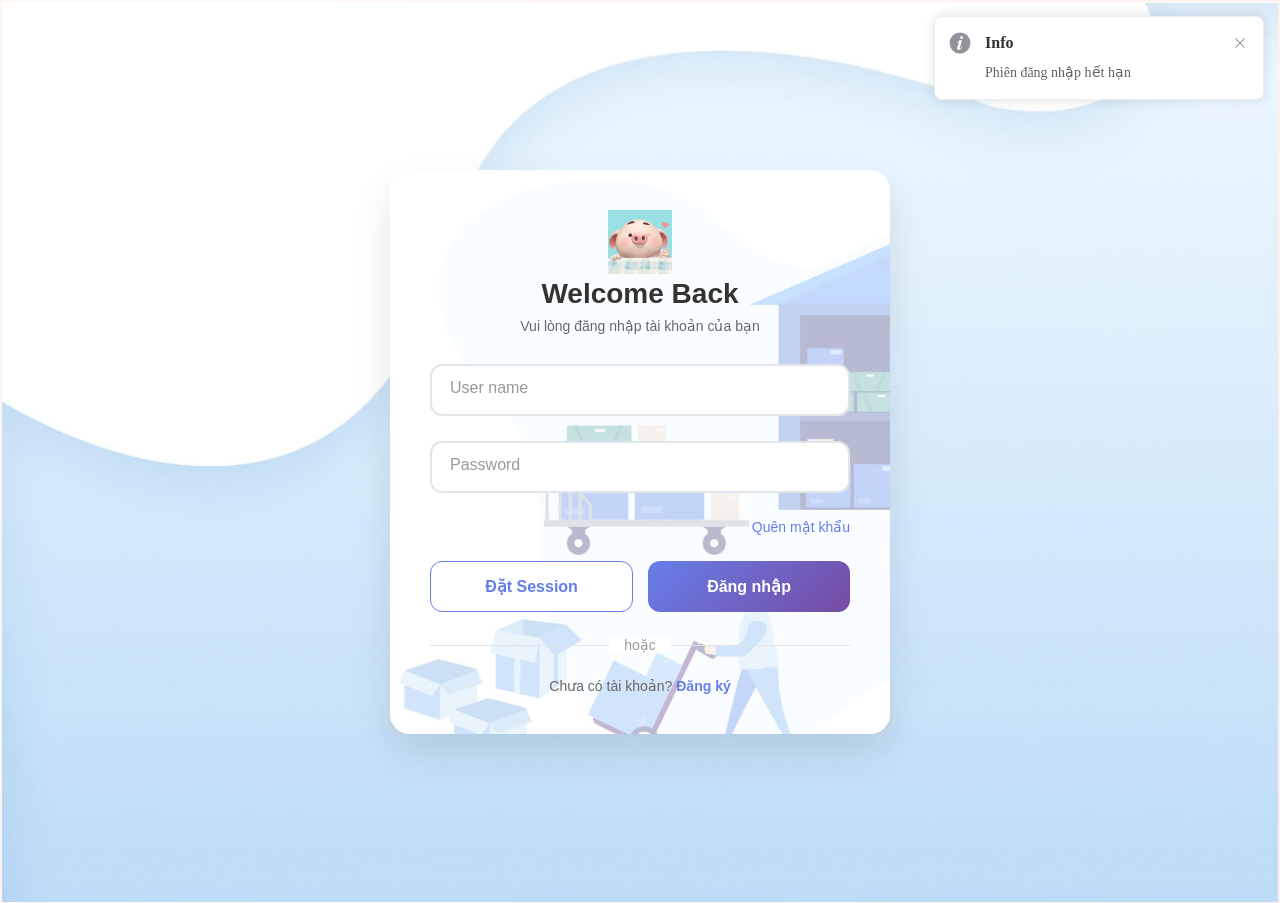
<file: index.html>
<!DOCTYPE html>
<html lang="">
  <head>
    <meta charset="UTF-8">
    <link rel="icon" href="/favicon.ico">
    <meta name="viewport" content="width=device-width, initial-scale=1.0">
    <title>Heo Con</title>
    <script type="module" crossorigin src="/assets/index-DznpcluU.js"></script>
    <link rel="stylesheet" crossorigin href="/assets/index-CXO5yHIh.css">
  </head>
  <body>
    <div id="app"></div>
  </body>
</html>
</file>
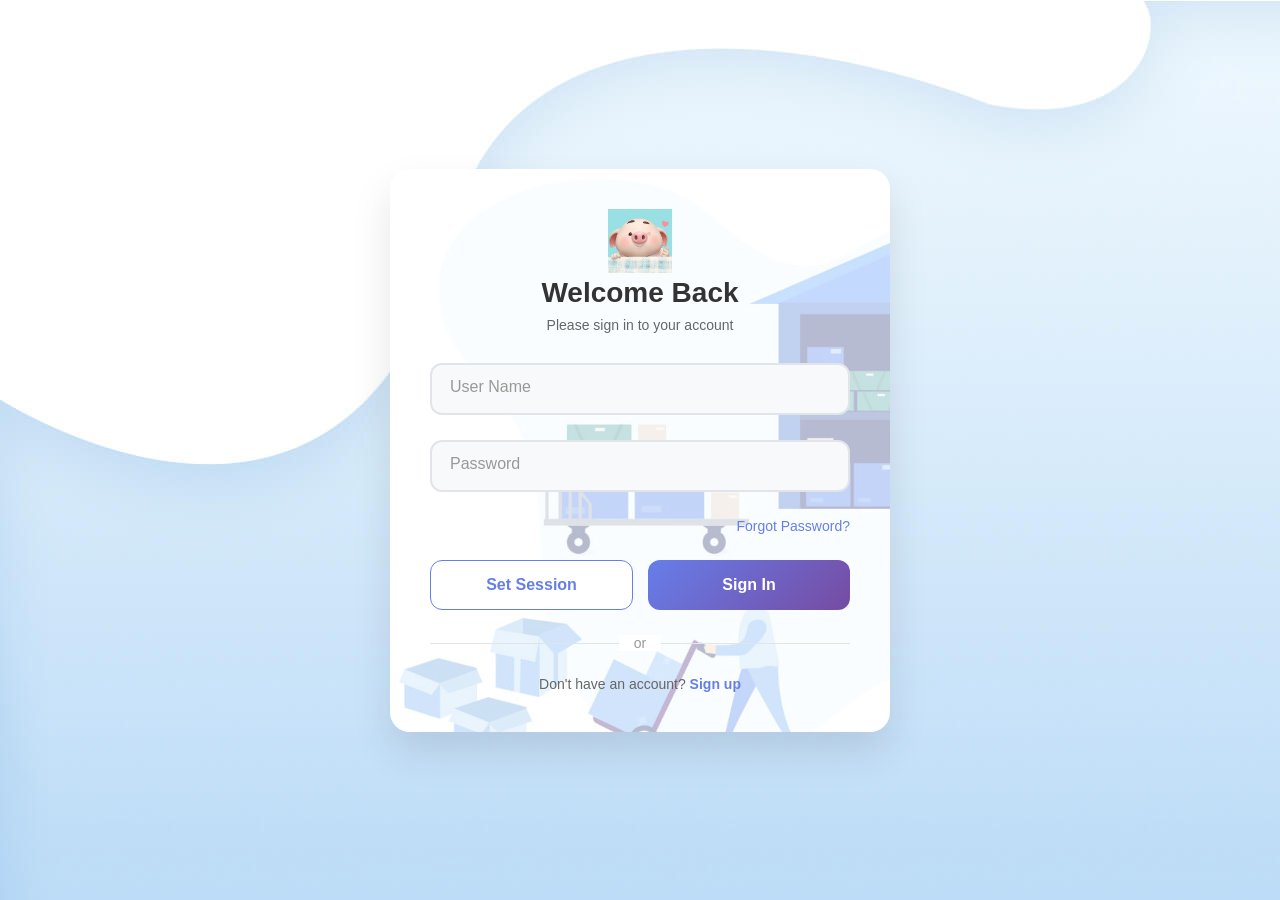
<file: login.html>
<!DOCTYPE html>
<html lang="en">
<head>
    <meta charset="UTF-8">
    <meta name="viewport" content="width=device-width, initial-scale=1.0">
    <title>Login</title>
    <link rel="icon" type="image/x-icon" href="img/favicon.ico">
    <link rel="stylesheet" href="css/login.css" type="text/css">
    <link rel="stylesheet" href="css/common.css" type="text/css">
    <script type="text/javascript" src="js/common.js"></script>
    <script type="text/javascript" src="js/api.js"></script>
    <script type="text/javascript" src="js/login.js"></script>
</head>
<body>
    <div id="login-container">
        <div class="login-header">
            <img class="logo" src="img/images.jpeg"/>
            <h1 class="login-title">Welcome Back</h1>
            <p class="login-subtitle">Please sign in to your account</p>
        </div>

        <div class="input-group">
            <input type="text" class="input-field" id="username" placeholder=" " onkeydown="keydownHandler(event)" required>
            <label class="input-label">User Name</label>
        </div>

        <div class="input-group">
            <input type="password" class="input-field" id="password" placeholder=" " onkeydown="keydownHandler(event)" required>
            <label class="input-label">Password</label>
        </div>

        <div class="forgot-password">
            <a href="#" onclick="handleForgotPassword()">Forgot Password?</a>
        </div>

        <div class="main-actions">
            <button class="set-session-button" onclick="handleSetSession()">
                Set Session
            </button>
            
            <button class="login-button" onclick="handleLogin()">
                Sign In
            </button>
        </div>

        <div class="divider">
            <span>or</span>
        </div>

        <div class="signup-link">
            Don't have an account? <a href="#" onclick="handleSignup()">Sign up</a>
        </div>
        
        
        <div class="modal" id="sessionIdModal">
            <div class="modal-content">
                <h2>Nhập session id</h2>
                <div class="input-group">
                    <input type="text" id="sessionId" class="input-field" placeholder=" " required/>
                    <label class="input-label">Session Id</label>
                </div>

                <div class="main-actions">
                    <button class="button set-session-button" onclick="closeModal('sessionIdModal')">Huỷ</button>
                    <button class="button login-button" onclick="submitSessionIdModal()">OK</button>
                </div>
            </div>
        </div>
    </div>
    <div class="notification-container" id="notificationContainer"></div>
</body>
</html>
</file>
<file: assets/index-CXO5yHIh.css>
@charset "UTF-8";body{margin:0;padding:.1rem;background:linear-gradient(135deg,#fdf6f0,#ffe9ec,#f1f7ff);background-size:400% 400%;animation:gradientMove 20s ease infinite}:root{--el-color-white:#ffffff;--el-color-black:#000000;--el-color-primary-rgb:64,158,255;--el-color-success-rgb:103,194,58;--el-color-warning-rgb:230,162,60;--el-color-danger-rgb:245,108,108;--el-color-error-rgb:245,108,108;--el-color-info-rgb:144,147,153;--el-font-size-extra-large:20px;--el-font-size-large:18px;--el-font-size-medium:16px;--el-font-size-base:14px;--el-font-size-small:13px;--el-font-size-extra-small:12px;--el-font-family:"Helvetica Neue",Helvetica,"PingFang SC","Hiragino Sans GB","Microsoft YaHei","微软雅黑",Arial,sans-serif;--el-font-weight-primary:500;--el-font-line-height-primary:24px;--el-index-normal:1;--el-index-top:1000;--el-index-popper:2000;--el-border-radius-base:4px;--el-border-radius-small:2px;--el-border-radius-round:20px;--el-border-radius-circle:100%;--el-transition-duration:.3s;--el-transition-duration-fast:.2s;--el-transition-function-ease-in-out-bezier:cubic-bezier(.645,.045,.355,1);--el-transition-function-fast-bezier:cubic-bezier(.23,1,.32,1);--el-transition-all:all var(--el-transition-duration) var(--el-transition-function-ease-in-out-bezier);--el-transition-fade:opacity var(--el-transition-duration) var(--el-transition-function-fast-bezier);--el-transition-md-fade:transform var(--el-transition-duration) var(--el-transition-function-fast-bezier),opacity var(--el-transition-duration) var(--el-transition-function-fast-bezier);--el-transition-fade-linear:opacity var(--el-transition-duration-fast) linear;--el-transition-border:border-color var(--el-transition-duration-fast) var(--el-transition-function-ease-in-out-bezier);--el-transition-box-shadow:box-shadow var(--el-transition-duration-fast) var(--el-transition-function-ease-in-out-bezier);--el-transition-color:color var(--el-transition-duration-fast) var(--el-transition-function-ease-in-out-bezier);--el-component-size-large:40px;--el-component-size:32px;--el-component-size-small:24px;color-scheme:light;--el-color-primary:#409eff;--el-color-primary-light-3:rgb(121,187,255);--el-color-primary-light-5:rgb(160,207,255);--el-color-primary-light-7:rgb(198,226,255);--el-color-primary-light-8:rgb(217,236,255);--el-color-primary-light-9:rgb(236,245,255);--el-color-primary-dark-2:rgb(51,126,204);--el-color-success:#67c23a;--el-color-success-light-3:rgb(149,212,117);--el-color-success-light-5:rgb(179,225,157);--el-color-success-light-7:rgb(209,237,196);--el-color-success-light-8:rgb(225,243,216);--el-color-success-light-9:rgb(240,249,235);--el-color-success-dark-2:rgb(82,155,46);--el-color-warning:#e6a23c;--el-color-warning-light-3:rgb(238,190,119);--el-color-warning-light-5:rgb(243,209,158);--el-color-warning-light-7:rgb(248,227,197);--el-color-warning-light-8:rgb(250,236,216);--el-color-warning-light-9:rgb(253,246,236);--el-color-warning-dark-2:rgb(184,130,48);--el-color-danger:#f56c6c;--el-color-danger-light-3:rgb(248,152,152);--el-color-danger-light-5:rgb(250,182,182);--el-color-danger-light-7:rgb(252,211,211);--el-color-danger-light-8:rgb(253,226,226);--el-color-danger-light-9:rgb(254,240,240);--el-color-danger-dark-2:rgb(196,86,86);--el-color-error:#f56c6c;--el-color-error-light-3:rgb(248,152,152);--el-color-error-light-5:rgb(250,182,182);--el-color-error-light-7:rgb(252,211,211);--el-color-error-light-8:rgb(253,226,226);--el-color-error-light-9:rgb(254,240,240);--el-color-error-dark-2:rgb(196,86,86);--el-color-info:#909399;--el-color-info-light-3:rgb(177,179,184);--el-color-info-light-5:rgb(200,201,204);--el-color-info-light-7:rgb(222,223,224);--el-color-info-light-8:rgb(233,233,235);--el-color-info-light-9:rgb(244,244,245);--el-color-info-dark-2:rgb(115,118,122);--el-bg-color:#ffffff;--el-bg-color-page:#f2f3f5;--el-bg-color-overlay:#ffffff;--el-text-color-primary:#303133;--el-text-color-regular:#606266;--el-text-color-secondary:#909399;--el-text-color-placeholder:#a8abb2;--el-text-color-disabled:#c0c4cc;--el-border-color:#dcdfe6;--el-border-color-light:#e4e7ed;--el-border-color-lighter:#ebeef5;--el-border-color-extra-light:#f2f6fc;--el-border-color-dark:#d4d7de;--el-border-color-darker:#cdd0d6;--el-fill-color:#f0f2f5;--el-fill-color-light:#f5f7fa;--el-fill-color-lighter:#fafafa;--el-fill-color-extra-light:#fafcff;--el-fill-color-dark:#ebedf0;--el-fill-color-darker:#e6e8eb;--el-fill-color-blank:#ffffff;--el-box-shadow:0px 12px 32px 4px rgba(0,0,0,.04),0px 8px 20px rgba(0,0,0,.08);--el-box-shadow-light:0px 0px 12px rgba(0,0,0,.12);--el-box-shadow-lighter:0px 0px 6px rgba(0,0,0,.12);--el-box-shadow-dark:0px 16px 48px 16px rgba(0,0,0,.08),0px 12px 32px rgba(0,0,0,.12),0px 8px 16px -8px rgba(0,0,0,.16);--el-disabled-bg-color:var(--el-fill-color-light);--el-disabled-text-color:var(--el-text-color-placeholder);--el-disabled-border-color:var(--el-border-color-light);--el-overlay-color:rgba(0,0,0,.8);--el-overlay-color-light:rgba(0,0,0,.7);--el-overlay-color-lighter:rgba(0,0,0,.5);--el-mask-color:rgba(255,255,255,.9);--el-mask-color-extra-light:rgba(255,255,255,.3);--el-border-width:1px;--el-border-style:solid;--el-border-color-hover:var(--el-text-color-disabled);--el-border:var(--el-border-width) var(--el-border-style) var(--el-border-color);--el-svg-monochrome-grey:var(--el-border-color)}.fade-in-linear-enter-active,.fade-in-linear-leave-active{transition:var(--el-transition-fade-linear)}.fade-in-linear-enter-from,.fade-in-linear-leave-to{opacity:0}.el-fade-in-linear-enter-active,.el-fade-in-linear-leave-active{transition:var(--el-transition-fade-linear)}.el-fade-in-linear-enter-from,.el-fade-in-linear-leave-to{opacity:0}.el-fade-in-enter-active,.el-fade-in-leave-active{transition:all var(--el-transition-duration) cubic-bezier(.55,0,.1,1)}.el-fade-in-enter-from,.el-fade-in-leave-active{opacity:0}.el-zoom-in-center-enter-active,.el-zoom-in-center-leave-active{transition:all var(--el-transition-duration) cubic-bezier(.55,0,.1,1)}.el-zoom-in-center-enter-from,.el-zoom-in-center-leave-active{opacity:0;transform:scaleX(0)}.el-zoom-in-top-enter-active,.el-zoom-in-top-leave-active{opacity:1;transform:scaleY(1);transform-origin:center top;transition:var(--el-transition-md-fade)}.el-zoom-in-top-enter-active[data-popper-placement^=top],.el-zoom-in-top-leave-active[data-popper-placement^=top]{transform-origin:center bottom}.el-zoom-in-top-enter-from,.el-zoom-in-top-leave-active{opacity:0;transform:scaleY(0)}.el-zoom-in-bottom-enter-active,.el-zoom-in-bottom-leave-active{opacity:1;transform:scaleY(1);transform-origin:center bottom;transition:var(--el-transition-md-fade)}.el-zoom-in-bottom-enter-from,.el-zoom-in-bottom-leave-active{opacity:0;transform:scaleY(0)}.el-zoom-in-left-enter-active,.el-zoom-in-left-leave-active{opacity:1;transform:scale(1);transform-origin:top left;transition:var(--el-transition-md-fade)}.el-zoom-in-left-enter-from,.el-zoom-in-left-leave-active{opacity:0;transform:scale(.45)}.collapse-transition{transition:var(--el-transition-duration) height ease-in-out,var(--el-transition-duration) padding-top ease-in-out,var(--el-transition-duration) padding-bottom ease-in-out}.el-collapse-transition-enter-active,.el-collapse-transition-leave-active{transition:var(--el-transition-duration) max-height ease-in-out,var(--el-transition-duration) padding-top ease-in-out,var(--el-transition-duration) padding-bottom ease-in-out}.horizontal-collapse-transition{transition:var(--el-transition-duration) width ease-in-out,var(--el-transition-duration) padding-left ease-in-out,var(--el-transition-duration) padding-right ease-in-out}.el-list-enter-active,.el-list-leave-active{transition:all 1s}.el-list-enter-from,.el-list-leave-to{opacity:0;transform:translateY(-30px)}.el-list-leave-active{position:absolute!important}.el-opacity-transition{transition:opacity var(--el-transition-duration) cubic-bezier(.55,0,.1,1)}.el-icon-loading{animation:rotating 2s linear infinite}.el-icon--right{margin-left:5px}.el-icon--left{margin-right:5px}@keyframes rotating{0%{transform:rotate(0)}to{transform:rotate(1turn)}}.el-icon{--color:inherit;align-items:center;display:inline-flex;height:1em;justify-content:center;line-height:1em;position:relative;width:1em;fill:currentColor;color:var(--color);font-size:inherit}.el-icon.is-loading{animation:rotating 2s linear infinite}.el-icon svg{height:1em;width:1em}.el-affix--fixed{position:fixed}.el-alert{--el-alert-padding:8px 16px;--el-alert-border-radius-base:var(--el-border-radius-base);--el-alert-title-font-size:14px;--el-alert-title-with-description-font-size:16px;--el-alert-description-font-size:14px;--el-alert-close-font-size:16px;--el-alert-close-customed-font-size:14px;--el-alert-icon-size:16px;--el-alert-icon-large-size:28px;align-items:center;background-color:var(--el-color-white);border-radius:var(--el-alert-border-radius-base);box-sizing:border-box;display:flex;margin:0;opacity:1;overflow:hidden;padding:var(--el-alert-padding);position:relative;transition:opacity var(--el-transition-duration-fast);width:100%}.el-alert.is-light .el-alert__close-btn{color:var(--el-text-color-placeholder)}.el-alert.is-dark .el-alert__close-btn,.el-alert.is-dark .el-alert__description{color:var(--el-color-white)}.el-alert.is-center{justify-content:center}.el-alert--primary{--el-alert-bg-color:var(--el-color-primary-light-9)}.el-alert--primary.is-light{background-color:var(--el-alert-bg-color)}.el-alert--primary.is-light,.el-alert--primary.is-light .el-alert__description{color:var(--el-color-primary)}.el-alert--primary.is-dark{background-color:var(--el-color-primary);color:var(--el-color-white)}.el-alert--success{--el-alert-bg-color:var(--el-color-success-light-9)}.el-alert--success.is-light{background-color:var(--el-alert-bg-color)}.el-alert--success.is-light,.el-alert--success.is-light .el-alert__description{color:var(--el-color-success)}.el-alert--success.is-dark{background-color:var(--el-color-success);color:var(--el-color-white)}.el-alert--info{--el-alert-bg-color:var(--el-color-info-light-9)}.el-alert--info.is-light{background-color:var(--el-alert-bg-color)}.el-alert--info.is-light,.el-alert--info.is-light .el-alert__description{color:var(--el-color-info)}.el-alert--info.is-dark{background-color:var(--el-color-info);color:var(--el-color-white)}.el-alert--warning{--el-alert-bg-color:var(--el-color-warning-light-9)}.el-alert--warning.is-light{background-color:var(--el-alert-bg-color)}.el-alert--warning.is-light,.el-alert--warning.is-light .el-alert__description{color:var(--el-color-warning)}.el-alert--warning.is-dark{background-color:var(--el-color-warning);color:var(--el-color-white)}.el-alert--error{--el-alert-bg-color:var(--el-color-error-light-9)}.el-alert--error.is-light{background-color:var(--el-alert-bg-color)}.el-alert--error.is-light,.el-alert--error.is-light .el-alert__description{color:var(--el-color-error)}.el-alert--error.is-dark{background-color:var(--el-color-error);color:var(--el-color-white)}.el-alert__content{display:flex;flex-direction:column;gap:4px}.el-alert .el-alert__icon{font-size:var(--el-alert-icon-size);margin-right:8px;width:var(--el-alert-icon-size)}.el-alert .el-alert__icon.is-big{font-size:var(--el-alert-icon-large-size);margin-right:12px;width:var(--el-alert-icon-large-size)}.el-alert__title{font-size:var(--el-alert-title-font-size);line-height:24px}.el-alert__title.with-description{font-size:var(--el-alert-title-with-description-font-size)}.el-alert .el-alert__description{font-size:var(--el-alert-description-font-size);margin:0}.el-alert .el-alert__close-btn{cursor:pointer;font-size:var(--el-alert-close-font-size);opacity:1;position:absolute;right:16px;top:12px}.el-alert .el-alert__close-btn.is-customed{font-size:var(--el-alert-close-customed-font-size);font-style:normal;line-height:24px;top:8px}.el-alert-fade-enter-from,.el-alert-fade-leave-active{opacity:0}.el-aside{box-sizing:border-box;flex-shrink:0;overflow:auto;width:var(--el-aside-width,300px)}.el-autocomplete{--el-input-text-color:var(--el-text-color-regular);--el-input-border:var(--el-border);--el-input-hover-border:var(--el-border-color-hover);--el-input-focus-border:var(--el-color-primary);--el-input-transparent-border:0 0 0 1px transparent inset;--el-input-border-color:var(--el-border-color);--el-input-border-radius:var(--el-border-radius-base);--el-input-bg-color:var(--el-fill-color-blank);--el-input-icon-color:var(--el-text-color-placeholder);--el-input-placeholder-color:var(--el-text-color-placeholder);--el-input-hover-border-color:var(--el-border-color-hover);--el-input-clear-hover-color:var(--el-text-color-secondary);--el-input-focus-border-color:var(--el-color-primary);--el-input-width:100%;display:inline-block;position:relative;width:var(--el-input-width)}.el-autocomplete__popper.el-popper{background:var(--el-bg-color-overlay);box-shadow:var(--el-box-shadow-light)}.el-autocomplete__popper.el-popper,.el-autocomplete__popper.el-popper .el-popper__arrow:before{border:1px solid var(--el-border-color-light)}.el-autocomplete__popper.el-popper[data-popper-placement^=top] .el-popper__arrow:before{border-left-color:transparent;border-top-color:transparent}.el-autocomplete__popper.el-popper[data-popper-placement^=bottom] .el-popper__arrow:before{border-bottom-color:transparent;border-right-color:transparent}.el-autocomplete__popper.el-popper[data-popper-placement^=left] .el-popper__arrow:before{border-bottom-color:transparent;border-left-color:transparent}.el-autocomplete__popper.el-popper[data-popper-placement^=right] .el-popper__arrow:before{border-right-color:transparent;border-top-color:transparent}.el-autocomplete-suggestion{border-radius:var(--el-border-radius-base);box-sizing:border-box}.el-autocomplete-suggestion__wrap{box-sizing:border-box;max-height:280px;padding:10px 0}.el-autocomplete-suggestion__list{margin:0;padding:0}.el-autocomplete-suggestion li{color:var(--el-text-color-regular);cursor:pointer;font-size:var(--el-font-size-base);line-height:34px;list-style:none;margin:0;overflow:hidden;padding:0 20px;text-align:left;text-overflow:ellipsis;white-space:nowrap}.el-autocomplete-suggestion li.highlighted,.el-autocomplete-suggestion li:hover{background-color:var(--el-fill-color-light)}.el-autocomplete-suggestion li.divider{border-top:1px solid var(--el-color-black);margin-top:6px}.el-autocomplete-suggestion li.divider:last-child{margin-bottom:-6px}.el-autocomplete-suggestion.is-loading li{color:var(--el-text-color-secondary);font-size:20px;height:100px;line-height:100px;text-align:center}.el-autocomplete-suggestion.is-loading li:after{content:"";display:inline-block;height:100%;vertical-align:middle}.el-autocomplete-suggestion.is-loading li:hover{background-color:var(--el-bg-color-overlay)}.el-autocomplete-suggestion.is-loading .el-icon-loading{vertical-align:middle}.el-avatar{--el-avatar-text-color:var(--el-color-white);--el-avatar-bg-color:var(--el-text-color-disabled);--el-avatar-text-size:14px;--el-avatar-icon-size:18px;--el-avatar-border-radius:var(--el-border-radius-base);--el-avatar-size-large:56px;--el-avatar-size-small:24px;--el-avatar-size:40px;align-items:center;background:var(--el-avatar-bg-color);box-sizing:border-box;color:var(--el-avatar-text-color);display:inline-flex;font-size:var(--el-avatar-text-size);height:var(--el-avatar-size);justify-content:center;outline:none;overflow:hidden;text-align:center;width:var(--el-avatar-size)}.el-avatar>img{display:block;height:100%;width:100%}.el-avatar--circle{border-radius:50%}.el-avatar--square{border-radius:var(--el-avatar-border-radius)}.el-avatar--icon{font-size:var(--el-avatar-icon-size)}.el-avatar--small{--el-avatar-size:24px}.el-avatar--large{--el-avatar-size:56px}.el-backtop{--el-backtop-bg-color:var(--el-bg-color-overlay);--el-backtop-text-color:var(--el-color-primary);--el-backtop-hover-bg-color:var(--el-border-color-extra-light);align-items:center;background-color:var(--el-backtop-bg-color);border-radius:50%;box-shadow:var(--el-box-shadow-lighter);color:var(--el-backtop-text-color);cursor:pointer;display:flex;font-size:20px;height:40px;justify-content:center;position:fixed;width:40px;z-index:5}.el-backtop:hover{background-color:var(--el-backtop-hover-bg-color)}.el-backtop__icon{font-size:20px}.el-badge{--el-badge-bg-color:var(--el-color-danger);--el-badge-radius:10px;--el-badge-font-size:12px;--el-badge-padding:6px;--el-badge-size:18px;display:inline-block;position:relative;vertical-align:middle;width:-moz-fit-content;width:fit-content}.el-badge__content{align-items:center;background-color:var(--el-badge-bg-color);border:1px solid var(--el-bg-color);border-radius:var(--el-badge-radius);color:var(--el-color-white);display:inline-flex;font-size:var(--el-badge-font-size);height:var(--el-badge-size);justify-content:center;padding:0 var(--el-badge-padding);white-space:nowrap}.el-badge__content.is-fixed{position:absolute;right:calc(1px + var(--el-badge-size)/2);top:0;transform:translateY(-50%) translate(100%);z-index:var(--el-index-normal)}.el-badge__content.is-fixed.is-dot{right:5px}.el-badge__content.is-dot{border-radius:50%;height:8px;padding:0;right:0;width:8px}.el-badge__content.is-hide-zero{display:none}.el-badge__content--primary{background-color:var(--el-color-primary)}.el-badge__content--success{background-color:var(--el-color-success)}.el-badge__content--warning{background-color:var(--el-color-warning)}.el-badge__content--info{background-color:var(--el-color-info)}.el-badge__content--danger{background-color:var(--el-color-danger)}.el-breadcrumb{font-size:14px;line-height:1}.el-breadcrumb:after,.el-breadcrumb:before{content:"";display:table}.el-breadcrumb:after{clear:both}.el-breadcrumb__separator{color:var(--el-text-color-placeholder);font-weight:700;margin:0 9px}.el-breadcrumb__separator.el-icon{font-weight:400;margin:0 6px}.el-breadcrumb__separator.el-icon svg{vertical-align:middle}.el-breadcrumb__item{align-items:center;display:inline-flex;float:left}.el-breadcrumb__inner{color:var(--el-text-color-regular)}.el-breadcrumb__inner a,.el-breadcrumb__inner.is-link{color:var(--el-text-color-primary);font-weight:700;text-decoration:none;transition:var(--el-transition-color)}.el-breadcrumb__inner a:hover,.el-breadcrumb__inner.is-link:hover{color:var(--el-color-primary);cursor:pointer}.el-breadcrumb__item:last-child .el-breadcrumb__inner,.el-breadcrumb__item:last-child .el-breadcrumb__inner a,.el-breadcrumb__item:last-child .el-breadcrumb__inner a:hover,.el-breadcrumb__item:last-child .el-breadcrumb__inner:hover{color:var(--el-text-color-regular);cursor:text;font-weight:400}.el-breadcrumb__item:last-child .el-breadcrumb__separator{display:none}.el-button-group{display:inline-block;vertical-align:middle}.el-button-group:after,.el-button-group:before{content:"";display:table}.el-button-group:after{clear:both}.el-button-group>.el-button{float:left;position:relative}.el-button-group>.el-button+.el-button{margin-left:0}.el-button-group>.el-button:first-child{border-bottom-right-radius:0;border-top-right-radius:0}.el-button-group>.el-button:last-child{border-bottom-left-radius:0;border-top-left-radius:0}.el-button-group>.el-button:first-child:last-child{border-bottom-left-radius:var(--el-border-radius-base);border-bottom-right-radius:var(--el-border-radius-base);border-top-left-radius:var(--el-border-radius-base);border-top-right-radius:var(--el-border-radius-base)}.el-button-group>.el-button:first-child:last-child.is-round{border-radius:var(--el-border-radius-round)}.el-button-group>.el-button:first-child:last-child.is-circle{border-radius:50%}.el-button-group>.el-button:not(:first-child):not(:last-child){border-radius:0}.el-button-group>.el-button:not(:last-child){margin-right:-1px}.el-button-group>.el-button.is-active,.el-button-group>.el-button:active,.el-button-group>.el-button:focus,.el-button-group>.el-button:hover{z-index:1}.el-button-group>.el-dropdown>.el-button{border-bottom-left-radius:0;border-left-color:var(--el-button-divide-border-color);border-top-left-radius:0}.el-button-group .el-button--primary:first-child{border-right-color:var(--el-button-divide-border-color)}.el-button-group .el-button--primary:last-child{border-left-color:var(--el-button-divide-border-color)}.el-button-group .el-button--primary:not(:first-child):not(:last-child){border-left-color:var(--el-button-divide-border-color);border-right-color:var(--el-button-divide-border-color)}.el-button-group .el-button--success:first-child{border-right-color:var(--el-button-divide-border-color)}.el-button-group .el-button--success:last-child{border-left-color:var(--el-button-divide-border-color)}.el-button-group .el-button--success:not(:first-child):not(:last-child){border-left-color:var(--el-button-divide-border-color);border-right-color:var(--el-button-divide-border-color)}.el-button-group .el-button--warning:first-child{border-right-color:var(--el-button-divide-border-color)}.el-button-group .el-button--warning:last-child{border-left-color:var(--el-button-divide-border-color)}.el-button-group .el-button--warning:not(:first-child):not(:last-child){border-left-color:var(--el-button-divide-border-color);border-right-color:var(--el-button-divide-border-color)}.el-button-group .el-button--danger:first-child{border-right-color:var(--el-button-divide-border-color)}.el-button-group .el-button--danger:last-child{border-left-color:var(--el-button-divide-border-color)}.el-button-group .el-button--danger:not(:first-child):not(:last-child){border-left-color:var(--el-button-divide-border-color);border-right-color:var(--el-button-divide-border-color)}.el-button-group .el-button--info:first-child{border-right-color:var(--el-button-divide-border-color)}.el-button-group .el-button--info:last-child{border-left-color:var(--el-button-divide-border-color)}.el-button-group .el-button--info:not(:first-child):not(:last-child){border-left-color:var(--el-button-divide-border-color);border-right-color:var(--el-button-divide-border-color)}.el-button{--el-button-font-weight:var(--el-font-weight-primary);--el-button-border-color:var(--el-border-color);--el-button-bg-color:var(--el-fill-color-blank);--el-button-text-color:var(--el-text-color-regular);--el-button-disabled-text-color:var(--el-disabled-text-color);--el-button-disabled-bg-color:var(--el-fill-color-blank);--el-button-disabled-border-color:var(--el-border-color-light);--el-button-divide-border-color:rgba(255,255,255,.5);--el-button-hover-text-color:var(--el-color-primary);--el-button-hover-bg-color:var(--el-color-primary-light-9);--el-button-hover-border-color:var(--el-color-primary-light-7);--el-button-active-text-color:var(--el-button-hover-text-color);--el-button-active-border-color:var(--el-color-primary);--el-button-active-bg-color:var(--el-button-hover-bg-color);--el-button-outline-color:var(--el-color-primary-light-5);--el-button-hover-link-text-color:var(--el-text-color-secondary);--el-button-active-color:var(--el-text-color-primary);align-items:center;-webkit-appearance:none;background-color:var(--el-button-bg-color);border:var(--el-border);border-color:var(--el-button-border-color);box-sizing:border-box;color:var(--el-button-text-color);cursor:pointer;display:inline-flex;font-weight:var(--el-button-font-weight);height:32px;justify-content:center;line-height:1;outline:none;text-align:center;transition:.1s;-webkit-user-select:none;-moz-user-select:none;user-select:none;vertical-align:middle;white-space:nowrap}.el-button:hover{background-color:var(--el-button-hover-bg-color);border-color:var(--el-button-hover-border-color);color:var(--el-button-hover-text-color);outline:none}.el-button:active{background-color:var(--el-button-active-bg-color);border-color:var(--el-button-active-border-color);color:var(--el-button-active-text-color);outline:none}.el-button:focus-visible{outline:2px solid var(--el-button-outline-color);outline-offset:1px;transition:outline-offset 0s,outline 0s}.el-button>span{align-items:center;display:inline-flex}.el-button+.el-button{margin-left:12px}.el-button{border-radius:var(--el-border-radius-base);font-size:var(--el-font-size-base)}.el-button,.el-button.is-round{padding:8px 15px}.el-button::-moz-focus-inner{border:0}.el-button [class*=el-icon]+span{margin-left:6px}.el-button [class*=el-icon] svg{vertical-align:bottom}.el-button.is-plain{--el-button-hover-text-color:var(--el-color-primary);--el-button-hover-bg-color:var(--el-fill-color-blank);--el-button-hover-border-color:var(--el-color-primary)}.el-button.is-active{background-color:var(--el-button-active-bg-color);border-color:var(--el-button-active-border-color);color:var(--el-button-active-text-color);outline:none}.el-button.is-disabled,.el-button.is-disabled:hover{background-color:var(--el-button-disabled-bg-color);background-image:none;border-color:var(--el-button-disabled-border-color);color:var(--el-button-disabled-text-color);cursor:not-allowed}.el-button.is-loading{pointer-events:none;position:relative}.el-button.is-loading:before{background-color:var(--el-mask-color-extra-light);border-radius:inherit;content:"";inset:-1px;pointer-events:none;position:absolute;z-index:1}.el-button.is-round{border-radius:var(--el-border-radius-round)}.el-button.is-circle{border-radius:50%;padding:8px;width:32px}.el-button.is-text{background-color:transparent;border:0 solid transparent;color:var(--el-button-text-color)}.el-button.is-text.is-disabled{background-color:transparent!important;color:var(--el-button-disabled-text-color)}.el-button.is-text:not(.is-disabled):hover{background-color:var(--el-fill-color-light)}.el-button.is-text:not(.is-disabled):focus-visible{outline:2px solid var(--el-button-outline-color);outline-offset:1px;transition:outline-offset 0s,outline 0s}.el-button.is-text:not(.is-disabled):active{background-color:var(--el-fill-color)}.el-button.is-text:not(.is-disabled).is-has-bg{background-color:var(--el-fill-color-light)}.el-button.is-text:not(.is-disabled).is-has-bg:hover{background-color:var(--el-fill-color)}.el-button.is-text:not(.is-disabled).is-has-bg:active{background-color:var(--el-fill-color-dark)}.el-button__text--expand{letter-spacing:.3em;margin-right:-.3em}.el-button.is-link{background:transparent;border-color:transparent;color:var(--el-button-text-color);height:auto;padding:2px}.el-button.is-link:hover{color:var(--el-button-hover-link-text-color)}.el-button.is-link.is-disabled{background-color:transparent!important;border-color:transparent!important;color:var(--el-button-disabled-text-color)}.el-button.is-link:not(.is-disabled):active,.el-button.is-link:not(.is-disabled):hover{background-color:transparent;border-color:transparent}.el-button.is-link:not(.is-disabled):active{color:var(--el-button-active-color)}.el-button--text{background:transparent;border-color:transparent;color:var(--el-color-primary);padding-left:0;padding-right:0}.el-button--text.is-disabled{background-color:transparent!important;border-color:transparent!important;color:var(--el-button-disabled-text-color)}.el-button--text:not(.is-disabled):hover{background-color:transparent;border-color:transparent;color:var(--el-color-primary-light-3)}.el-button--text:not(.is-disabled):active{background-color:transparent;border-color:transparent;color:var(--el-color-primary-dark-2)}.el-button__link--expand{letter-spacing:.3em;margin-right:-.3em}.el-button--primary{--el-button-text-color:var(--el-color-white);--el-button-bg-color:var(--el-color-primary);--el-button-border-color:var(--el-color-primary);--el-button-outline-color:var(--el-color-primary-light-5);--el-button-active-color:var(--el-color-primary-dark-2);--el-button-hover-text-color:var(--el-color-white);--el-button-hover-link-text-color:var(--el-color-primary-light-5);--el-button-hover-bg-color:var(--el-color-primary-light-3);--el-button-hover-border-color:var(--el-color-primary-light-3);--el-button-active-bg-color:var(--el-color-primary-dark-2);--el-button-active-border-color:var(--el-color-primary-dark-2);--el-button-disabled-text-color:var(--el-color-white);--el-button-disabled-bg-color:var(--el-color-primary-light-5);--el-button-disabled-border-color:var(--el-color-primary-light-5)}.el-button--primary.is-link,.el-button--primary.is-plain,.el-button--primary.is-text{--el-button-text-color:var(--el-color-primary);--el-button-bg-color:var(--el-color-primary-light-9);--el-button-border-color:var(--el-color-primary-light-5);--el-button-hover-text-color:var(--el-color-white);--el-button-hover-bg-color:var(--el-color-primary);--el-button-hover-border-color:var(--el-color-primary);--el-button-active-text-color:var(--el-color-white)}.el-button--primary.is-link.is-disabled,.el-button--primary.is-link.is-disabled:active,.el-button--primary.is-link.is-disabled:focus,.el-button--primary.is-link.is-disabled:hover,.el-button--primary.is-plain.is-disabled,.el-button--primary.is-plain.is-disabled:active,.el-button--primary.is-plain.is-disabled:focus,.el-button--primary.is-plain.is-disabled:hover,.el-button--primary.is-text.is-disabled,.el-button--primary.is-text.is-disabled:active,.el-button--primary.is-text.is-disabled:focus,.el-button--primary.is-text.is-disabled:hover{background-color:var(--el-color-primary-light-9);border-color:var(--el-color-primary-light-8);color:var(--el-color-primary-light-5)}.el-button--success{--el-button-text-color:var(--el-color-white);--el-button-bg-color:var(--el-color-success);--el-button-border-color:var(--el-color-success);--el-button-outline-color:var(--el-color-success-light-5);--el-button-active-color:var(--el-color-success-dark-2);--el-button-hover-text-color:var(--el-color-white);--el-button-hover-link-text-color:var(--el-color-success-light-5);--el-button-hover-bg-color:var(--el-color-success-light-3);--el-button-hover-border-color:var(--el-color-success-light-3);--el-button-active-bg-color:var(--el-color-success-dark-2);--el-button-active-border-color:var(--el-color-success-dark-2);--el-button-disabled-text-color:var(--el-color-white);--el-button-disabled-bg-color:var(--el-color-success-light-5);--el-button-disabled-border-color:var(--el-color-success-light-5)}.el-button--success.is-link,.el-button--success.is-plain,.el-button--success.is-text{--el-button-text-color:var(--el-color-success);--el-button-bg-color:var(--el-color-success-light-9);--el-button-border-color:var(--el-color-success-light-5);--el-button-hover-text-color:var(--el-color-white);--el-button-hover-bg-color:var(--el-color-success);--el-button-hover-border-color:var(--el-color-success);--el-button-active-text-color:var(--el-color-white)}.el-button--success.is-link.is-disabled,.el-button--success.is-link.is-disabled:active,.el-button--success.is-link.is-disabled:focus,.el-button--success.is-link.is-disabled:hover,.el-button--success.is-plain.is-disabled,.el-button--success.is-plain.is-disabled:active,.el-button--success.is-plain.is-disabled:focus,.el-button--success.is-plain.is-disabled:hover,.el-button--success.is-text.is-disabled,.el-button--success.is-text.is-disabled:active,.el-button--success.is-text.is-disabled:focus,.el-button--success.is-text.is-disabled:hover{background-color:var(--el-color-success-light-9);border-color:var(--el-color-success-light-8);color:var(--el-color-success-light-5)}.el-button--warning{--el-button-text-color:var(--el-color-white);--el-button-bg-color:var(--el-color-warning);--el-button-border-color:var(--el-color-warning);--el-button-outline-color:var(--el-color-warning-light-5);--el-button-active-color:var(--el-color-warning-dark-2);--el-button-hover-text-color:var(--el-color-white);--el-button-hover-link-text-color:var(--el-color-warning-light-5);--el-button-hover-bg-color:var(--el-color-warning-light-3);--el-button-hover-border-color:var(--el-color-warning-light-3);--el-button-active-bg-color:var(--el-color-warning-dark-2);--el-button-active-border-color:var(--el-color-warning-dark-2);--el-button-disabled-text-color:var(--el-color-white);--el-button-disabled-bg-color:var(--el-color-warning-light-5);--el-button-disabled-border-color:var(--el-color-warning-light-5)}.el-button--warning.is-link,.el-button--warning.is-plain,.el-button--warning.is-text{--el-button-text-color:var(--el-color-warning);--el-button-bg-color:var(--el-color-warning-light-9);--el-button-border-color:var(--el-color-warning-light-5);--el-button-hover-text-color:var(--el-color-white);--el-button-hover-bg-color:var(--el-color-warning);--el-button-hover-border-color:var(--el-color-warning);--el-button-active-text-color:var(--el-color-white)}.el-button--warning.is-link.is-disabled,.el-button--warning.is-link.is-disabled:active,.el-button--warning.is-link.is-disabled:focus,.el-button--warning.is-link.is-disabled:hover,.el-button--warning.is-plain.is-disabled,.el-button--warning.is-plain.is-disabled:active,.el-button--warning.is-plain.is-disabled:focus,.el-button--warning.is-plain.is-disabled:hover,.el-button--warning.is-text.is-disabled,.el-button--warning.is-text.is-disabled:active,.el-button--warning.is-text.is-disabled:focus,.el-button--warning.is-text.is-disabled:hover{background-color:var(--el-color-warning-light-9);border-color:var(--el-color-warning-light-8);color:var(--el-color-warning-light-5)}.el-button--danger{--el-button-text-color:var(--el-color-white);--el-button-bg-color:var(--el-color-danger);--el-button-border-color:var(--el-color-danger);--el-button-outline-color:var(--el-color-danger-light-5);--el-button-active-color:var(--el-color-danger-dark-2);--el-button-hover-text-color:var(--el-color-white);--el-button-hover-link-text-color:var(--el-color-danger-light-5);--el-button-hover-bg-color:var(--el-color-danger-light-3);--el-button-hover-border-color:var(--el-color-danger-light-3);--el-button-active-bg-color:var(--el-color-danger-dark-2);--el-button-active-border-color:var(--el-color-danger-dark-2);--el-button-disabled-text-color:var(--el-color-white);--el-button-disabled-bg-color:var(--el-color-danger-light-5);--el-button-disabled-border-color:var(--el-color-danger-light-5)}.el-button--danger.is-link,.el-button--danger.is-plain,.el-button--danger.is-text{--el-button-text-color:var(--el-color-danger);--el-button-bg-color:var(--el-color-danger-light-9);--el-button-border-color:var(--el-color-danger-light-5);--el-button-hover-text-color:var(--el-color-white);--el-button-hover-bg-color:var(--el-color-danger);--el-button-hover-border-color:var(--el-color-danger);--el-button-active-text-color:var(--el-color-white)}.el-button--danger.is-link.is-disabled,.el-button--danger.is-link.is-disabled:active,.el-button--danger.is-link.is-disabled:focus,.el-button--danger.is-link.is-disabled:hover,.el-button--danger.is-plain.is-disabled,.el-button--danger.is-plain.is-disabled:active,.el-button--danger.is-plain.is-disabled:focus,.el-button--danger.is-plain.is-disabled:hover,.el-button--danger.is-text.is-disabled,.el-button--danger.is-text.is-disabled:active,.el-button--danger.is-text.is-disabled:focus,.el-button--danger.is-text.is-disabled:hover{background-color:var(--el-color-danger-light-9);border-color:var(--el-color-danger-light-8);color:var(--el-color-danger-light-5)}.el-button--info{--el-button-text-color:var(--el-color-white);--el-button-bg-color:var(--el-color-info);--el-button-border-color:var(--el-color-info);--el-button-outline-color:var(--el-color-info-light-5);--el-button-active-color:var(--el-color-info-dark-2);--el-button-hover-text-color:var(--el-color-white);--el-button-hover-link-text-color:var(--el-color-info-light-5);--el-button-hover-bg-color:var(--el-color-info-light-3);--el-button-hover-border-color:var(--el-color-info-light-3);--el-button-active-bg-color:var(--el-color-info-dark-2);--el-button-active-border-color:var(--el-color-info-dark-2);--el-button-disabled-text-color:var(--el-color-white);--el-button-disabled-bg-color:var(--el-color-info-light-5);--el-button-disabled-border-color:var(--el-color-info-light-5)}.el-button--info.is-link,.el-button--info.is-plain,.el-button--info.is-text{--el-button-text-color:var(--el-color-info);--el-button-bg-color:var(--el-color-info-light-9);--el-button-border-color:var(--el-color-info-light-5);--el-button-hover-text-color:var(--el-color-white);--el-button-hover-bg-color:var(--el-color-info);--el-button-hover-border-color:var(--el-color-info);--el-button-active-text-color:var(--el-color-white)}.el-button--info.is-link.is-disabled,.el-button--info.is-link.is-disabled:active,.el-button--info.is-link.is-disabled:focus,.el-button--info.is-link.is-disabled:hover,.el-button--info.is-plain.is-disabled,.el-button--info.is-plain.is-disabled:active,.el-button--info.is-plain.is-disabled:focus,.el-button--info.is-plain.is-disabled:hover,.el-button--info.is-text.is-disabled,.el-button--info.is-text.is-disabled:active,.el-button--info.is-text.is-disabled:focus,.el-button--info.is-text.is-disabled:hover{background-color:var(--el-color-info-light-9);border-color:var(--el-color-info-light-8);color:var(--el-color-info-light-5)}.el-button--large{--el-button-size:40px;height:var(--el-button-size)}.el-button--large [class*=el-icon]+span{margin-left:8px}.el-button--large{border-radius:var(--el-border-radius-base);font-size:var(--el-font-size-base);padding:12px 19px}.el-button--large.is-round{padding:12px 19px}.el-button--large.is-circle{padding:12px;width:var(--el-button-size)}.el-button--small{--el-button-size:24px;height:var(--el-button-size)}.el-button--small [class*=el-icon]+span{margin-left:4px}.el-button--small{border-radius:calc(var(--el-border-radius-base) - 1px);font-size:12px;padding:5px 11px}.el-button--small.is-round{padding:5px 11px}.el-button--small.is-circle{padding:5px;width:var(--el-button-size)}.el-calendar{--el-calendar-border:var(--el-table-border,1px solid var(--el-border-color-lighter));--el-calendar-header-border-bottom:var(--el-calendar-border);--el-calendar-selected-bg-color:var(--el-color-primary-light-9);--el-calendar-cell-width:85px;background-color:var(--el-fill-color-blank)}.el-calendar__header{border-bottom:var(--el-calendar-header-border-bottom);display:flex;justify-content:space-between;padding:12px 20px}.el-calendar__title{align-self:center;color:var(--el-text-color)}.el-calendar__body{padding:12px 20px 35px}.el-calendar-table{table-layout:fixed;width:100%}.el-calendar-table thead th{color:var(--el-text-color-regular);font-weight:400;padding:12px 0}.el-calendar-table:not(.is-range) td.next,.el-calendar-table:not(.is-range) td.prev{color:var(--el-text-color-placeholder)}.el-calendar-table td{border-bottom:var(--el-calendar-border);border-right:var(--el-calendar-border);transition:background-color var(--el-transition-duration-fast) ease;vertical-align:top}.el-calendar-table td.is-selected{background-color:var(--el-calendar-selected-bg-color)}.el-calendar-table td.is-today{color:var(--el-color-primary)}.el-calendar-table tr:first-child td{border-top:var(--el-calendar-border)}.el-calendar-table tr td:first-child{border-left:var(--el-calendar-border)}.el-calendar-table tr.el-calendar-table__row--hide-border td{border-top:none}.el-calendar-table .el-calendar-day{box-sizing:border-box;height:var(--el-calendar-cell-width);padding:8px}.el-calendar-table .el-calendar-day:hover{background-color:var(--el-calendar-selected-bg-color);cursor:pointer}.el-card{--el-card-border-color:var(--el-border-color-light);--el-card-border-radius:4px;--el-card-padding:20px;--el-card-bg-color:var(--el-fill-color-blank);background-color:var(--el-card-bg-color);border:1px solid var(--el-card-border-color);border-radius:var(--el-card-border-radius);color:var(--el-text-color-primary);overflow:hidden;transition:var(--el-transition-duration)}.el-card.is-always-shadow,.el-card.is-hover-shadow:focus,.el-card.is-hover-shadow:hover{box-shadow:var(--el-box-shadow-light)}.el-card__header{border-bottom:1px solid var(--el-card-border-color);box-sizing:border-box;padding:calc(var(--el-card-padding) - 2px) var(--el-card-padding)}.el-card__body{padding:var(--el-card-padding)}.el-card__footer{border-top:1px solid var(--el-card-border-color);box-sizing:border-box;padding:calc(var(--el-card-padding) - 2px) var(--el-card-padding)}.el-carousel__item{display:inline-block;height:100%;left:0;overflow:hidden;position:absolute;top:0;width:100%}.el-carousel__item,.el-carousel__item.is-active{z-index:calc(var(--el-index-normal) - 1)}.el-carousel__item--card,.el-carousel__item.is-animating{transition:transform .4s ease-in-out}.el-carousel__item--card{width:50%}.el-carousel__item--card.is-in-stage{cursor:pointer;z-index:var(--el-index-normal)}.el-carousel__item--card.is-in-stage.is-hover .el-carousel__mask,.el-carousel__item--card.is-in-stage:hover .el-carousel__mask{opacity:.12}.el-carousel__item--card.is-active{z-index:calc(var(--el-index-normal) + 1)}.el-carousel__item--card-vertical{height:50%;width:100%}.el-carousel__mask{background-color:var(--el-color-white);height:100%;left:0;opacity:.24;position:absolute;top:0;transition:var(--el-transition-duration-fast);width:100%}.el-carousel{--el-carousel-arrow-font-size:12px;--el-carousel-arrow-size:36px;--el-carousel-arrow-background:rgba(31,45,61,.11);--el-carousel-arrow-hover-background:rgba(31,45,61,.23);--el-carousel-indicator-width:30px;--el-carousel-indicator-height:2px;--el-carousel-indicator-padding-horizontal:4px;--el-carousel-indicator-padding-vertical:12px;--el-carousel-indicator-out-color:var(--el-border-color-hover);position:relative}.el-carousel--horizontal,.el-carousel--vertical{overflow:hidden}.el-carousel__container{height:300px;position:relative}.el-carousel__arrow{align-items:center;background-color:var(--el-carousel-arrow-background);border:none;border-radius:50%;color:#fff;cursor:pointer;display:inline-flex;font-size:var(--el-carousel-arrow-font-size);height:var(--el-carousel-arrow-size);justify-content:center;margin:0;outline:none;padding:0;position:absolute;text-align:center;top:50%;transform:translateY(-50%);transition:var(--el-transition-duration);width:var(--el-carousel-arrow-size);z-index:10}.el-carousel__arrow--left{left:16px}.el-carousel__arrow--right{right:16px}.el-carousel__arrow:hover{background-color:var(--el-carousel-arrow-hover-background)}.el-carousel__arrow i{cursor:pointer}.el-carousel__indicators{list-style:none;margin:0;padding:0;position:absolute;z-index:calc(var(--el-index-normal) + 1)}.el-carousel__indicators--horizontal{bottom:0;left:50%;transform:translate(-50%)}.el-carousel__indicators--vertical{right:0;top:50%;transform:translateY(-50%)}.el-carousel__indicators--outside{bottom:calc(var(--el-carousel-indicator-height) + var(--el-carousel-indicator-padding-vertical)*2);position:static;text-align:center;transform:none}.el-carousel__indicators--outside .el-carousel__indicator:hover button{opacity:.64}.el-carousel__indicators--outside button{background-color:var(--el-carousel-indicator-out-color);opacity:.24}.el-carousel__indicators--right{right:0}.el-carousel__indicators--labels{left:0;right:0;text-align:center;transform:none}.el-carousel__indicators--labels .el-carousel__button{color:#000;font-size:12px;height:auto;padding:2px 18px;width:auto}.el-carousel__indicators--labels .el-carousel__indicator{padding:6px 4px}.el-carousel__indicator{background-color:transparent;cursor:pointer}.el-carousel__indicator:hover button{opacity:.72}.el-carousel__indicator--horizontal{display:inline-block;padding:var(--el-carousel-indicator-padding-vertical) var(--el-carousel-indicator-padding-horizontal)}.el-carousel__indicator--vertical{padding:var(--el-carousel-indicator-padding-horizontal) var(--el-carousel-indicator-padding-vertical)}.el-carousel__indicator--vertical .el-carousel__button{height:calc(var(--el-carousel-indicator-width)/2);width:var(--el-carousel-indicator-height)}.el-carousel__indicator.is-active button{opacity:1}.el-carousel__button{background-color:#fff;border:none;cursor:pointer;display:block;height:var(--el-carousel-indicator-height);margin:0;opacity:.48;outline:none;padding:0;transition:var(--el-transition-duration);width:var(--el-carousel-indicator-width)}.carousel-arrow-left-enter-from,.carousel-arrow-left-leave-active{opacity:0;transform:translateY(-50%) translate(-10px)}.carousel-arrow-right-enter-from,.carousel-arrow-right-leave-active{opacity:0;transform:translateY(-50%) translate(10px)}.el-transitioning{filter:url(#elCarouselHorizontal)}.el-transitioning-vertical{filter:url(#elCarouselVertical)}.el-cascader-panel{--el-cascader-menu-text-color:var(--el-text-color-regular);--el-cascader-menu-selected-text-color:var(--el-color-primary);--el-cascader-menu-fill:var(--el-bg-color-overlay);--el-cascader-menu-font-size:var(--el-font-size-base);--el-cascader-menu-radius:var(--el-border-radius-base);--el-cascader-menu-border:solid 1px var(--el-border-color-light);--el-cascader-menu-shadow:var(--el-box-shadow-light);--el-cascader-node-background-hover:var(--el-fill-color-light);--el-cascader-node-color-disabled:var(--el-text-color-placeholder);--el-cascader-color-empty:var(--el-text-color-placeholder);--el-cascader-tag-background:var(--el-fill-color);border-radius:var(--el-cascader-menu-radius);display:flex;font-size:var(--el-cascader-menu-font-size)}.el-cascader-panel.is-bordered{border:var(--el-cascader-menu-border);border-radius:var(--el-cascader-menu-radius)}.el-cascader-menu{border-right:var(--el-cascader-menu-border);box-sizing:border-box;color:var(--el-cascader-menu-text-color);min-width:180px}.el-cascader-menu:last-child{border-right:none}.el-cascader-menu:last-child .el-cascader-node{padding-right:20px}.el-cascader-menu__wrap.el-scrollbar__wrap{height:204px}.el-cascader-menu__list{box-sizing:border-box;list-style:none;margin:0;min-height:100%;padding:6px 0;position:relative}.el-cascader-menu__hover-zone{height:100%;left:0;pointer-events:none;position:absolute;top:0;width:100%}.el-cascader-menu__empty-text{align-items:center;color:var(--el-cascader-color-empty);display:flex;left:50%;position:absolute;top:50%;transform:translate(-50%,-50%)}.el-cascader-menu__empty-text .is-loading{margin-right:2px}.el-cascader-node{align-items:center;display:flex;height:34px;line-height:34px;outline:none;padding:0 30px 0 20px;position:relative}.el-cascader-node.is-selectable.in-active-path{color:var(--el-cascader-menu-text-color)}.el-cascader-node.in-active-path,.el-cascader-node.is-active,.el-cascader-node.is-selectable.in-checked-path{color:var(--el-cascader-menu-selected-text-color);font-weight:700}.el-cascader-node:not(.is-disabled){cursor:pointer}.el-cascader-node:not(.is-disabled):focus,.el-cascader-node:not(.is-disabled):hover{background:var(--el-cascader-node-background-hover)}.el-cascader-node.is-disabled{color:var(--el-cascader-node-color-disabled);cursor:not-allowed}.el-cascader-node__prefix{left:10px;position:absolute}.el-cascader-node__postfix{position:absolute;right:10px}.el-cascader-node__label{flex:1;overflow:hidden;padding:0 8px;text-align:left;text-overflow:ellipsis;white-space:nowrap}.el-cascader-node>.el-checkbox,.el-cascader-node>.el-radio{margin-right:0}.el-cascader-node>.el-radio .el-radio__label{padding-left:0}.el-cascader{--el-cascader-menu-text-color:var(--el-text-color-regular);--el-cascader-menu-selected-text-color:var(--el-color-primary);--el-cascader-menu-fill:var(--el-bg-color-overlay);--el-cascader-menu-font-size:var(--el-font-size-base);--el-cascader-menu-radius:var(--el-border-radius-base);--el-cascader-menu-border:solid 1px var(--el-border-color-light);--el-cascader-menu-shadow:var(--el-box-shadow-light);--el-cascader-node-background-hover:var(--el-fill-color-light);--el-cascader-node-color-disabled:var(--el-text-color-placeholder);--el-cascader-color-empty:var(--el-text-color-placeholder);--el-cascader-tag-background:var(--el-fill-color);display:inline-block;font-size:var(--el-font-size-base);line-height:32px;outline:none;position:relative;vertical-align:middle}.el-cascader:not(.is-disabled):hover .el-input__wrapper{box-shadow:0 0 0 1px var(--el-input-hover-border-color) inset;cursor:pointer}.el-cascader .el-input{cursor:pointer;display:flex}.el-cascader .el-input .el-input__inner{cursor:pointer;text-overflow:ellipsis}.el-cascader .el-input .el-input__suffix-inner .el-icon svg{vertical-align:middle}.el-cascader .el-input .icon-arrow-down{font-size:14px;transition:transform var(--el-transition-duration)}.el-cascader .el-input .icon-arrow-down.is-reverse{transform:rotate(180deg)}.el-cascader .el-input .icon-circle-close:hover{color:var(--el-input-clear-hover-color,var(--el-text-color-secondary))}.el-cascader .el-input.is-focus .el-input__wrapper{box-shadow:0 0 0 1px var(--el-input-focus-border-color,var(--el-color-primary)) inset}.el-cascader--large{font-size:14px;line-height:40px}.el-cascader--large .el-cascader__tags{gap:6px;padding:8px}.el-cascader--large .el-cascader__search-input{height:24px;margin-left:7px}.el-cascader--small{font-size:12px;line-height:24px}.el-cascader--small .el-cascader__tags{gap:4px;padding:2px}.el-cascader--small .el-cascader__search-input{height:20px;margin-left:5px}.el-cascader.is-disabled .el-cascader__label{color:var(--el-disabled-text-color);z-index:calc(var(--el-index-normal) + 1)}.el-cascader__dropdown{--el-cascader-menu-text-color:var(--el-text-color-regular);--el-cascader-menu-selected-text-color:var(--el-color-primary);--el-cascader-menu-fill:var(--el-bg-color-overlay);--el-cascader-menu-font-size:var(--el-font-size-base);--el-cascader-menu-radius:var(--el-border-radius-base);--el-cascader-menu-border:solid 1px var(--el-border-color-light);--el-cascader-menu-shadow:var(--el-box-shadow-light);--el-cascader-node-background-hover:var(--el-fill-color-light);--el-cascader-node-color-disabled:var(--el-text-color-placeholder);--el-cascader-color-empty:var(--el-text-color-placeholder);--el-cascader-tag-background:var(--el-fill-color);border-radius:var(--el-cascader-menu-radius);font-size:var(--el-cascader-menu-font-size)}.el-cascader__dropdown.el-popper{background:var(--el-cascader-menu-fill)}.el-cascader__dropdown.el-popper,.el-cascader__dropdown.el-popper .el-popper__arrow:before{border:var(--el-cascader-menu-border)}.el-cascader__dropdown.el-popper[data-popper-placement^=top] .el-popper__arrow:before{border-left-color:transparent;border-top-color:transparent}.el-cascader__dropdown.el-popper[data-popper-placement^=bottom] .el-popper__arrow:before{border-bottom-color:transparent;border-right-color:transparent}.el-cascader__dropdown.el-popper[data-popper-placement^=left] .el-popper__arrow:before{border-bottom-color:transparent;border-left-color:transparent}.el-cascader__dropdown.el-popper[data-popper-placement^=right] .el-popper__arrow:before{border-right-color:transparent;border-top-color:transparent}.el-cascader__dropdown.el-popper{box-shadow:var(--el-cascader-menu-shadow)}.el-cascader__tags{box-sizing:border-box;display:flex;flex-wrap:wrap;gap:6px;left:0;line-height:normal;padding:4px;position:absolute;right:30px;text-align:left;top:50%;transform:translateY(-50%)}.el-cascader__tags .el-tag{align-items:center;background:var(--el-cascader-tag-background);display:inline-flex;max-width:100%;text-overflow:ellipsis}.el-cascader__tags .el-tag.el-tag--dark,.el-cascader__tags .el-tag.el-tag--plain{background-color:var(--el-tag-bg-color)}.el-cascader__tags .el-tag:not(.is-hit){border-color:transparent}.el-cascader__tags .el-tag:not(.is-hit).el-tag--dark,.el-cascader__tags .el-tag:not(.is-hit).el-tag--plain{border-color:var(--el-tag-border-color)}.el-cascader__tags .el-tag>span{flex:1;line-height:normal;overflow:hidden;text-overflow:ellipsis}.el-cascader__tags .el-tag .el-icon-close{background-color:var(--el-text-color-placeholder);color:var(--el-color-white);flex:none}.el-cascader__tags .el-tag .el-icon-close:hover{background-color:var(--el-text-color-secondary)}.el-cascader__tags .el-tag+input{margin-left:0}.el-cascader__tags.is-validate{right:55px}.el-cascader__collapse-tags{white-space:normal;z-index:var(--el-index-normal)}.el-cascader__collapse-tags .el-tag{align-items:center;background:var(--el-fill-color);display:inline-flex;max-width:100%;text-overflow:ellipsis}.el-cascader__collapse-tags .el-tag.el-tag--dark,.el-cascader__collapse-tags .el-tag.el-tag--plain{background-color:var(--el-tag-bg-color)}.el-cascader__collapse-tags .el-tag:not(.is-hit){border-color:transparent}.el-cascader__collapse-tags .el-tag:not(.is-hit).el-tag--dark,.el-cascader__collapse-tags .el-tag:not(.is-hit).el-tag--plain{border-color:var(--el-tag-border-color)}.el-cascader__collapse-tags .el-tag>span{flex:1;line-height:normal;overflow:hidden;text-overflow:ellipsis}.el-cascader__collapse-tags .el-tag .el-icon-close{background-color:var(--el-text-color-placeholder);color:var(--el-color-white);flex:none}.el-cascader__collapse-tags .el-tag .el-icon-close:hover{background-color:var(--el-text-color-secondary)}.el-cascader__collapse-tags .el-tag+input{margin-left:0}.el-cascader__collapse-tags .el-tag{margin:2px 0}.el-cascader__suggestion-panel{border-radius:var(--el-cascader-menu-radius)}.el-cascader__suggestion-list{color:var(--el-cascader-menu-text-color);font-size:var(--el-font-size-base);margin:0;max-height:204px;padding:6px 0;text-align:center}.el-cascader__suggestion-item{align-items:center;cursor:pointer;display:flex;height:34px;justify-content:space-between;outline:none;padding:0 15px;text-align:left}.el-cascader__suggestion-item:focus,.el-cascader__suggestion-item:hover{background:var(--el-cascader-node-background-hover)}.el-cascader__suggestion-item.is-checked{color:var(--el-cascader-menu-selected-text-color);font-weight:700}.el-cascader__suggestion-item>span{margin-right:10px}.el-cascader__empty-text{color:var(--el-cascader-color-empty);margin:10px 0}.el-cascader__search-input{background:transparent;border:none;box-sizing:border-box;color:var(--el-cascader-menu-text-color);flex:1;height:24px;margin-left:7px;min-width:60px;outline:none;padding:0}.el-cascader__search-input::-moz-placeholder{color:transparent}.el-cascader__search-input::placeholder{color:transparent}.el-check-tag{background-color:var(--el-color-info-light-9);border-radius:var(--el-border-radius-base);color:var(--el-color-info);cursor:pointer;display:inline-block;font-size:var(--el-font-size-base);font-weight:700;line-height:var(--el-font-size-base);padding:7px 15px;transition:var(--el-transition-all)}.el-check-tag:hover{background-color:var(--el-color-info-light-7)}.el-check-tag.el-check-tag--primary.is-checked{background-color:var(--el-color-primary-light-8);color:var(--el-color-primary)}.el-check-tag.el-check-tag--primary.is-checked:hover{background-color:var(--el-color-primary-light-7)}.el-check-tag.el-check-tag--primary.is-checked.is-disabled{background-color:var(--el-color-primary-light-8);color:var(--el-disabled-text-color);cursor:not-allowed}.el-check-tag.el-check-tag--primary.is-checked.is-disabled:hover{background-color:var(--el-color-primary-light-8)}.el-check-tag.el-check-tag--primary.is-disabled{background-color:var(--el-color-info-light-9);color:var(--el-disabled-text-color);cursor:not-allowed}.el-check-tag.el-check-tag--primary.is-disabled:hover{background-color:var(--el-color-info-light-9)}.el-check-tag.el-check-tag--success.is-checked{background-color:var(--el-color-success-light-8);color:var(--el-color-success)}.el-check-tag.el-check-tag--success.is-checked:hover{background-color:var(--el-color-success-light-7)}.el-check-tag.el-check-tag--success.is-checked.is-disabled{background-color:var(--el-color-success-light-8);color:var(--el-disabled-text-color);cursor:not-allowed}.el-check-tag.el-check-tag--success.is-checked.is-disabled:hover{background-color:var(--el-color-success-light-8)}.el-check-tag.el-check-tag--success.is-disabled{color:var(--el-disabled-text-color);cursor:not-allowed}.el-check-tag.el-check-tag--success.is-disabled,.el-check-tag.el-check-tag--success.is-disabled:hover{background-color:var(--el-color-success-light-9)}.el-check-tag.el-check-tag--warning.is-checked{background-color:var(--el-color-warning-light-8);color:var(--el-color-warning)}.el-check-tag.el-check-tag--warning.is-checked:hover{background-color:var(--el-color-warning-light-7)}.el-check-tag.el-check-tag--warning.is-checked.is-disabled{background-color:var(--el-color-warning-light-8);color:var(--el-disabled-text-color);cursor:not-allowed}.el-check-tag.el-check-tag--warning.is-checked.is-disabled:hover{background-color:var(--el-color-warning-light-8)}.el-check-tag.el-check-tag--warning.is-disabled{color:var(--el-disabled-text-color);cursor:not-allowed}.el-check-tag.el-check-tag--warning.is-disabled,.el-check-tag.el-check-tag--warning.is-disabled:hover{background-color:var(--el-color-warning-light-9)}.el-check-tag.el-check-tag--danger.is-checked{background-color:var(--el-color-danger-light-8);color:var(--el-color-danger)}.el-check-tag.el-check-tag--danger.is-checked:hover{background-color:var(--el-color-danger-light-7)}.el-check-tag.el-check-tag--danger.is-checked.is-disabled{background-color:var(--el-color-danger-light-8);color:var(--el-disabled-text-color);cursor:not-allowed}.el-check-tag.el-check-tag--danger.is-checked.is-disabled:hover{background-color:var(--el-color-danger-light-8)}.el-check-tag.el-check-tag--danger.is-disabled{color:var(--el-disabled-text-color);cursor:not-allowed}.el-check-tag.el-check-tag--danger.is-disabled,.el-check-tag.el-check-tag--danger.is-disabled:hover{background-color:var(--el-color-danger-light-9)}.el-check-tag.el-check-tag--error.is-checked{background-color:var(--el-color-error-light-8);color:var(--el-color-error)}.el-check-tag.el-check-tag--error.is-checked:hover{background-color:var(--el-color-error-light-7)}.el-check-tag.el-check-tag--error.is-checked.is-disabled{background-color:var(--el-color-error-light-8);color:var(--el-disabled-text-color);cursor:not-allowed}.el-check-tag.el-check-tag--error.is-checked.is-disabled:hover{background-color:var(--el-color-error-light-8)}.el-check-tag.el-check-tag--error.is-disabled{color:var(--el-disabled-text-color);cursor:not-allowed}.el-check-tag.el-check-tag--error.is-disabled,.el-check-tag.el-check-tag--error.is-disabled:hover{background-color:var(--el-color-error-light-9)}.el-check-tag.el-check-tag--info.is-checked{background-color:var(--el-color-info-light-8);color:var(--el-color-info)}.el-check-tag.el-check-tag--info.is-checked:hover{background-color:var(--el-color-info-light-7)}.el-check-tag.el-check-tag--info.is-checked.is-disabled{background-color:var(--el-color-info-light-8);color:var(--el-disabled-text-color);cursor:not-allowed}.el-check-tag.el-check-tag--info.is-checked.is-disabled:hover{background-color:var(--el-color-info-light-8)}.el-check-tag.el-check-tag--info.is-disabled{color:var(--el-disabled-text-color);cursor:not-allowed}.el-check-tag.el-check-tag--info.is-disabled,.el-check-tag.el-check-tag--info.is-disabled:hover{background-color:var(--el-color-info-light-9)}.el-checkbox-button{--el-checkbox-button-checked-bg-color:var(--el-color-primary);--el-checkbox-button-checked-text-color:var(--el-color-white);--el-checkbox-button-checked-border-color:var(--el-color-primary);display:inline-block;position:relative}.el-checkbox-button__inner{-webkit-appearance:none;background:var(--el-button-bg-color,var(--el-fill-color-blank));border:var(--el-border);border-left-color:transparent;border-radius:0;box-sizing:border-box;color:var(--el-button-text-color,var(--el-text-color-regular));cursor:pointer;display:inline-block;font-size:var(--el-font-size-base);font-weight:var(--el-checkbox-font-weight);line-height:1;margin:0;outline:none;padding:8px 15px;position:relative;text-align:center;transition:var(--el-transition-all);-webkit-user-select:none;-moz-user-select:none;user-select:none;vertical-align:middle;white-space:nowrap}.el-checkbox-button__inner.is-round{padding:8px 15px}.el-checkbox-button__inner:hover{color:var(--el-color-primary)}.el-checkbox-button__inner [class*=el-icon-]{line-height:.9}.el-checkbox-button__inner [class*=el-icon-]+span{margin-left:5px}.el-checkbox-button__original{margin:0;opacity:0;outline:none;position:absolute;z-index:-1}.el-checkbox-button.is-checked .el-checkbox-button__inner{background-color:var(--el-checkbox-button-checked-bg-color);border-color:var(--el-checkbox-button-checked-border-color);box-shadow:-1px 0 0 0 var(--el-color-primary-light-7);color:var(--el-checkbox-button-checked-text-color)}.el-checkbox-button.is-checked:first-child .el-checkbox-button__inner{border-left-color:var(--el-checkbox-button-checked-border-color)}.el-checkbox-button.is-disabled .el-checkbox-button__inner{background-color:var(--el-button-disabled-bg-color,var(--el-fill-color-blank));background-image:none;border-color:var(--el-button-disabled-border-color,var(--el-border-color-light));box-shadow:none;color:var(--el-disabled-text-color);cursor:not-allowed}.el-checkbox-button.is-disabled:first-child .el-checkbox-button__inner{border-left-color:var(--el-button-disabled-border-color,var(--el-border-color-light))}.el-checkbox-button:first-child .el-checkbox-button__inner{border-bottom-left-radius:var(--el-border-radius-base);border-left:var(--el-border);border-top-left-radius:var(--el-border-radius-base);box-shadow:none!important}.el-checkbox-button.is-focus .el-checkbox-button__inner{border-color:var(--el-checkbox-button-checked-border-color)}.el-checkbox-button:last-child .el-checkbox-button__inner{border-bottom-right-radius:var(--el-border-radius-base);border-top-right-radius:var(--el-border-radius-base)}.el-checkbox-button--large .el-checkbox-button__inner{border-radius:0;font-size:var(--el-font-size-base);padding:12px 19px}.el-checkbox-button--large .el-checkbox-button__inner.is-round{padding:12px 19px}.el-checkbox-button--small .el-checkbox-button__inner{border-radius:0;font-size:12px;padding:5px 11px}.el-checkbox-button--small .el-checkbox-button__inner.is-round{padding:5px 11px}.el-checkbox-group{font-size:0;line-height:0}.el-checkbox{--el-checkbox-font-size:14px;--el-checkbox-font-weight:var(--el-font-weight-primary);--el-checkbox-text-color:var(--el-text-color-regular);--el-checkbox-input-height:14px;--el-checkbox-input-width:14px;--el-checkbox-border-radius:var(--el-border-radius-small);--el-checkbox-bg-color:var(--el-fill-color-blank);--el-checkbox-input-border:var(--el-border);--el-checkbox-disabled-border-color:var(--el-border-color);--el-checkbox-disabled-input-fill:var(--el-fill-color-light);--el-checkbox-disabled-icon-color:var(--el-text-color-placeholder);--el-checkbox-disabled-checked-input-fill:var(--el-border-color-extra-light);--el-checkbox-disabled-checked-input-border-color:var(--el-border-color);--el-checkbox-disabled-checked-icon-color:var(--el-text-color-placeholder);--el-checkbox-checked-text-color:var(--el-color-primary);--el-checkbox-checked-input-border-color:var(--el-color-primary);--el-checkbox-checked-bg-color:var(--el-color-primary);--el-checkbox-checked-icon-color:var(--el-color-white);--el-checkbox-input-border-color-hover:var(--el-color-primary);align-items:center;color:var(--el-checkbox-text-color);cursor:pointer;display:inline-flex;font-size:var(--el-font-size-base);font-weight:var(--el-checkbox-font-weight);height:var(--el-checkbox-height,32px);margin-right:30px;position:relative;-webkit-user-select:none;-moz-user-select:none;user-select:none;white-space:nowrap}.el-checkbox.is-disabled{cursor:not-allowed}.el-checkbox.is-bordered{border:var(--el-border);border-radius:var(--el-border-radius-base);box-sizing:border-box;padding:0 15px 0 9px}.el-checkbox.is-bordered.is-checked{border-color:var(--el-color-primary)}.el-checkbox.is-bordered.is-disabled{border-color:var(--el-border-color-lighter)}.el-checkbox.is-bordered.el-checkbox--large{border-radius:var(--el-border-radius-base);padding:0 19px 0 11px}.el-checkbox.is-bordered.el-checkbox--large .el-checkbox__label{font-size:var(--el-font-size-base)}.el-checkbox.is-bordered.el-checkbox--large .el-checkbox__inner{height:14px;width:14px}.el-checkbox.is-bordered.el-checkbox--small{border-radius:calc(var(--el-border-radius-base) - 1px);padding:0 11px 0 7px}.el-checkbox.is-bordered.el-checkbox--small .el-checkbox__label{font-size:12px}.el-checkbox.is-bordered.el-checkbox--small .el-checkbox__inner{height:12px;width:12px}.el-checkbox.is-bordered.el-checkbox--small .el-checkbox__inner:after{height:6px;width:2px}.el-checkbox input:focus-visible+.el-checkbox__inner{border-radius:var(--el-checkbox-border-radius);outline:2px solid var(--el-checkbox-input-border-color-hover);outline-offset:1px}.el-checkbox__input{cursor:pointer;display:inline-flex;outline:none;position:relative;white-space:nowrap}.el-checkbox__input.is-disabled .el-checkbox__inner{background-color:var(--el-checkbox-disabled-input-fill);border-color:var(--el-checkbox-disabled-border-color);cursor:not-allowed}.el-checkbox__input.is-disabled .el-checkbox__inner:after{border-color:var(--el-checkbox-disabled-icon-color);cursor:not-allowed}.el-checkbox__input.is-disabled.is-checked .el-checkbox__inner{background-color:var(--el-checkbox-disabled-checked-input-fill);border-color:var(--el-checkbox-disabled-checked-input-border-color)}.el-checkbox__input.is-disabled.is-checked .el-checkbox__inner:after{border-color:var(--el-checkbox-disabled-checked-icon-color)}.el-checkbox__input.is-disabled.is-indeterminate .el-checkbox__inner{background-color:var(--el-checkbox-disabled-checked-input-fill);border-color:var(--el-checkbox-disabled-checked-input-border-color)}.el-checkbox__input.is-disabled.is-indeterminate .el-checkbox__inner:before{background-color:var(--el-checkbox-disabled-checked-icon-color);border-color:var(--el-checkbox-disabled-checked-icon-color)}.el-checkbox__input.is-disabled+span.el-checkbox__label{color:var(--el-disabled-text-color);cursor:not-allowed}.el-checkbox__input.is-checked .el-checkbox__inner{background-color:var(--el-checkbox-checked-bg-color);border-color:var(--el-checkbox-checked-input-border-color)}.el-checkbox__input.is-checked .el-checkbox__inner:after{border-color:var(--el-checkbox-checked-icon-color);transform:translate(-45%,-60%) rotate(45deg) scaleY(1)}.el-checkbox__input.is-checked+.el-checkbox__label{color:var(--el-checkbox-checked-text-color)}.el-checkbox__input.is-focus:not(.is-checked) .el-checkbox__original:not(:focus-visible){border-color:var(--el-checkbox-input-border-color-hover)}.el-checkbox__input.is-indeterminate .el-checkbox__inner{background-color:var(--el-checkbox-checked-bg-color);border-color:var(--el-checkbox-checked-input-border-color)}.el-checkbox__input.is-indeterminate .el-checkbox__inner:before{background-color:var(--el-checkbox-checked-icon-color);content:"";display:block;height:2px;left:0;position:absolute;right:0;top:5px;transform:scale(.5)}.el-checkbox__input.is-indeterminate .el-checkbox__inner:after{display:none}.el-checkbox__inner{background-color:var(--el-checkbox-bg-color);border:var(--el-checkbox-input-border);border-radius:var(--el-checkbox-border-radius);box-sizing:border-box;display:inline-block;height:var(--el-checkbox-input-height);position:relative;transition:border-color .25s cubic-bezier(.71,-.46,.29,1.46),background-color .25s cubic-bezier(.71,-.46,.29,1.46),outline .25s cubic-bezier(.71,-.46,.29,1.46);width:var(--el-checkbox-input-width);z-index:var(--el-index-normal)}.el-checkbox__inner:hover{border-color:var(--el-checkbox-input-border-color-hover)}.el-checkbox__inner:after{border:1px solid transparent;border-left:0;border-top:0;box-sizing:content-box;content:"";height:7px;left:50%;position:absolute;top:50%;transform:translate(-45%,-60%) rotate(45deg) scaleY(0);transform-origin:center;transition:transform .15s ease-in .05s;width:3px}.el-checkbox__original{height:0;margin:0;opacity:0;outline:none;position:absolute;width:0;z-index:-1}.el-checkbox__label{display:inline-block;font-size:var(--el-checkbox-font-size);line-height:1;padding-left:8px}.el-checkbox.el-checkbox--large{height:40px}.el-checkbox.el-checkbox--large .el-checkbox__label{font-size:14px}.el-checkbox.el-checkbox--large .el-checkbox__inner{height:14px;width:14px}.el-checkbox.el-checkbox--small{height:24px}.el-checkbox.el-checkbox--small .el-checkbox__label{font-size:12px}.el-checkbox.el-checkbox--small .el-checkbox__inner{height:12px;width:12px}.el-checkbox.el-checkbox--small .el-checkbox__input.is-indeterminate .el-checkbox__inner:before{top:4px}.el-checkbox.el-checkbox--small .el-checkbox__inner:after{height:6px;width:2px}.el-checkbox:last-of-type{margin-right:0}[class*=el-col-]{box-sizing:border-box}[class*=el-col-].is-guttered{display:block;min-height:1px}.el-col-0{flex:0 0 0%;max-width:0}.el-col-0,.el-col-0.is-guttered{display:none}.el-col-offset-0{margin-left:0}.el-col-pull-0{position:relative;right:0}.el-col-push-0{left:0;position:relative}.el-col-1{flex:0 0 4.1666666667%;max-width:4.1666666667%}.el-col-1,.el-col-1.is-guttered{display:block}.el-col-offset-1{margin-left:4.1666666667%}.el-col-pull-1{position:relative;right:4.1666666667%}.el-col-push-1{left:4.1666666667%;position:relative}.el-col-2{flex:0 0 8.3333333333%;max-width:8.3333333333%}.el-col-2,.el-col-2.is-guttered{display:block}.el-col-offset-2{margin-left:8.3333333333%}.el-col-pull-2{position:relative;right:8.3333333333%}.el-col-push-2{left:8.3333333333%;position:relative}.el-col-3{flex:0 0 12.5%;max-width:12.5%}.el-col-3,.el-col-3.is-guttered{display:block}.el-col-offset-3{margin-left:12.5%}.el-col-pull-3{position:relative;right:12.5%}.el-col-push-3{left:12.5%;position:relative}.el-col-4{flex:0 0 16.6666666667%;max-width:16.6666666667%}.el-col-4,.el-col-4.is-guttered{display:block}.el-col-offset-4{margin-left:16.6666666667%}.el-col-pull-4{position:relative;right:16.6666666667%}.el-col-push-4{left:16.6666666667%;position:relative}.el-col-5{flex:0 0 20.8333333333%;max-width:20.8333333333%}.el-col-5,.el-col-5.is-guttered{display:block}.el-col-offset-5{margin-left:20.8333333333%}.el-col-pull-5{position:relative;right:20.8333333333%}.el-col-push-5{left:20.8333333333%;position:relative}.el-col-6{flex:0 0 25%;max-width:25%}.el-col-6,.el-col-6.is-guttered{display:block}.el-col-offset-6{margin-left:25%}.el-col-pull-6{position:relative;right:25%}.el-col-push-6{left:25%;position:relative}.el-col-7{flex:0 0 29.1666666667%;max-width:29.1666666667%}.el-col-7,.el-col-7.is-guttered{display:block}.el-col-offset-7{margin-left:29.1666666667%}.el-col-pull-7{position:relative;right:29.1666666667%}.el-col-push-7{left:29.1666666667%;position:relative}.el-col-8{flex:0 0 33.3333333333%;max-width:33.3333333333%}.el-col-8,.el-col-8.is-guttered{display:block}.el-col-offset-8{margin-left:33.3333333333%}.el-col-pull-8{position:relative;right:33.3333333333%}.el-col-push-8{left:33.3333333333%;position:relative}.el-col-9{flex:0 0 37.5%;max-width:37.5%}.el-col-9,.el-col-9.is-guttered{display:block}.el-col-offset-9{margin-left:37.5%}.el-col-pull-9{position:relative;right:37.5%}.el-col-push-9{left:37.5%;position:relative}.el-col-10{flex:0 0 41.6666666667%;max-width:41.6666666667%}.el-col-10,.el-col-10.is-guttered{display:block}.el-col-offset-10{margin-left:41.6666666667%}.el-col-pull-10{position:relative;right:41.6666666667%}.el-col-push-10{left:41.6666666667%;position:relative}.el-col-11{flex:0 0 45.8333333333%;max-width:45.8333333333%}.el-col-11,.el-col-11.is-guttered{display:block}.el-col-offset-11{margin-left:45.8333333333%}.el-col-pull-11{position:relative;right:45.8333333333%}.el-col-push-11{left:45.8333333333%;position:relative}.el-col-12{flex:0 0 50%;max-width:50%}.el-col-12,.el-col-12.is-guttered{display:block}.el-col-offset-12{margin-left:50%}.el-col-pull-12{position:relative;right:50%}.el-col-push-12{left:50%;position:relative}.el-col-13{flex:0 0 54.1666666667%;max-width:54.1666666667%}.el-col-13,.el-col-13.is-guttered{display:block}.el-col-offset-13{margin-left:54.1666666667%}.el-col-pull-13{position:relative;right:54.1666666667%}.el-col-push-13{left:54.1666666667%;position:relative}.el-col-14{flex:0 0 58.3333333333%;max-width:58.3333333333%}.el-col-14,.el-col-14.is-guttered{display:block}.el-col-offset-14{margin-left:58.3333333333%}.el-col-pull-14{position:relative;right:58.3333333333%}.el-col-push-14{left:58.3333333333%;position:relative}.el-col-15{flex:0 0 62.5%;max-width:62.5%}.el-col-15,.el-col-15.is-guttered{display:block}.el-col-offset-15{margin-left:62.5%}.el-col-pull-15{position:relative;right:62.5%}.el-col-push-15{left:62.5%;position:relative}.el-col-16{flex:0 0 66.6666666667%;max-width:66.6666666667%}.el-col-16,.el-col-16.is-guttered{display:block}.el-col-offset-16{margin-left:66.6666666667%}.el-col-pull-16{position:relative;right:66.6666666667%}.el-col-push-16{left:66.6666666667%;position:relative}.el-col-17{flex:0 0 70.8333333333%;max-width:70.8333333333%}.el-col-17,.el-col-17.is-guttered{display:block}.el-col-offset-17{margin-left:70.8333333333%}.el-col-pull-17{position:relative;right:70.8333333333%}.el-col-push-17{left:70.8333333333%;position:relative}.el-col-18{flex:0 0 75%;max-width:75%}.el-col-18,.el-col-18.is-guttered{display:block}.el-col-offset-18{margin-left:75%}.el-col-pull-18{position:relative;right:75%}.el-col-push-18{left:75%;position:relative}.el-col-19{flex:0 0 79.1666666667%;max-width:79.1666666667%}.el-col-19,.el-col-19.is-guttered{display:block}.el-col-offset-19{margin-left:79.1666666667%}.el-col-pull-19{position:relative;right:79.1666666667%}.el-col-push-19{left:79.1666666667%;position:relative}.el-col-20{flex:0 0 83.3333333333%;max-width:83.3333333333%}.el-col-20,.el-col-20.is-guttered{display:block}.el-col-offset-20{margin-left:83.3333333333%}.el-col-pull-20{position:relative;right:83.3333333333%}.el-col-push-20{left:83.3333333333%;position:relative}.el-col-21{flex:0 0 87.5%;max-width:87.5%}.el-col-21,.el-col-21.is-guttered{display:block}.el-col-offset-21{margin-left:87.5%}.el-col-pull-21{position:relative;right:87.5%}.el-col-push-21{left:87.5%;position:relative}.el-col-22{flex:0 0 91.6666666667%;max-width:91.6666666667%}.el-col-22,.el-col-22.is-guttered{display:block}.el-col-offset-22{margin-left:91.6666666667%}.el-col-pull-22{position:relative;right:91.6666666667%}.el-col-push-22{left:91.6666666667%;position:relative}.el-col-23{flex:0 0 95.8333333333%;max-width:95.8333333333%}.el-col-23,.el-col-23.is-guttered{display:block}.el-col-offset-23{margin-left:95.8333333333%}.el-col-pull-23{position:relative;right:95.8333333333%}.el-col-push-23{left:95.8333333333%;position:relative}.el-col-24{flex:0 0 100%;max-width:100%}.el-col-24,.el-col-24.is-guttered{display:block}.el-col-offset-24{margin-left:100%}.el-col-pull-24{position:relative;right:100%}.el-col-push-24{left:100%;position:relative}@media only screen and (max-width:767px){.el-col-xs-0{display:none;flex:0 0 0%;max-width:0}.el-col-xs-0.is-guttered{display:none}.el-col-xs-offset-0{margin-left:0}.el-col-xs-pull-0{position:relative;right:0}.el-col-xs-push-0{left:0;position:relative}.el-col-xs-1{flex:0 0 4.1666666667%;max-width:4.1666666667%}.el-col-xs-1,.el-col-xs-1.is-guttered{display:block}.el-col-xs-offset-1{margin-left:4.1666666667%}.el-col-xs-pull-1{position:relative;right:4.1666666667%}.el-col-xs-push-1{left:4.1666666667%;position:relative}.el-col-xs-2{flex:0 0 8.3333333333%;max-width:8.3333333333%}.el-col-xs-2,.el-col-xs-2.is-guttered{display:block}.el-col-xs-offset-2{margin-left:8.3333333333%}.el-col-xs-pull-2{position:relative;right:8.3333333333%}.el-col-xs-push-2{left:8.3333333333%;position:relative}.el-col-xs-3{flex:0 0 12.5%;max-width:12.5%}.el-col-xs-3,.el-col-xs-3.is-guttered{display:block}.el-col-xs-offset-3{margin-left:12.5%}.el-col-xs-pull-3{position:relative;right:12.5%}.el-col-xs-push-3{left:12.5%;position:relative}.el-col-xs-4{flex:0 0 16.6666666667%;max-width:16.6666666667%}.el-col-xs-4,.el-col-xs-4.is-guttered{display:block}.el-col-xs-offset-4{margin-left:16.6666666667%}.el-col-xs-pull-4{position:relative;right:16.6666666667%}.el-col-xs-push-4{left:16.6666666667%;position:relative}.el-col-xs-5{flex:0 0 20.8333333333%;max-width:20.8333333333%}.el-col-xs-5,.el-col-xs-5.is-guttered{display:block}.el-col-xs-offset-5{margin-left:20.8333333333%}.el-col-xs-pull-5{position:relative;right:20.8333333333%}.el-col-xs-push-5{left:20.8333333333%;position:relative}.el-col-xs-6{flex:0 0 25%;max-width:25%}.el-col-xs-6,.el-col-xs-6.is-guttered{display:block}.el-col-xs-offset-6{margin-left:25%}.el-col-xs-pull-6{position:relative;right:25%}.el-col-xs-push-6{left:25%;position:relative}.el-col-xs-7{flex:0 0 29.1666666667%;max-width:29.1666666667%}.el-col-xs-7,.el-col-xs-7.is-guttered{display:block}.el-col-xs-offset-7{margin-left:29.1666666667%}.el-col-xs-pull-7{position:relative;right:29.1666666667%}.el-col-xs-push-7{left:29.1666666667%;position:relative}.el-col-xs-8{flex:0 0 33.3333333333%;max-width:33.3333333333%}.el-col-xs-8,.el-col-xs-8.is-guttered{display:block}.el-col-xs-offset-8{margin-left:33.3333333333%}.el-col-xs-pull-8{position:relative;right:33.3333333333%}.el-col-xs-push-8{left:33.3333333333%;position:relative}.el-col-xs-9{flex:0 0 37.5%;max-width:37.5%}.el-col-xs-9,.el-col-xs-9.is-guttered{display:block}.el-col-xs-offset-9{margin-left:37.5%}.el-col-xs-pull-9{position:relative;right:37.5%}.el-col-xs-push-9{left:37.5%;position:relative}.el-col-xs-10{display:block;flex:0 0 41.6666666667%;max-width:41.6666666667%}.el-col-xs-10.is-guttered{display:block}.el-col-xs-offset-10{margin-left:41.6666666667%}.el-col-xs-pull-10{position:relative;right:41.6666666667%}.el-col-xs-push-10{left:41.6666666667%;position:relative}.el-col-xs-11{display:block;flex:0 0 45.8333333333%;max-width:45.8333333333%}.el-col-xs-11.is-guttered{display:block}.el-col-xs-offset-11{margin-left:45.8333333333%}.el-col-xs-pull-11{position:relative;right:45.8333333333%}.el-col-xs-push-11{left:45.8333333333%;position:relative}.el-col-xs-12{display:block;flex:0 0 50%;max-width:50%}.el-col-xs-12.is-guttered{display:block}.el-col-xs-offset-12{margin-left:50%}.el-col-xs-pull-12{position:relative;right:50%}.el-col-xs-push-12{left:50%;position:relative}.el-col-xs-13{display:block;flex:0 0 54.1666666667%;max-width:54.1666666667%}.el-col-xs-13.is-guttered{display:block}.el-col-xs-offset-13{margin-left:54.1666666667%}.el-col-xs-pull-13{position:relative;right:54.1666666667%}.el-col-xs-push-13{left:54.1666666667%;position:relative}.el-col-xs-14{display:block;flex:0 0 58.3333333333%;max-width:58.3333333333%}.el-col-xs-14.is-guttered{display:block}.el-col-xs-offset-14{margin-left:58.3333333333%}.el-col-xs-pull-14{position:relative;right:58.3333333333%}.el-col-xs-push-14{left:58.3333333333%;position:relative}.el-col-xs-15{display:block;flex:0 0 62.5%;max-width:62.5%}.el-col-xs-15.is-guttered{display:block}.el-col-xs-offset-15{margin-left:62.5%}.el-col-xs-pull-15{position:relative;right:62.5%}.el-col-xs-push-15{left:62.5%;position:relative}.el-col-xs-16{display:block;flex:0 0 66.6666666667%;max-width:66.6666666667%}.el-col-xs-16.is-guttered{display:block}.el-col-xs-offset-16{margin-left:66.6666666667%}.el-col-xs-pull-16{position:relative;right:66.6666666667%}.el-col-xs-push-16{left:66.6666666667%;position:relative}.el-col-xs-17{display:block;flex:0 0 70.8333333333%;max-width:70.8333333333%}.el-col-xs-17.is-guttered{display:block}.el-col-xs-offset-17{margin-left:70.8333333333%}.el-col-xs-pull-17{position:relative;right:70.8333333333%}.el-col-xs-push-17{left:70.8333333333%;position:relative}.el-col-xs-18{display:block;flex:0 0 75%;max-width:75%}.el-col-xs-18.is-guttered{display:block}.el-col-xs-offset-18{margin-left:75%}.el-col-xs-pull-18{position:relative;right:75%}.el-col-xs-push-18{left:75%;position:relative}.el-col-xs-19{display:block;flex:0 0 79.1666666667%;max-width:79.1666666667%}.el-col-xs-19.is-guttered{display:block}.el-col-xs-offset-19{margin-left:79.1666666667%}.el-col-xs-pull-19{position:relative;right:79.1666666667%}.el-col-xs-push-19{left:79.1666666667%;position:relative}.el-col-xs-20{display:block;flex:0 0 83.3333333333%;max-width:83.3333333333%}.el-col-xs-20.is-guttered{display:block}.el-col-xs-offset-20{margin-left:83.3333333333%}.el-col-xs-pull-20{position:relative;right:83.3333333333%}.el-col-xs-push-20{left:83.3333333333%;position:relative}.el-col-xs-21{display:block;flex:0 0 87.5%;max-width:87.5%}.el-col-xs-21.is-guttered{display:block}.el-col-xs-offset-21{margin-left:87.5%}.el-col-xs-pull-21{position:relative;right:87.5%}.el-col-xs-push-21{left:87.5%;position:relative}.el-col-xs-22{display:block;flex:0 0 91.6666666667%;max-width:91.6666666667%}.el-col-xs-22.is-guttered{display:block}.el-col-xs-offset-22{margin-left:91.6666666667%}.el-col-xs-pull-22{position:relative;right:91.6666666667%}.el-col-xs-push-22{left:91.6666666667%;position:relative}.el-col-xs-23{display:block;flex:0 0 95.8333333333%;max-width:95.8333333333%}.el-col-xs-23.is-guttered{display:block}.el-col-xs-offset-23{margin-left:95.8333333333%}.el-col-xs-pull-23{position:relative;right:95.8333333333%}.el-col-xs-push-23{left:95.8333333333%;position:relative}.el-col-xs-24{display:block;flex:0 0 100%;max-width:100%}.el-col-xs-24.is-guttered{display:block}.el-col-xs-offset-24{margin-left:100%}.el-col-xs-pull-24{position:relative;right:100%}.el-col-xs-push-24{left:100%;position:relative}}@media only screen and (min-width:768px){.el-col-sm-0{display:none;flex:0 0 0%;max-width:0}.el-col-sm-0.is-guttered{display:none}.el-col-sm-offset-0{margin-left:0}.el-col-sm-pull-0{position:relative;right:0}.el-col-sm-push-0{left:0;position:relative}.el-col-sm-1{flex:0 0 4.1666666667%;max-width:4.1666666667%}.el-col-sm-1,.el-col-sm-1.is-guttered{display:block}.el-col-sm-offset-1{margin-left:4.1666666667%}.el-col-sm-pull-1{position:relative;right:4.1666666667%}.el-col-sm-push-1{left:4.1666666667%;position:relative}.el-col-sm-2{flex:0 0 8.3333333333%;max-width:8.3333333333%}.el-col-sm-2,.el-col-sm-2.is-guttered{display:block}.el-col-sm-offset-2{margin-left:8.3333333333%}.el-col-sm-pull-2{position:relative;right:8.3333333333%}.el-col-sm-push-2{left:8.3333333333%;position:relative}.el-col-sm-3{flex:0 0 12.5%;max-width:12.5%}.el-col-sm-3,.el-col-sm-3.is-guttered{display:block}.el-col-sm-offset-3{margin-left:12.5%}.el-col-sm-pull-3{position:relative;right:12.5%}.el-col-sm-push-3{left:12.5%;position:relative}.el-col-sm-4{flex:0 0 16.6666666667%;max-width:16.6666666667%}.el-col-sm-4,.el-col-sm-4.is-guttered{display:block}.el-col-sm-offset-4{margin-left:16.6666666667%}.el-col-sm-pull-4{position:relative;right:16.6666666667%}.el-col-sm-push-4{left:16.6666666667%;position:relative}.el-col-sm-5{flex:0 0 20.8333333333%;max-width:20.8333333333%}.el-col-sm-5,.el-col-sm-5.is-guttered{display:block}.el-col-sm-offset-5{margin-left:20.8333333333%}.el-col-sm-pull-5{position:relative;right:20.8333333333%}.el-col-sm-push-5{left:20.8333333333%;position:relative}.el-col-sm-6{flex:0 0 25%;max-width:25%}.el-col-sm-6,.el-col-sm-6.is-guttered{display:block}.el-col-sm-offset-6{margin-left:25%}.el-col-sm-pull-6{position:relative;right:25%}.el-col-sm-push-6{left:25%;position:relative}.el-col-sm-7{flex:0 0 29.1666666667%;max-width:29.1666666667%}.el-col-sm-7,.el-col-sm-7.is-guttered{display:block}.el-col-sm-offset-7{margin-left:29.1666666667%}.el-col-sm-pull-7{position:relative;right:29.1666666667%}.el-col-sm-push-7{left:29.1666666667%;position:relative}.el-col-sm-8{flex:0 0 33.3333333333%;max-width:33.3333333333%}.el-col-sm-8,.el-col-sm-8.is-guttered{display:block}.el-col-sm-offset-8{margin-left:33.3333333333%}.el-col-sm-pull-8{position:relative;right:33.3333333333%}.el-col-sm-push-8{left:33.3333333333%;position:relative}.el-col-sm-9{flex:0 0 37.5%;max-width:37.5%}.el-col-sm-9,.el-col-sm-9.is-guttered{display:block}.el-col-sm-offset-9{margin-left:37.5%}.el-col-sm-pull-9{position:relative;right:37.5%}.el-col-sm-push-9{left:37.5%;position:relative}.el-col-sm-10{display:block;flex:0 0 41.6666666667%;max-width:41.6666666667%}.el-col-sm-10.is-guttered{display:block}.el-col-sm-offset-10{margin-left:41.6666666667%}.el-col-sm-pull-10{position:relative;right:41.6666666667%}.el-col-sm-push-10{left:41.6666666667%;position:relative}.el-col-sm-11{display:block;flex:0 0 45.8333333333%;max-width:45.8333333333%}.el-col-sm-11.is-guttered{display:block}.el-col-sm-offset-11{margin-left:45.8333333333%}.el-col-sm-pull-11{position:relative;right:45.8333333333%}.el-col-sm-push-11{left:45.8333333333%;position:relative}.el-col-sm-12{display:block;flex:0 0 50%;max-width:50%}.el-col-sm-12.is-guttered{display:block}.el-col-sm-offset-12{margin-left:50%}.el-col-sm-pull-12{position:relative;right:50%}.el-col-sm-push-12{left:50%;position:relative}.el-col-sm-13{display:block;flex:0 0 54.1666666667%;max-width:54.1666666667%}.el-col-sm-13.is-guttered{display:block}.el-col-sm-offset-13{margin-left:54.1666666667%}.el-col-sm-pull-13{position:relative;right:54.1666666667%}.el-col-sm-push-13{left:54.1666666667%;position:relative}.el-col-sm-14{display:block;flex:0 0 58.3333333333%;max-width:58.3333333333%}.el-col-sm-14.is-guttered{display:block}.el-col-sm-offset-14{margin-left:58.3333333333%}.el-col-sm-pull-14{position:relative;right:58.3333333333%}.el-col-sm-push-14{left:58.3333333333%;position:relative}.el-col-sm-15{display:block;flex:0 0 62.5%;max-width:62.5%}.el-col-sm-15.is-guttered{display:block}.el-col-sm-offset-15{margin-left:62.5%}.el-col-sm-pull-15{position:relative;right:62.5%}.el-col-sm-push-15{left:62.5%;position:relative}.el-col-sm-16{display:block;flex:0 0 66.6666666667%;max-width:66.6666666667%}.el-col-sm-16.is-guttered{display:block}.el-col-sm-offset-16{margin-left:66.6666666667%}.el-col-sm-pull-16{position:relative;right:66.6666666667%}.el-col-sm-push-16{left:66.6666666667%;position:relative}.el-col-sm-17{display:block;flex:0 0 70.8333333333%;max-width:70.8333333333%}.el-col-sm-17.is-guttered{display:block}.el-col-sm-offset-17{margin-left:70.8333333333%}.el-col-sm-pull-17{position:relative;right:70.8333333333%}.el-col-sm-push-17{left:70.8333333333%;position:relative}.el-col-sm-18{display:block;flex:0 0 75%;max-width:75%}.el-col-sm-18.is-guttered{display:block}.el-col-sm-offset-18{margin-left:75%}.el-col-sm-pull-18{position:relative;right:75%}.el-col-sm-push-18{left:75%;position:relative}.el-col-sm-19{display:block;flex:0 0 79.1666666667%;max-width:79.1666666667%}.el-col-sm-19.is-guttered{display:block}.el-col-sm-offset-19{margin-left:79.1666666667%}.el-col-sm-pull-19{position:relative;right:79.1666666667%}.el-col-sm-push-19{left:79.1666666667%;position:relative}.el-col-sm-20{display:block;flex:0 0 83.3333333333%;max-width:83.3333333333%}.el-col-sm-20.is-guttered{display:block}.el-col-sm-offset-20{margin-left:83.3333333333%}.el-col-sm-pull-20{position:relative;right:83.3333333333%}.el-col-sm-push-20{left:83.3333333333%;position:relative}.el-col-sm-21{display:block;flex:0 0 87.5%;max-width:87.5%}.el-col-sm-21.is-guttered{display:block}.el-col-sm-offset-21{margin-left:87.5%}.el-col-sm-pull-21{position:relative;right:87.5%}.el-col-sm-push-21{left:87.5%;position:relative}.el-col-sm-22{display:block;flex:0 0 91.6666666667%;max-width:91.6666666667%}.el-col-sm-22.is-guttered{display:block}.el-col-sm-offset-22{margin-left:91.6666666667%}.el-col-sm-pull-22{position:relative;right:91.6666666667%}.el-col-sm-push-22{left:91.6666666667%;position:relative}.el-col-sm-23{display:block;flex:0 0 95.8333333333%;max-width:95.8333333333%}.el-col-sm-23.is-guttered{display:block}.el-col-sm-offset-23{margin-left:95.8333333333%}.el-col-sm-pull-23{position:relative;right:95.8333333333%}.el-col-sm-push-23{left:95.8333333333%;position:relative}.el-col-sm-24{display:block;flex:0 0 100%;max-width:100%}.el-col-sm-24.is-guttered{display:block}.el-col-sm-offset-24{margin-left:100%}.el-col-sm-pull-24{position:relative;right:100%}.el-col-sm-push-24{left:100%;position:relative}}@media only screen and (min-width:992px){.el-col-md-0{display:none;flex:0 0 0%;max-width:0}.el-col-md-0.is-guttered{display:none}.el-col-md-offset-0{margin-left:0}.el-col-md-pull-0{position:relative;right:0}.el-col-md-push-0{left:0;position:relative}.el-col-md-1{flex:0 0 4.1666666667%;max-width:4.1666666667%}.el-col-md-1,.el-col-md-1.is-guttered{display:block}.el-col-md-offset-1{margin-left:4.1666666667%}.el-col-md-pull-1{position:relative;right:4.1666666667%}.el-col-md-push-1{left:4.1666666667%;position:relative}.el-col-md-2{flex:0 0 8.3333333333%;max-width:8.3333333333%}.el-col-md-2,.el-col-md-2.is-guttered{display:block}.el-col-md-offset-2{margin-left:8.3333333333%}.el-col-md-pull-2{position:relative;right:8.3333333333%}.el-col-md-push-2{left:8.3333333333%;position:relative}.el-col-md-3{flex:0 0 12.5%;max-width:12.5%}.el-col-md-3,.el-col-md-3.is-guttered{display:block}.el-col-md-offset-3{margin-left:12.5%}.el-col-md-pull-3{position:relative;right:12.5%}.el-col-md-push-3{left:12.5%;position:relative}.el-col-md-4{flex:0 0 16.6666666667%;max-width:16.6666666667%}.el-col-md-4,.el-col-md-4.is-guttered{display:block}.el-col-md-offset-4{margin-left:16.6666666667%}.el-col-md-pull-4{position:relative;right:16.6666666667%}.el-col-md-push-4{left:16.6666666667%;position:relative}.el-col-md-5{flex:0 0 20.8333333333%;max-width:20.8333333333%}.el-col-md-5,.el-col-md-5.is-guttered{display:block}.el-col-md-offset-5{margin-left:20.8333333333%}.el-col-md-pull-5{position:relative;right:20.8333333333%}.el-col-md-push-5{left:20.8333333333%;position:relative}.el-col-md-6{flex:0 0 25%;max-width:25%}.el-col-md-6,.el-col-md-6.is-guttered{display:block}.el-col-md-offset-6{margin-left:25%}.el-col-md-pull-6{position:relative;right:25%}.el-col-md-push-6{left:25%;position:relative}.el-col-md-7{flex:0 0 29.1666666667%;max-width:29.1666666667%}.el-col-md-7,.el-col-md-7.is-guttered{display:block}.el-col-md-offset-7{margin-left:29.1666666667%}.el-col-md-pull-7{position:relative;right:29.1666666667%}.el-col-md-push-7{left:29.1666666667%;position:relative}.el-col-md-8{flex:0 0 33.3333333333%;max-width:33.3333333333%}.el-col-md-8,.el-col-md-8.is-guttered{display:block}.el-col-md-offset-8{margin-left:33.3333333333%}.el-col-md-pull-8{position:relative;right:33.3333333333%}.el-col-md-push-8{left:33.3333333333%;position:relative}.el-col-md-9{flex:0 0 37.5%;max-width:37.5%}.el-col-md-9,.el-col-md-9.is-guttered{display:block}.el-col-md-offset-9{margin-left:37.5%}.el-col-md-pull-9{position:relative;right:37.5%}.el-col-md-push-9{left:37.5%;position:relative}.el-col-md-10{display:block;flex:0 0 41.6666666667%;max-width:41.6666666667%}.el-col-md-10.is-guttered{display:block}.el-col-md-offset-10{margin-left:41.6666666667%}.el-col-md-pull-10{position:relative;right:41.6666666667%}.el-col-md-push-10{left:41.6666666667%;position:relative}.el-col-md-11{display:block;flex:0 0 45.8333333333%;max-width:45.8333333333%}.el-col-md-11.is-guttered{display:block}.el-col-md-offset-11{margin-left:45.8333333333%}.el-col-md-pull-11{position:relative;right:45.8333333333%}.el-col-md-push-11{left:45.8333333333%;position:relative}.el-col-md-12{display:block;flex:0 0 50%;max-width:50%}.el-col-md-12.is-guttered{display:block}.el-col-md-offset-12{margin-left:50%}.el-col-md-pull-12{position:relative;right:50%}.el-col-md-push-12{left:50%;position:relative}.el-col-md-13{display:block;flex:0 0 54.1666666667%;max-width:54.1666666667%}.el-col-md-13.is-guttered{display:block}.el-col-md-offset-13{margin-left:54.1666666667%}.el-col-md-pull-13{position:relative;right:54.1666666667%}.el-col-md-push-13{left:54.1666666667%;position:relative}.el-col-md-14{display:block;flex:0 0 58.3333333333%;max-width:58.3333333333%}.el-col-md-14.is-guttered{display:block}.el-col-md-offset-14{margin-left:58.3333333333%}.el-col-md-pull-14{position:relative;right:58.3333333333%}.el-col-md-push-14{left:58.3333333333%;position:relative}.el-col-md-15{display:block;flex:0 0 62.5%;max-width:62.5%}.el-col-md-15.is-guttered{display:block}.el-col-md-offset-15{margin-left:62.5%}.el-col-md-pull-15{position:relative;right:62.5%}.el-col-md-push-15{left:62.5%;position:relative}.el-col-md-16{display:block;flex:0 0 66.6666666667%;max-width:66.6666666667%}.el-col-md-16.is-guttered{display:block}.el-col-md-offset-16{margin-left:66.6666666667%}.el-col-md-pull-16{position:relative;right:66.6666666667%}.el-col-md-push-16{left:66.6666666667%;position:relative}.el-col-md-17{display:block;flex:0 0 70.8333333333%;max-width:70.8333333333%}.el-col-md-17.is-guttered{display:block}.el-col-md-offset-17{margin-left:70.8333333333%}.el-col-md-pull-17{position:relative;right:70.8333333333%}.el-col-md-push-17{left:70.8333333333%;position:relative}.el-col-md-18{display:block;flex:0 0 75%;max-width:75%}.el-col-md-18.is-guttered{display:block}.el-col-md-offset-18{margin-left:75%}.el-col-md-pull-18{position:relative;right:75%}.el-col-md-push-18{left:75%;position:relative}.el-col-md-19{display:block;flex:0 0 79.1666666667%;max-width:79.1666666667%}.el-col-md-19.is-guttered{display:block}.el-col-md-offset-19{margin-left:79.1666666667%}.el-col-md-pull-19{position:relative;right:79.1666666667%}.el-col-md-push-19{left:79.1666666667%;position:relative}.el-col-md-20{display:block;flex:0 0 83.3333333333%;max-width:83.3333333333%}.el-col-md-20.is-guttered{display:block}.el-col-md-offset-20{margin-left:83.3333333333%}.el-col-md-pull-20{position:relative;right:83.3333333333%}.el-col-md-push-20{left:83.3333333333%;position:relative}.el-col-md-21{display:block;flex:0 0 87.5%;max-width:87.5%}.el-col-md-21.is-guttered{display:block}.el-col-md-offset-21{margin-left:87.5%}.el-col-md-pull-21{position:relative;right:87.5%}.el-col-md-push-21{left:87.5%;position:relative}.el-col-md-22{display:block;flex:0 0 91.6666666667%;max-width:91.6666666667%}.el-col-md-22.is-guttered{display:block}.el-col-md-offset-22{margin-left:91.6666666667%}.el-col-md-pull-22{position:relative;right:91.6666666667%}.el-col-md-push-22{left:91.6666666667%;position:relative}.el-col-md-23{display:block;flex:0 0 95.8333333333%;max-width:95.8333333333%}.el-col-md-23.is-guttered{display:block}.el-col-md-offset-23{margin-left:95.8333333333%}.el-col-md-pull-23{position:relative;right:95.8333333333%}.el-col-md-push-23{left:95.8333333333%;position:relative}.el-col-md-24{display:block;flex:0 0 100%;max-width:100%}.el-col-md-24.is-guttered{display:block}.el-col-md-offset-24{margin-left:100%}.el-col-md-pull-24{position:relative;right:100%}.el-col-md-push-24{left:100%;position:relative}}@media only screen and (min-width:1200px){.el-col-lg-0{display:none;flex:0 0 0%;max-width:0}.el-col-lg-0.is-guttered{display:none}.el-col-lg-offset-0{margin-left:0}.el-col-lg-pull-0{position:relative;right:0}.el-col-lg-push-0{left:0;position:relative}.el-col-lg-1{flex:0 0 4.1666666667%;max-width:4.1666666667%}.el-col-lg-1,.el-col-lg-1.is-guttered{display:block}.el-col-lg-offset-1{margin-left:4.1666666667%}.el-col-lg-pull-1{position:relative;right:4.1666666667%}.el-col-lg-push-1{left:4.1666666667%;position:relative}.el-col-lg-2{flex:0 0 8.3333333333%;max-width:8.3333333333%}.el-col-lg-2,.el-col-lg-2.is-guttered{display:block}.el-col-lg-offset-2{margin-left:8.3333333333%}.el-col-lg-pull-2{position:relative;right:8.3333333333%}.el-col-lg-push-2{left:8.3333333333%;position:relative}.el-col-lg-3{flex:0 0 12.5%;max-width:12.5%}.el-col-lg-3,.el-col-lg-3.is-guttered{display:block}.el-col-lg-offset-3{margin-left:12.5%}.el-col-lg-pull-3{position:relative;right:12.5%}.el-col-lg-push-3{left:12.5%;position:relative}.el-col-lg-4{flex:0 0 16.6666666667%;max-width:16.6666666667%}.el-col-lg-4,.el-col-lg-4.is-guttered{display:block}.el-col-lg-offset-4{margin-left:16.6666666667%}.el-col-lg-pull-4{position:relative;right:16.6666666667%}.el-col-lg-push-4{left:16.6666666667%;position:relative}.el-col-lg-5{flex:0 0 20.8333333333%;max-width:20.8333333333%}.el-col-lg-5,.el-col-lg-5.is-guttered{display:block}.el-col-lg-offset-5{margin-left:20.8333333333%}.el-col-lg-pull-5{position:relative;right:20.8333333333%}.el-col-lg-push-5{left:20.8333333333%;position:relative}.el-col-lg-6{flex:0 0 25%;max-width:25%}.el-col-lg-6,.el-col-lg-6.is-guttered{display:block}.el-col-lg-offset-6{margin-left:25%}.el-col-lg-pull-6{position:relative;right:25%}.el-col-lg-push-6{left:25%;position:relative}.el-col-lg-7{flex:0 0 29.1666666667%;max-width:29.1666666667%}.el-col-lg-7,.el-col-lg-7.is-guttered{display:block}.el-col-lg-offset-7{margin-left:29.1666666667%}.el-col-lg-pull-7{position:relative;right:29.1666666667%}.el-col-lg-push-7{left:29.1666666667%;position:relative}.el-col-lg-8{flex:0 0 33.3333333333%;max-width:33.3333333333%}.el-col-lg-8,.el-col-lg-8.is-guttered{display:block}.el-col-lg-offset-8{margin-left:33.3333333333%}.el-col-lg-pull-8{position:relative;right:33.3333333333%}.el-col-lg-push-8{left:33.3333333333%;position:relative}.el-col-lg-9{flex:0 0 37.5%;max-width:37.5%}.el-col-lg-9,.el-col-lg-9.is-guttered{display:block}.el-col-lg-offset-9{margin-left:37.5%}.el-col-lg-pull-9{position:relative;right:37.5%}.el-col-lg-push-9{left:37.5%;position:relative}.el-col-lg-10{display:block;flex:0 0 41.6666666667%;max-width:41.6666666667%}.el-col-lg-10.is-guttered{display:block}.el-col-lg-offset-10{margin-left:41.6666666667%}.el-col-lg-pull-10{position:relative;right:41.6666666667%}.el-col-lg-push-10{left:41.6666666667%;position:relative}.el-col-lg-11{display:block;flex:0 0 45.8333333333%;max-width:45.8333333333%}.el-col-lg-11.is-guttered{display:block}.el-col-lg-offset-11{margin-left:45.8333333333%}.el-col-lg-pull-11{position:relative;right:45.8333333333%}.el-col-lg-push-11{left:45.8333333333%;position:relative}.el-col-lg-12{display:block;flex:0 0 50%;max-width:50%}.el-col-lg-12.is-guttered{display:block}.el-col-lg-offset-12{margin-left:50%}.el-col-lg-pull-12{position:relative;right:50%}.el-col-lg-push-12{left:50%;position:relative}.el-col-lg-13{display:block;flex:0 0 54.1666666667%;max-width:54.1666666667%}.el-col-lg-13.is-guttered{display:block}.el-col-lg-offset-13{margin-left:54.1666666667%}.el-col-lg-pull-13{position:relative;right:54.1666666667%}.el-col-lg-push-13{left:54.1666666667%;position:relative}.el-col-lg-14{display:block;flex:0 0 58.3333333333%;max-width:58.3333333333%}.el-col-lg-14.is-guttered{display:block}.el-col-lg-offset-14{margin-left:58.3333333333%}.el-col-lg-pull-14{position:relative;right:58.3333333333%}.el-col-lg-push-14{left:58.3333333333%;position:relative}.el-col-lg-15{display:block;flex:0 0 62.5%;max-width:62.5%}.el-col-lg-15.is-guttered{display:block}.el-col-lg-offset-15{margin-left:62.5%}.el-col-lg-pull-15{position:relative;right:62.5%}.el-col-lg-push-15{left:62.5%;position:relative}.el-col-lg-16{display:block;flex:0 0 66.6666666667%;max-width:66.6666666667%}.el-col-lg-16.is-guttered{display:block}.el-col-lg-offset-16{margin-left:66.6666666667%}.el-col-lg-pull-16{position:relative;right:66.6666666667%}.el-col-lg-push-16{left:66.6666666667%;position:relative}.el-col-lg-17{display:block;flex:0 0 70.8333333333%;max-width:70.8333333333%}.el-col-lg-17.is-guttered{display:block}.el-col-lg-offset-17{margin-left:70.8333333333%}.el-col-lg-pull-17{position:relative;right:70.8333333333%}.el-col-lg-push-17{left:70.8333333333%;position:relative}.el-col-lg-18{display:block;flex:0 0 75%;max-width:75%}.el-col-lg-18.is-guttered{display:block}.el-col-lg-offset-18{margin-left:75%}.el-col-lg-pull-18{position:relative;right:75%}.el-col-lg-push-18{left:75%;position:relative}.el-col-lg-19{display:block;flex:0 0 79.1666666667%;max-width:79.1666666667%}.el-col-lg-19.is-guttered{display:block}.el-col-lg-offset-19{margin-left:79.1666666667%}.el-col-lg-pull-19{position:relative;right:79.1666666667%}.el-col-lg-push-19{left:79.1666666667%;position:relative}.el-col-lg-20{display:block;flex:0 0 83.3333333333%;max-width:83.3333333333%}.el-col-lg-20.is-guttered{display:block}.el-col-lg-offset-20{margin-left:83.3333333333%}.el-col-lg-pull-20{position:relative;right:83.3333333333%}.el-col-lg-push-20{left:83.3333333333%;position:relative}.el-col-lg-21{display:block;flex:0 0 87.5%;max-width:87.5%}.el-col-lg-21.is-guttered{display:block}.el-col-lg-offset-21{margin-left:87.5%}.el-col-lg-pull-21{position:relative;right:87.5%}.el-col-lg-push-21{left:87.5%;position:relative}.el-col-lg-22{display:block;flex:0 0 91.6666666667%;max-width:91.6666666667%}.el-col-lg-22.is-guttered{display:block}.el-col-lg-offset-22{margin-left:91.6666666667%}.el-col-lg-pull-22{position:relative;right:91.6666666667%}.el-col-lg-push-22{left:91.6666666667%;position:relative}.el-col-lg-23{display:block;flex:0 0 95.8333333333%;max-width:95.8333333333%}.el-col-lg-23.is-guttered{display:block}.el-col-lg-offset-23{margin-left:95.8333333333%}.el-col-lg-pull-23{position:relative;right:95.8333333333%}.el-col-lg-push-23{left:95.8333333333%;position:relative}.el-col-lg-24{display:block;flex:0 0 100%;max-width:100%}.el-col-lg-24.is-guttered{display:block}.el-col-lg-offset-24{margin-left:100%}.el-col-lg-pull-24{position:relative;right:100%}.el-col-lg-push-24{left:100%;position:relative}}@media only screen and (min-width:1920px){.el-col-xl-0{display:none;flex:0 0 0%;max-width:0}.el-col-xl-0.is-guttered{display:none}.el-col-xl-offset-0{margin-left:0}.el-col-xl-pull-0{position:relative;right:0}.el-col-xl-push-0{left:0;position:relative}.el-col-xl-1{flex:0 0 4.1666666667%;max-width:4.1666666667%}.el-col-xl-1,.el-col-xl-1.is-guttered{display:block}.el-col-xl-offset-1{margin-left:4.1666666667%}.el-col-xl-pull-1{position:relative;right:4.1666666667%}.el-col-xl-push-1{left:4.1666666667%;position:relative}.el-col-xl-2{flex:0 0 8.3333333333%;max-width:8.3333333333%}.el-col-xl-2,.el-col-xl-2.is-guttered{display:block}.el-col-xl-offset-2{margin-left:8.3333333333%}.el-col-xl-pull-2{position:relative;right:8.3333333333%}.el-col-xl-push-2{left:8.3333333333%;position:relative}.el-col-xl-3{flex:0 0 12.5%;max-width:12.5%}.el-col-xl-3,.el-col-xl-3.is-guttered{display:block}.el-col-xl-offset-3{margin-left:12.5%}.el-col-xl-pull-3{position:relative;right:12.5%}.el-col-xl-push-3{left:12.5%;position:relative}.el-col-xl-4{flex:0 0 16.6666666667%;max-width:16.6666666667%}.el-col-xl-4,.el-col-xl-4.is-guttered{display:block}.el-col-xl-offset-4{margin-left:16.6666666667%}.el-col-xl-pull-4{position:relative;right:16.6666666667%}.el-col-xl-push-4{left:16.6666666667%;position:relative}.el-col-xl-5{flex:0 0 20.8333333333%;max-width:20.8333333333%}.el-col-xl-5,.el-col-xl-5.is-guttered{display:block}.el-col-xl-offset-5{margin-left:20.8333333333%}.el-col-xl-pull-5{position:relative;right:20.8333333333%}.el-col-xl-push-5{left:20.8333333333%;position:relative}.el-col-xl-6{flex:0 0 25%;max-width:25%}.el-col-xl-6,.el-col-xl-6.is-guttered{display:block}.el-col-xl-offset-6{margin-left:25%}.el-col-xl-pull-6{position:relative;right:25%}.el-col-xl-push-6{left:25%;position:relative}.el-col-xl-7{flex:0 0 29.1666666667%;max-width:29.1666666667%}.el-col-xl-7,.el-col-xl-7.is-guttered{display:block}.el-col-xl-offset-7{margin-left:29.1666666667%}.el-col-xl-pull-7{position:relative;right:29.1666666667%}.el-col-xl-push-7{left:29.1666666667%;position:relative}.el-col-xl-8{flex:0 0 33.3333333333%;max-width:33.3333333333%}.el-col-xl-8,.el-col-xl-8.is-guttered{display:block}.el-col-xl-offset-8{margin-left:33.3333333333%}.el-col-xl-pull-8{position:relative;right:33.3333333333%}.el-col-xl-push-8{left:33.3333333333%;position:relative}.el-col-xl-9{flex:0 0 37.5%;max-width:37.5%}.el-col-xl-9,.el-col-xl-9.is-guttered{display:block}.el-col-xl-offset-9{margin-left:37.5%}.el-col-xl-pull-9{position:relative;right:37.5%}.el-col-xl-push-9{left:37.5%;position:relative}.el-col-xl-10{display:block;flex:0 0 41.6666666667%;max-width:41.6666666667%}.el-col-xl-10.is-guttered{display:block}.el-col-xl-offset-10{margin-left:41.6666666667%}.el-col-xl-pull-10{position:relative;right:41.6666666667%}.el-col-xl-push-10{left:41.6666666667%;position:relative}.el-col-xl-11{display:block;flex:0 0 45.8333333333%;max-width:45.8333333333%}.el-col-xl-11.is-guttered{display:block}.el-col-xl-offset-11{margin-left:45.8333333333%}.el-col-xl-pull-11{position:relative;right:45.8333333333%}.el-col-xl-push-11{left:45.8333333333%;position:relative}.el-col-xl-12{display:block;flex:0 0 50%;max-width:50%}.el-col-xl-12.is-guttered{display:block}.el-col-xl-offset-12{margin-left:50%}.el-col-xl-pull-12{position:relative;right:50%}.el-col-xl-push-12{left:50%;position:relative}.el-col-xl-13{display:block;flex:0 0 54.1666666667%;max-width:54.1666666667%}.el-col-xl-13.is-guttered{display:block}.el-col-xl-offset-13{margin-left:54.1666666667%}.el-col-xl-pull-13{position:relative;right:54.1666666667%}.el-col-xl-push-13{left:54.1666666667%;position:relative}.el-col-xl-14{display:block;flex:0 0 58.3333333333%;max-width:58.3333333333%}.el-col-xl-14.is-guttered{display:block}.el-col-xl-offset-14{margin-left:58.3333333333%}.el-col-xl-pull-14{position:relative;right:58.3333333333%}.el-col-xl-push-14{left:58.3333333333%;position:relative}.el-col-xl-15{display:block;flex:0 0 62.5%;max-width:62.5%}.el-col-xl-15.is-guttered{display:block}.el-col-xl-offset-15{margin-left:62.5%}.el-col-xl-pull-15{position:relative;right:62.5%}.el-col-xl-push-15{left:62.5%;position:relative}.el-col-xl-16{display:block;flex:0 0 66.6666666667%;max-width:66.6666666667%}.el-col-xl-16.is-guttered{display:block}.el-col-xl-offset-16{margin-left:66.6666666667%}.el-col-xl-pull-16{position:relative;right:66.6666666667%}.el-col-xl-push-16{left:66.6666666667%;position:relative}.el-col-xl-17{display:block;flex:0 0 70.8333333333%;max-width:70.8333333333%}.el-col-xl-17.is-guttered{display:block}.el-col-xl-offset-17{margin-left:70.8333333333%}.el-col-xl-pull-17{position:relative;right:70.8333333333%}.el-col-xl-push-17{left:70.8333333333%;position:relative}.el-col-xl-18{display:block;flex:0 0 75%;max-width:75%}.el-col-xl-18.is-guttered{display:block}.el-col-xl-offset-18{margin-left:75%}.el-col-xl-pull-18{position:relative;right:75%}.el-col-xl-push-18{left:75%;position:relative}.el-col-xl-19{display:block;flex:0 0 79.1666666667%;max-width:79.1666666667%}.el-col-xl-19.is-guttered{display:block}.el-col-xl-offset-19{margin-left:79.1666666667%}.el-col-xl-pull-19{position:relative;right:79.1666666667%}.el-col-xl-push-19{left:79.1666666667%;position:relative}.el-col-xl-20{display:block;flex:0 0 83.3333333333%;max-width:83.3333333333%}.el-col-xl-20.is-guttered{display:block}.el-col-xl-offset-20{margin-left:83.3333333333%}.el-col-xl-pull-20{position:relative;right:83.3333333333%}.el-col-xl-push-20{left:83.3333333333%;position:relative}.el-col-xl-21{display:block;flex:0 0 87.5%;max-width:87.5%}.el-col-xl-21.is-guttered{display:block}.el-col-xl-offset-21{margin-left:87.5%}.el-col-xl-pull-21{position:relative;right:87.5%}.el-col-xl-push-21{left:87.5%;position:relative}.el-col-xl-22{display:block;flex:0 0 91.6666666667%;max-width:91.6666666667%}.el-col-xl-22.is-guttered{display:block}.el-col-xl-offset-22{margin-left:91.6666666667%}.el-col-xl-pull-22{position:relative;right:91.6666666667%}.el-col-xl-push-22{left:91.6666666667%;position:relative}.el-col-xl-23{display:block;flex:0 0 95.8333333333%;max-width:95.8333333333%}.el-col-xl-23.is-guttered{display:block}.el-col-xl-offset-23{margin-left:95.8333333333%}.el-col-xl-pull-23{position:relative;right:95.8333333333%}.el-col-xl-push-23{left:95.8333333333%;position:relative}.el-col-xl-24{display:block;flex:0 0 100%;max-width:100%}.el-col-xl-24.is-guttered{display:block}.el-col-xl-offset-24{margin-left:100%}.el-col-xl-pull-24{position:relative;right:100%}.el-col-xl-push-24{left:100%;position:relative}}.el-collapse{--el-collapse-border-color:var(--el-border-color-lighter);--el-collapse-header-height:48px;--el-collapse-header-bg-color:var(--el-fill-color-blank);--el-collapse-header-text-color:var(--el-text-color-primary);--el-collapse-header-font-size:13px;--el-collapse-content-bg-color:var(--el-fill-color-blank);--el-collapse-content-font-size:13px;--el-collapse-content-text-color:var(--el-text-color-primary);border-bottom:1px solid var(--el-collapse-border-color);border-top:1px solid var(--el-collapse-border-color)}.el-collapse-item.is-disabled .el-collapse-item__header{color:var(--el-text-color-disabled);cursor:not-allowed}.el-collapse-item__header{align-items:center;background-color:var(--el-collapse-header-bg-color);border:none;border-bottom:1px solid var(--el-collapse-border-color);color:var(--el-collapse-header-text-color);cursor:pointer;display:flex;font-size:var(--el-collapse-header-font-size);font-weight:500;height:var(--el-collapse-header-height);line-height:var(--el-collapse-header-height);outline:none;padding:0;transition:border-bottom-color var(--el-transition-duration);width:100%}.el-collapse-item__arrow{font-weight:300;transition:transform var(--el-transition-duration)}.el-collapse-item__arrow.is-active{transform:rotate(90deg)}.el-collapse-item__title{flex:auto;text-align:left}.el-collapse-item__header.focusing:focus:not(:hover){color:var(--el-color-primary)}.el-collapse-item__header.is-active{border-bottom-color:transparent}.el-collapse-item__wrap{background-color:var(--el-collapse-content-bg-color);border-bottom:1px solid var(--el-collapse-border-color);box-sizing:border-box;overflow:hidden;will-change:height}.el-collapse-item__content{color:var(--el-collapse-content-text-color);font-size:var(--el-collapse-content-font-size);line-height:1.7692307692;padding-bottom:25px}.el-collapse-item:last-child{margin-bottom:-1px}.el-collapse-icon-position-left .el-collapse-item__header{gap:8px}.el-collapse-icon-position-left .el-collapse-item__title{order:1}.el-collapse-icon-position-right .el-collapse-item__header{padding-right:8px}.el-color-predefine{display:flex;font-size:12px;margin-top:8px;width:280px}.el-color-predefine__colors{display:flex;flex:1;flex-wrap:wrap}.el-color-predefine__color-selector{border-radius:4px;cursor:pointer;height:20px;margin:0 0 8px 8px;width:20px}.el-color-predefine__color-selector:nth-child(10n+1){margin-left:0}.el-color-predefine__color-selector.selected{box-shadow:0 0 3px 2px var(--el-color-primary)}.el-color-predefine__color-selector>div{border-radius:3px;display:flex;height:100%}.el-color-predefine__color-selector.is-alpha{background-image:url([data-uri])}.el-color-hue-slider{background-color:red;box-sizing:border-box;float:right;height:12px;padding:0 2px;position:relative;width:280px}.el-color-hue-slider__bar{background:linear-gradient(90deg,red 0,#ff0 17%,#0f0 33%,#0ff,#00f 67%,#f0f 83%,red);height:100%;position:relative}.el-color-hue-slider__thumb{background:#fff;border:1px solid var(--el-border-color-lighter);border-radius:1px;box-shadow:0 0 2px #0009;box-sizing:border-box;cursor:pointer;height:100%;left:0;position:absolute;top:0;width:4px;z-index:1}.el-color-hue-slider__thumb:focus-visible{outline:2px solid var(--el-color-primary);outline-offset:1px}.el-color-hue-slider.is-vertical{height:180px;padding:2px 0;width:12px}.el-color-hue-slider.is-vertical .el-color-hue-slider__bar{background:linear-gradient(180deg,red 0,#ff0 17%,#0f0 33%,#0ff,#00f 67%,#f0f 83%,red)}.el-color-hue-slider.is-vertical .el-color-hue-slider__thumb{height:4px;left:0;top:0;width:100%}.el-color-svpanel{height:180px;position:relative;width:280px}.el-color-svpanel__black,.el-color-svpanel__white{inset:0;position:absolute}.el-color-svpanel__white{background:linear-gradient(90deg,#fff,#fff0)}.el-color-svpanel__black{background:linear-gradient(0deg,#000,#0000)}.el-color-svpanel__cursor{position:absolute}.el-color-svpanel__cursor>div{border-radius:50%;box-shadow:0 0 0 1.5px #fff,inset 0 0 1px 1px #0000004d,0 0 1px 2px #0006;cursor:head;height:4px;transform:translate(-2px,-2px);width:4px}.el-color-alpha-slider{background-image:linear-gradient(45deg,var(--el-color-picker-alpha-bg-a) 25%,var(--el-color-picker-alpha-bg-b) 25%),linear-gradient(135deg,var(--el-color-picker-alpha-bg-a) 25%,var(--el-color-picker-alpha-bg-b) 25%),linear-gradient(45deg,var(--el-color-picker-alpha-bg-b) 75%,var(--el-color-picker-alpha-bg-a) 75%),linear-gradient(135deg,var(--el-color-picker-alpha-bg-b) 75%,var(--el-color-picker-alpha-bg-a) 75%);background-position:0 0,6px 0,6px -6px,0 6px;background-size:12px 12px;box-sizing:border-box;height:12px;position:relative;width:280px}.el-color-alpha-slider__bar{background:linear-gradient(to right,rgba(255,255,255,0) 0,var(--el-bg-color) 100%);height:100%;position:relative}.el-color-alpha-slider__thumb{background:#fff;border:1px solid var(--el-border-color-lighter);border-radius:1px;box-shadow:0 0 2px #0009;box-sizing:border-box;cursor:pointer;height:100%;left:0;position:absolute;top:0;width:4px;z-index:1}.el-color-alpha-slider__thumb:focus-visible{outline:2px solid var(--el-color-primary);outline-offset:1px}.el-color-alpha-slider.is-vertical{height:180px;width:20px}.el-color-alpha-slider.is-vertical .el-color-alpha-slider__bar{background:linear-gradient(180deg,#fff0 0,#fff)}.el-color-alpha-slider.is-vertical .el-color-alpha-slider__thumb{height:4px;left:0;top:0;width:100%}.el-color-dropdown{width:300px}.el-color-dropdown__main-wrapper{margin-bottom:6px}.el-color-dropdown__main-wrapper:after{clear:both;content:"";display:table}.el-color-dropdown__btns{margin-top:12px;text-align:right}.el-color-dropdown__value{color:#000;float:left;font-size:12px;line-height:26px;width:160px}.el-color-picker{display:inline-block;height:32px;line-height:normal;outline:none;position:relative;width:32px}.el-color-picker:hover:not(.is-disabled,.is-focused) .el-color-picker__trigger{border-color:var(--el-border-color-hover)}.el-color-picker:focus-visible:not(.is-disabled) .el-color-picker__trigger{outline:2px solid var(--el-color-primary);outline-offset:1px}.el-color-picker.is-focused .el-color-picker__trigger{border-color:var(--el-color-primary)}.el-color-picker.is-disabled .el-color-picker__trigger{background-color:var(--el-fill-color-light);cursor:not-allowed}.el-color-picker.is-disabled .el-color-picker__color{opacity:.3}.el-color-picker--large{height:40px;width:40px}.el-color-picker--small{height:24px;width:24px}.el-color-picker--small .el-color-picker__empty,.el-color-picker--small .el-color-picker__icon{transform:scale(.8)}.el-color-picker__trigger{align-items:center;border:1px solid var(--el-border-color);border-radius:4px;cursor:pointer;display:inline-flex;font-size:0;justify-content:center;padding:4px}.el-color-picker__color,.el-color-picker__trigger{box-sizing:border-box;height:100%;position:relative;width:100%}.el-color-picker__color{border:1px solid var(--el-text-color-secondary);border-radius:var(--el-border-radius-small);display:block;text-align:center}.el-color-picker__color.is-alpha{background-image:linear-gradient(45deg,var(--el-color-picker-alpha-bg-a) 25%,var(--el-color-picker-alpha-bg-b) 25%),linear-gradient(135deg,var(--el-color-picker-alpha-bg-a) 25%,var(--el-color-picker-alpha-bg-b) 25%),linear-gradient(45deg,var(--el-color-picker-alpha-bg-b) 75%,var(--el-color-picker-alpha-bg-a) 75%),linear-gradient(135deg,var(--el-color-picker-alpha-bg-b) 75%,var(--el-color-picker-alpha-bg-a) 75%);background-position:0 0,6px 0,6px -6px,0 6px;background-size:12px 12px}.el-color-picker__color-inner{align-items:center;display:inline-flex;height:100%;justify-content:center;width:100%}.el-color-picker .el-color-picker__empty{color:var(--el-text-color-secondary);font-size:12px}.el-color-picker .el-color-picker__icon{align-items:center;color:#fff;display:inline-flex;font-size:12px;justify-content:center}.el-color-picker__panel{background-color:#fff;border-radius:var(--el-border-radius-base);box-shadow:var(--el-box-shadow-light);box-sizing:content-box;padding:6px;position:absolute;z-index:10}.el-color-picker__panel.el-popper{border:1px solid var(--el-border-color-lighter)}.el-color-picker,.el-color-picker__panel{--el-color-picker-alpha-bg-a:#ccc;--el-color-picker-alpha-bg-b:transparent}.dark .el-color-picker,.dark .el-color-picker__panel{--el-color-picker-alpha-bg-a:#333333}.el-container{box-sizing:border-box;display:flex;flex:1;flex-basis:auto;flex-direction:row;min-width:0}.el-container.is-vertical{flex-direction:column}.el-date-table{font-size:12px;-webkit-user-select:none;-moz-user-select:none;user-select:none}.el-date-table.is-week-mode .el-date-table__row:hover .el-date-table-cell{background-color:var(--el-datepicker-inrange-bg-color)}.el-date-table.is-week-mode .el-date-table__row:hover td.available:hover{color:var(--el-datepicker-text-color)}.el-date-table.is-week-mode .el-date-table__row:hover td:first-child .el-date-table-cell{border-bottom-left-radius:15px;border-top-left-radius:15px;margin-left:5px}.el-date-table.is-week-mode .el-date-table__row:hover td:last-child .el-date-table-cell{border-bottom-right-radius:15px;border-top-right-radius:15px;margin-right:5px}.el-date-table.is-week-mode .el-date-table__row.current .el-date-table-cell{background-color:var(--el-datepicker-inrange-bg-color)}.el-date-table td{box-sizing:border-box;cursor:pointer;height:30px;padding:4px 0;position:relative;text-align:center;width:32px}.el-date-table td .el-date-table-cell{box-sizing:border-box;height:30px;padding:3px 0}.el-date-table td .el-date-table-cell .el-date-table-cell__text{border-radius:50%;display:block;height:24px;left:50%;line-height:24px;margin:0 auto;position:absolute;transform:translate(-50%);width:24px}.el-date-table td.next-month,.el-date-table td.prev-month{color:var(--el-datepicker-off-text-color)}.el-date-table td.today{position:relative}.el-date-table td.today .el-date-table-cell__text{color:var(--el-color-primary);font-weight:700}.el-date-table td.today.end-date .el-date-table-cell__text,.el-date-table td.today.start-date .el-date-table-cell__text{color:#fff}.el-date-table td.available:hover{color:var(--el-datepicker-hover-text-color)}.el-date-table td.in-range .el-date-table-cell{background-color:var(--el-datepicker-inrange-bg-color)}.el-date-table td.in-range .el-date-table-cell:hover{background-color:var(--el-datepicker-inrange-hover-bg-color)}.el-date-table td.current:not(.disabled) .el-date-table-cell__text{background-color:var(--el-datepicker-active-color);color:#fff}.el-date-table td.current:not(.disabled):focus-visible .el-date-table-cell__text{outline:2px solid var(--el-datepicker-active-color);outline-offset:1px}.el-date-table td.end-date .el-date-table-cell,.el-date-table td.start-date .el-date-table-cell{color:#fff}.el-date-table td.end-date .el-date-table-cell__text,.el-date-table td.start-date .el-date-table-cell__text{background-color:var(--el-datepicker-active-color)}.el-date-table td.start-date .el-date-table-cell{border-bottom-left-radius:15px;border-top-left-radius:15px;margin-left:5px}.el-date-table td.end-date .el-date-table-cell{border-bottom-right-radius:15px;border-top-right-radius:15px;margin-right:5px}.el-date-table td.disabled .el-date-table-cell{background-color:var(--el-fill-color-light);color:var(--el-text-color-placeholder);cursor:not-allowed;opacity:1}.el-date-table td.selected .el-date-table-cell{border-radius:15px;margin-left:5px;margin-right:5px}.el-date-table td.selected .el-date-table-cell__text{background-color:var(--el-datepicker-active-color);border-radius:15px;color:#fff}.el-date-table td.week{color:var(--el-datepicker-off-text-color);cursor:default;font-size:80%}.el-date-table td:focus{outline:none}.el-date-table th{border-bottom:1px solid var(--el-border-color-lighter);color:var(--el-datepicker-header-text-color);font-weight:400;padding:5px}.el-date-table th.el-date-table__week-header{padding:0;width:24px}.el-month-table{border-collapse:collapse;font-size:12px;margin:-1px}.el-month-table td{cursor:pointer;padding:8px 0;position:relative;text-align:center;width:68px}.el-month-table td .el-date-table-cell{box-sizing:border-box;height:48px;padding:6px 0}.el-month-table td.today .el-date-table-cell__text{color:var(--el-color-primary);font-weight:700}.el-month-table td.today.end-date .el-date-table-cell__text,.el-month-table td.today.start-date .el-date-table-cell__text{color:#fff}.el-month-table td.disabled .el-date-table-cell__text{background-color:var(--el-fill-color-light);color:var(--el-text-color-placeholder);cursor:not-allowed}.el-month-table td.disabled .el-date-table-cell__text:hover{color:var(--el-text-color-placeholder)}.el-month-table td .el-date-table-cell__text{border-radius:18px;color:var(--el-datepicker-text-color);display:block;height:36px;left:50%;line-height:36px;margin:0 auto;position:absolute;transform:translate(-50%);width:54px}.el-month-table td .el-date-table-cell__text:hover{color:var(--el-datepicker-hover-text-color)}.el-month-table td.in-range .el-date-table-cell{background-color:var(--el-datepicker-inrange-bg-color)}.el-month-table td.in-range .el-date-table-cell:hover{background-color:var(--el-datepicker-inrange-hover-bg-color)}.el-month-table td.end-date .el-date-table-cell,.el-month-table td.start-date .el-date-table-cell{color:#fff}.el-month-table td.end-date .el-date-table-cell__text,.el-month-table td.start-date .el-date-table-cell__text{background-color:var(--el-datepicker-active-color);color:#fff}.el-month-table td.start-date .el-date-table-cell{border-bottom-left-radius:24px;border-top-left-radius:24px;margin-left:3px}.el-month-table td.end-date .el-date-table-cell{border-bottom-right-radius:24px;border-top-right-radius:24px;margin-right:3px}.el-month-table td.current:not(.disabled) .el-date-table-cell{border-radius:24px;margin-left:3px;margin-right:3px}.el-month-table td.current:not(.disabled) .el-date-table-cell__text{background-color:var(--el-datepicker-active-color);color:#fff}.el-month-table td:focus-visible{outline:none}.el-month-table td:focus-visible .el-date-table-cell__text{outline:2px solid var(--el-datepicker-active-color);outline-offset:1px}.el-year-table{border-collapse:collapse;font-size:12px;margin:-1px}.el-year-table .el-icon{color:var(--el-datepicker-icon-color)}.el-year-table td{cursor:pointer;padding:8px 0;position:relative;text-align:center;width:68px}.el-year-table td .el-date-table-cell{box-sizing:border-box;height:48px;padding:6px 0}.el-year-table td.today .el-date-table-cell__text{color:var(--el-color-primary);font-weight:700}.el-year-table td.today.end-date .el-date-table-cell__text,.el-year-table td.today.start-date .el-date-table-cell__text{color:#fff}.el-year-table td.disabled .el-date-table-cell__text{background-color:var(--el-fill-color-light);color:var(--el-text-color-placeholder);cursor:not-allowed}.el-year-table td.disabled .el-date-table-cell__text:hover{color:var(--el-text-color-placeholder)}.el-year-table td .el-date-table-cell__text{border-radius:18px;color:var(--el-datepicker-text-color);display:block;height:36px;left:50%;line-height:36px;margin:0 auto;position:absolute;transform:translate(-50%);width:60px}.el-year-table td .el-date-table-cell__text:hover{color:var(--el-datepicker-hover-text-color)}.el-year-table td.in-range .el-date-table-cell{background-color:var(--el-datepicker-inrange-bg-color)}.el-year-table td.in-range .el-date-table-cell:hover{background-color:var(--el-datepicker-inrange-hover-bg-color)}.el-year-table td.end-date .el-date-table-cell,.el-year-table td.start-date .el-date-table-cell{color:#fff}.el-year-table td.end-date .el-date-table-cell__text,.el-year-table td.start-date .el-date-table-cell__text{background-color:var(--el-datepicker-active-color);color:#fff}.el-year-table td.start-date .el-date-table-cell{border-bottom-left-radius:24px;border-top-left-radius:24px}.el-year-table td.end-date .el-date-table-cell{border-bottom-right-radius:24px;border-top-right-radius:24px}.el-year-table td.current:not(.disabled) .el-date-table-cell__text{background-color:var(--el-datepicker-active-color);color:#fff}.el-year-table td:focus-visible{outline:none}.el-year-table td:focus-visible .el-date-table-cell__text{outline:2px solid var(--el-datepicker-active-color);outline-offset:1px}.el-time-spinner.has-seconds .el-time-spinner__wrapper{width:33.3%}.el-time-spinner__wrapper{display:inline-block;max-height:192px;overflow:auto;position:relative;vertical-align:top;width:50%}.el-time-spinner__wrapper.el-scrollbar__wrap:not(.el-scrollbar__wrap--hidden-default){padding-bottom:15px}.el-time-spinner__wrapper.is-arrow{box-sizing:border-box;overflow:hidden;text-align:center}.el-time-spinner__wrapper.is-arrow .el-time-spinner__list{transform:translateY(-32px)}.el-time-spinner__wrapper.is-arrow .el-time-spinner__item:hover:not(.is-disabled):not(.is-active){background:var(--el-fill-color-light);cursor:default}.el-time-spinner__arrow{color:var(--el-text-color-secondary);cursor:pointer;font-size:12px;height:30px;left:0;line-height:30px;position:absolute;text-align:center;width:100%;z-index:var(--el-index-normal)}.el-time-spinner__arrow:hover{color:var(--el-color-primary)}.el-time-spinner__arrow.arrow-up{top:10px}.el-time-spinner__arrow.arrow-down{bottom:10px}.el-time-spinner__input.el-input{width:70%}.el-time-spinner__input.el-input .el-input__inner,.el-time-spinner__list{padding:0;text-align:center}.el-time-spinner__list{list-style:none;margin:0}.el-time-spinner__list:after,.el-time-spinner__list:before{content:"";display:block;height:80px;width:100%}.el-time-spinner__item{color:var(--el-text-color-regular);font-size:12px;height:32px;line-height:32px}.el-time-spinner__item:hover:not(.is-disabled):not(.is-active){background:var(--el-fill-color-light);cursor:pointer}.el-time-spinner__item.is-active:not(.is-disabled){color:var(--el-text-color-primary);font-weight:700}.el-time-spinner__item.is-disabled{color:var(--el-text-color-placeholder);cursor:not-allowed}.el-picker__popper{--el-datepicker-border-color:var(--el-disabled-border-color)}.el-picker__popper.el-popper{background:var(--el-bg-color-overlay);box-shadow:var(--el-box-shadow-light)}.el-picker__popper.el-popper,.el-picker__popper.el-popper .el-popper__arrow:before{border:1px solid var(--el-datepicker-border-color)}.el-picker__popper.el-popper[data-popper-placement^=top] .el-popper__arrow:before{border-left-color:transparent;border-top-color:transparent}.el-picker__popper.el-popper[data-popper-placement^=bottom] .el-popper__arrow:before{border-bottom-color:transparent;border-right-color:transparent}.el-picker__popper.el-popper[data-popper-placement^=left] .el-popper__arrow:before{border-bottom-color:transparent;border-left-color:transparent}.el-picker__popper.el-popper[data-popper-placement^=right] .el-popper__arrow:before{border-right-color:transparent;border-top-color:transparent}.el-date-editor{--el-date-editor-width:220px;--el-date-editor-monthrange-width:300px;--el-date-editor-daterange-width:350px;--el-date-editor-datetimerange-width:400px;--el-input-text-color:var(--el-text-color-regular);--el-input-border:var(--el-border);--el-input-hover-border:var(--el-border-color-hover);--el-input-focus-border:var(--el-color-primary);--el-input-transparent-border:0 0 0 1px transparent inset;--el-input-border-color:var(--el-border-color);--el-input-border-radius:var(--el-border-radius-base);--el-input-bg-color:var(--el-fill-color-blank);--el-input-icon-color:var(--el-text-color-placeholder);--el-input-placeholder-color:var(--el-text-color-placeholder);--el-input-hover-border-color:var(--el-border-color-hover);--el-input-clear-hover-color:var(--el-text-color-secondary);--el-input-focus-border-color:var(--el-color-primary);--el-input-width:100%;position:relative;text-align:left;vertical-align:middle}.el-date-editor.el-input__wrapper{box-shadow:0 0 0 1px var(--el-input-border-color,var(--el-border-color)) inset}.el-date-editor.el-input__wrapper:hover{box-shadow:0 0 0 1px var(--el-input-hover-border-color) inset}.el-date-editor.el-input,.el-date-editor.el-input__wrapper{height:var(--el-input-height,var(--el-component-size));width:var(--el-date-editor-width)}.el-date-editor--monthrange{--el-date-editor-width:var(--el-date-editor-monthrange-width)}.el-date-editor--daterange,.el-date-editor--timerange{--el-date-editor-width:var(--el-date-editor-daterange-width)}.el-date-editor--datetimerange{--el-date-editor-width:var(--el-date-editor-datetimerange-width)}.el-date-editor--dates .el-input__wrapper{text-overflow:ellipsis;white-space:nowrap}.el-date-editor .clear-icon,.el-date-editor .close-icon{cursor:pointer}.el-date-editor .clear-icon:hover{color:var(--el-input-clear-hover-color)}.el-date-editor .el-range__icon{color:var(--el-text-color-placeholder);float:left;font-size:14px;height:inherit}.el-date-editor .el-range__icon svg{vertical-align:middle}.el-date-editor .el-range-input{-webkit-appearance:none;-moz-appearance:none;appearance:none;background-color:transparent;border:none;color:var(--el-text-color-regular);display:inline-block;font-size:var(--el-font-size-base);height:30px;line-height:30px;margin:0;outline:none;padding:0;text-align:center;width:39%}.el-date-editor .el-range-input::-moz-placeholder{color:var(--el-text-color-placeholder)}.el-date-editor .el-range-input::placeholder{color:var(--el-text-color-placeholder)}.el-date-editor .el-range-separator{align-items:center;color:var(--el-text-color-primary);display:inline-flex;flex:1;font-size:14px;height:100%;justify-content:center;margin:0;overflow-wrap:break-word;padding:0 5px}.el-date-editor .el-range__close-icon{color:var(--el-text-color-placeholder);cursor:pointer;font-size:14px;height:inherit;width:unset}.el-date-editor .el-range__close-icon:hover{color:var(--el-input-clear-hover-color)}.el-date-editor .el-range__close-icon svg{vertical-align:middle}.el-date-editor .el-range__close-icon--hidden{opacity:0;visibility:hidden}.el-range-editor.el-input__wrapper{align-items:center;display:inline-flex;padding:0 10px;vertical-align:middle}.el-range-editor.is-active,.el-range-editor.is-active:hover{box-shadow:0 0 0 1px var(--el-input-focus-border-color) inset}.el-range-editor--large{line-height:var(--el-component-size-large)}.el-range-editor--large.el-input__wrapper{height:var(--el-component-size-large)}.el-range-editor--large .el-range-separator{font-size:14px;line-height:40px}.el-range-editor--large .el-range-input{font-size:14px;height:38px;line-height:38px}.el-range-editor--small{line-height:var(--el-component-size-small)}.el-range-editor--small.el-input__wrapper{height:var(--el-component-size-small)}.el-range-editor--small .el-range-separator{font-size:12px;line-height:24px}.el-range-editor--small .el-range-input{font-size:12px;height:22px;line-height:22px}.el-range-editor.is-disabled{background-color:var(--el-disabled-bg-color);color:var(--el-disabled-text-color);cursor:not-allowed}.el-range-editor.is-disabled,.el-range-editor.is-disabled:focus,.el-range-editor.is-disabled:hover{border-color:var(--el-disabled-border-color)}.el-range-editor.is-disabled input{background-color:var(--el-disabled-bg-color);color:var(--el-disabled-text-color);cursor:not-allowed}.el-range-editor.is-disabled input::-moz-placeholder{color:var(--el-text-color-placeholder)}.el-range-editor.is-disabled input::placeholder{color:var(--el-text-color-placeholder)}.el-range-editor.is-disabled .el-range-separator{color:var(--el-disabled-text-color)}.el-picker-panel{background:var(--el-bg-color-overlay);border-radius:var(--el-popper-border-radius,var(--el-border-radius-base));color:var(--el-text-color-regular);line-height:30px}.el-picker-panel .el-time-panel{background-color:var(--el-bg-color-overlay);border:1px solid var(--el-datepicker-border-color);box-shadow:var(--el-box-shadow-light);margin:5px 0}.el-picker-panel__body-wrapper:after,.el-picker-panel__body:after{clear:both;content:"";display:table}.el-picker-panel__content{margin:15px;position:relative}.el-picker-panel__footer{background-color:var(--el-bg-color-overlay);border-top:1px solid var(--el-datepicker-inner-border-color);font-size:0;padding:4px 12px;position:relative;text-align:right}.el-picker-panel__shortcut{background-color:transparent;border:0;color:var(--el-datepicker-text-color);cursor:pointer;display:block;font-size:14px;line-height:28px;outline:none;padding-left:12px;text-align:left;width:100%}.el-picker-panel__shortcut:hover{color:var(--el-datepicker-hover-text-color)}.el-picker-panel__shortcut.active{background-color:#e6f1fe;color:var(--el-datepicker-active-color)}.el-picker-panel__btn{background-color:transparent;border:1px solid var(--el-fill-color-darker);border-radius:2px;color:var(--el-text-color-primary);cursor:pointer;font-size:12px;line-height:24px;outline:none;padding:0 20px}.el-picker-panel__btn[disabled]{color:var(--el-text-color-disabled);cursor:not-allowed}.el-picker-panel__icon-btn{background:transparent;border:0;color:var(--el-datepicker-icon-color);cursor:pointer;font-size:12px;margin-top:8px;outline:none}.el-picker-panel__icon-btn:hover{color:var(--el-datepicker-hover-text-color)}.el-picker-panel__icon-btn:focus-visible{color:var(--el-datepicker-hover-text-color)}.el-picker-panel__icon-btn.is-disabled{color:var(--el-text-color-disabled)}.el-picker-panel__icon-btn.is-disabled:hover{cursor:not-allowed}.el-picker-panel__icon-btn .el-icon{cursor:pointer;font-size:inherit}.el-picker-panel__link-btn{vertical-align:middle}.el-picker-panel [slot=sidebar],.el-picker-panel__sidebar{border-right:1px solid var(--el-datepicker-inner-border-color);bottom:0;box-sizing:border-box;overflow:auto;padding-top:6px;position:absolute;top:0;width:110px}.el-picker-panel [slot=sidebar]+.el-picker-panel__body,.el-picker-panel__sidebar+.el-picker-panel__body{margin-left:110px}.el-date-picker{--el-datepicker-text-color:var(--el-text-color-regular);--el-datepicker-off-text-color:var(--el-text-color-placeholder);--el-datepicker-header-text-color:var(--el-text-color-regular);--el-datepicker-icon-color:var(--el-text-color-primary);--el-datepicker-border-color:var(--el-disabled-border-color);--el-datepicker-inner-border-color:var(--el-border-color-light);--el-datepicker-inrange-bg-color:var(--el-border-color-extra-light);--el-datepicker-inrange-hover-bg-color:var(--el-border-color-extra-light);--el-datepicker-active-color:var(--el-color-primary);--el-datepicker-hover-text-color:var(--el-color-primary);width:322px}.el-date-picker.has-sidebar.has-time{width:434px}.el-date-picker.has-sidebar{width:438px}.el-date-picker.has-time .el-picker-panel__body-wrapper{position:relative}.el-date-picker .el-picker-panel__content{width:292px}.el-date-picker table{table-layout:fixed;width:100%}.el-date-picker__editor-wrap{display:table-cell;padding:0 5px;position:relative}.el-date-picker__time-header{border-bottom:1px solid var(--el-datepicker-inner-border-color);box-sizing:border-box;display:table;font-size:12px;padding:8px 5px 5px;position:relative;width:100%}.el-date-picker__header{padding:12px 12px 0;text-align:center}.el-date-picker__header--bordered{border-bottom:1px solid var(--el-border-color-lighter);margin-bottom:0;padding-bottom:12px}.el-date-picker__header--bordered+.el-picker-panel__content{margin-top:0}.el-date-picker__header-label{color:var(--el-text-color-regular);cursor:pointer;font-size:16px;font-weight:500;line-height:22px;padding:0 5px;text-align:center}.el-date-picker__header-label:hover{color:var(--el-datepicker-hover-text-color)}.el-date-picker__header-label:focus-visible{color:var(--el-datepicker-hover-text-color);outline:none}.el-date-picker__header-label.active{color:var(--el-datepicker-active-color)}.el-date-picker__prev-btn{float:left}.el-date-picker__next-btn{float:right}.el-date-picker__time-wrap{padding:10px;text-align:center}.el-date-picker__time-label{cursor:pointer;float:left;line-height:30px;margin-left:10px}.el-date-picker .el-time-panel{position:absolute}.el-date-range-picker{--el-datepicker-text-color:var(--el-text-color-regular);--el-datepicker-off-text-color:var(--el-text-color-placeholder);--el-datepicker-header-text-color:var(--el-text-color-regular);--el-datepicker-icon-color:var(--el-text-color-primary);--el-datepicker-border-color:var(--el-disabled-border-color);--el-datepicker-inner-border-color:var(--el-border-color-light);--el-datepicker-inrange-bg-color:var(--el-border-color-extra-light);--el-datepicker-inrange-hover-bg-color:var(--el-border-color-extra-light);--el-datepicker-active-color:var(--el-color-primary);--el-datepicker-hover-text-color:var(--el-color-primary);width:646px}.el-date-range-picker.has-sidebar{width:756px}.el-date-range-picker.has-time .el-picker-panel__body-wrapper{position:relative}.el-date-range-picker table{table-layout:fixed;width:100%}.el-date-range-picker .el-picker-panel__body{min-width:513px}.el-date-range-picker .el-picker-panel__content{margin:0}.el-date-range-picker__header{height:28px;position:relative;text-align:center}.el-date-range-picker__header [class*=arrow-left]{float:left}.el-date-range-picker__header [class*=arrow-right]{float:right}.el-date-range-picker__header div{font-size:16px;font-weight:500;margin-right:50px}.el-date-range-picker__header-label{color:var(--el-text-color-regular);cursor:pointer;font-size:16px;font-weight:500;line-height:22px;padding:0 5px;text-align:center}.el-date-range-picker__header-label:hover{color:var(--el-datepicker-hover-text-color)}.el-date-range-picker__header-label:focus-visible{color:var(--el-datepicker-hover-text-color);outline:none}.el-date-range-picker__header-label.active{color:var(--el-datepicker-active-color)}.el-date-range-picker__content{box-sizing:border-box;float:left;margin:0;padding:16px;width:50%}.el-date-range-picker__content.is-left{border-right:1px solid var(--el-datepicker-inner-border-color)}.el-date-range-picker__content .el-date-range-picker__header div{margin-left:50px;margin-right:50px}.el-date-range-picker__editors-wrap{box-sizing:border-box;display:table-cell}.el-date-range-picker__editors-wrap.is-right{text-align:right}.el-date-range-picker__time-header{border-bottom:1px solid var(--el-datepicker-inner-border-color);box-sizing:border-box;display:table;font-size:12px;padding:8px 5px 5px;position:relative;width:100%}.el-date-range-picker__time-header>.el-icon-arrow-right{color:var(--el-datepicker-icon-color);display:table-cell;font-size:20px;vertical-align:middle}.el-date-range-picker__time-picker-wrap{display:table-cell;padding:0 5px;position:relative}.el-date-range-picker__time-picker-wrap .el-picker-panel{background:#fff;position:absolute;right:0;top:13px;z-index:1}.el-date-range-picker__time-picker-wrap .el-time-panel{position:absolute}.el-time-range-picker{overflow:visible;width:354px}.el-time-range-picker__content{padding:10px;position:relative;text-align:center;z-index:1}.el-time-range-picker__cell{box-sizing:border-box;display:inline-block;margin:0;padding:4px 7px 7px;width:50%}.el-time-range-picker__header{font-size:14px;margin-bottom:5px;text-align:center}.el-time-range-picker__body{border:1px solid var(--el-datepicker-border-color);border-radius:2px}.el-time-panel{border-radius:2px;box-sizing:content-box;left:0;position:relative;-webkit-user-select:none;-moz-user-select:none;user-select:none;width:180px;z-index:var(--el-index-top)}.el-time-panel__content{font-size:0;overflow:hidden;position:relative}.el-time-panel__content:after,.el-time-panel__content:before{box-sizing:border-box;content:"";height:32px;left:0;margin-top:-16px;padding-top:6px;position:absolute;right:0;text-align:left;top:50%;z-index:-1}.el-time-panel__content:after{left:50%;margin-left:12%;margin-right:12%}.el-time-panel__content:before{border-bottom:1px solid var(--el-border-color-light);border-top:1px solid var(--el-border-color-light);margin-left:12%;margin-right:12%;padding-left:50%}.el-time-panel__content.has-seconds:after{left:66.6666666667%}.el-time-panel__content.has-seconds:before{padding-left:33.3333333333%}.el-time-panel__footer{border-top:1px solid var(--el-timepicker-inner-border-color,var(--el-border-color-light));box-sizing:border-box;height:36px;line-height:25px;padding:4px;text-align:right}.el-time-panel__btn{background-color:transparent;border:none;color:var(--el-text-color-primary);cursor:pointer;font-size:12px;line-height:28px;margin:0 5px;outline:none;padding:0 5px}.el-time-panel__btn.confirm{color:var(--el-timepicker-active-color,var(--el-color-primary));font-weight:800}.el-descriptions{--el-descriptions-table-border:1px solid var(--el-border-color-lighter);--el-descriptions-item-bordered-label-background:var(--el-fill-color-light);box-sizing:border-box;color:var(--el-text-color-primary);font-size:var(--el-font-size-base)}.el-descriptions__header{align-items:center;display:flex;justify-content:space-between;margin-bottom:16px}.el-descriptions__title{color:var(--el-text-color-primary);font-size:16px;font-weight:700}.el-descriptions__body{background-color:var(--el-fill-color-blank)}.el-descriptions__body .el-descriptions__table{border-collapse:collapse;width:100%}.el-descriptions__body .el-descriptions__table .el-descriptions__cell{box-sizing:border-box;font-size:14px;line-height:23px;text-align:left}.el-descriptions__body .el-descriptions__table .el-descriptions__cell.is-left{text-align:left}.el-descriptions__body .el-descriptions__table .el-descriptions__cell.is-center{text-align:center}.el-descriptions__body .el-descriptions__table .el-descriptions__cell.is-right{text-align:right}.el-descriptions__body .el-descriptions__table.is-bordered .el-descriptions__cell{border:var(--el-descriptions-table-border);padding:8px 11px}.el-descriptions__body .el-descriptions__table:not(.is-bordered) .el-descriptions__cell{padding-bottom:12px}.el-descriptions--large{font-size:14px}.el-descriptions--large .el-descriptions__header{margin-bottom:20px}.el-descriptions--large .el-descriptions__header .el-descriptions__title{font-size:16px}.el-descriptions--large .el-descriptions__body .el-descriptions__table .el-descriptions__cell{font-size:14px}.el-descriptions--large .el-descriptions__body .el-descriptions__table.is-bordered .el-descriptions__cell{padding:12px 15px}.el-descriptions--large .el-descriptions__body .el-descriptions__table:not(.is-bordered) .el-descriptions__cell{padding-bottom:16px}.el-descriptions--small{font-size:12px}.el-descriptions--small .el-descriptions__header{margin-bottom:12px}.el-descriptions--small .el-descriptions__header .el-descriptions__title{font-size:14px}.el-descriptions--small .el-descriptions__body .el-descriptions__table .el-descriptions__cell{font-size:12px}.el-descriptions--small .el-descriptions__body .el-descriptions__table.is-bordered .el-descriptions__cell{padding:4px 7px}.el-descriptions--small .el-descriptions__body .el-descriptions__table:not(.is-bordered) .el-descriptions__cell{padding-bottom:8px}.el-descriptions__label.el-descriptions__cell.is-bordered-label{background:var(--el-descriptions-item-bordered-label-background);color:var(--el-text-color-regular);font-weight:700}.el-descriptions__label:not(.is-bordered-label){color:var(--el-text-color-primary);margin-right:16px}.el-descriptions__label.el-descriptions__cell:not(.is-bordered-label).is-vertical-label{padding-bottom:6px}.el-descriptions__content.el-descriptions__cell.is-bordered-content{color:var(--el-text-color-primary)}.el-descriptions__content:not(.is-bordered-label){color:var(--el-text-color-regular)}.el-descriptions--large .el-descriptions__label:not(.is-bordered-label){margin-right:16px}.el-descriptions--large .el-descriptions__label.el-descriptions__cell:not(.is-bordered-label).is-vertical-label{padding-bottom:8px}.el-descriptions--small .el-descriptions__label:not(.is-bordered-label){margin-right:12px}.el-descriptions--small .el-descriptions__label.el-descriptions__cell:not(.is-bordered-label).is-vertical-label{padding-bottom:4px}:root{--el-popup-modal-bg-color:var(--el-color-black);--el-popup-modal-opacity:.5}.v-modal-enter{animation:v-modal-in var(--el-transition-duration-fast) ease}.v-modal-leave{animation:v-modal-out var(--el-transition-duration-fast) ease forwards}@keyframes v-modal-in{0%{opacity:0}}@keyframes v-modal-out{to{opacity:0}}.v-modal{background:var(--el-popup-modal-bg-color);height:100%;left:0;opacity:var(--el-popup-modal-opacity);position:fixed;top:0;width:100%}.el-popup-parent--hidden{overflow:hidden}.el-dialog{--el-dialog-width:50%;--el-dialog-margin-top:15vh;--el-dialog-bg-color:var(--el-bg-color);--el-dialog-box-shadow:var(--el-box-shadow);--el-dialog-title-font-size:var(--el-font-size-large);--el-dialog-content-font-size:14px;--el-dialog-font-line-height:var(--el-font-line-height-primary);--el-dialog-padding-primary:16px;--el-dialog-border-radius:var(--el-border-radius-base);background:var(--el-dialog-bg-color);border-radius:var(--el-dialog-border-radius);box-shadow:var(--el-dialog-box-shadow);box-sizing:border-box;margin:var(--el-dialog-margin-top,15vh) auto 50px;overflow-wrap:break-word;padding:var(--el-dialog-padding-primary);position:relative;width:var(--el-dialog-width,50%)}.el-dialog:focus{outline:none!important}.el-dialog.is-align-center{margin:auto}.el-dialog.is-fullscreen{--el-dialog-width:100%;--el-dialog-margin-top:0;border-radius:0;height:100%;margin-bottom:0;overflow:auto}.el-dialog__wrapper{inset:0;margin:0;overflow:auto;position:fixed}.el-dialog.is-draggable .el-dialog__header{cursor:move;-webkit-user-select:none;-moz-user-select:none;user-select:none}.el-dialog__header{padding-bottom:var(--el-dialog-padding-primary)}.el-dialog__header.show-close{padding-right:calc(var(--el-dialog-padding-primary) + var(--el-message-close-size, 16px))}.el-dialog__headerbtn{background:transparent;border:none;cursor:pointer;font-size:var(--el-message-close-size,16px);height:48px;outline:none;padding:0;position:absolute;right:0;top:0;width:48px}.el-dialog__headerbtn .el-dialog__close{color:var(--el-color-info);font-size:inherit}.el-dialog__headerbtn:focus .el-dialog__close,.el-dialog__headerbtn:hover .el-dialog__close{color:var(--el-color-primary)}.el-dialog__title{color:var(--el-text-color-primary);font-size:var(--el-dialog-title-font-size);line-height:var(--el-dialog-font-line-height)}.el-dialog__body{color:var(--el-text-color-regular);font-size:var(--el-dialog-content-font-size)}.el-dialog__footer{box-sizing:border-box;padding-top:var(--el-dialog-padding-primary);text-align:right}.el-dialog--center{text-align:center}.el-dialog--center .el-dialog__body{text-align:initial}.el-dialog--center .el-dialog__footer{text-align:inherit}.el-overlay-dialog{inset:0;overflow:auto;position:fixed}.dialog-fade-enter-active{animation:modal-fade-in var(--el-transition-duration)}.dialog-fade-enter-active .el-overlay-dialog{animation:dialog-fade-in var(--el-transition-duration)}.dialog-fade-leave-active{animation:modal-fade-out var(--el-transition-duration)}.dialog-fade-leave-active .el-overlay-dialog{animation:dialog-fade-out var(--el-transition-duration)}@keyframes dialog-fade-in{0%{opacity:0;transform:translate3d(0,-20px,0)}to{opacity:1;transform:translateZ(0)}}@keyframes dialog-fade-out{0%{opacity:1;transform:translateZ(0)}to{opacity:0;transform:translate3d(0,-20px,0)}}@keyframes modal-fade-in{0%{opacity:0}to{opacity:1}}@keyframes modal-fade-out{0%{opacity:1}to{opacity:0}}.el-divider{position:relative}.el-divider--horizontal{border-top:1px var(--el-border-color) var(--el-border-style);display:block;height:1px;margin:24px 0;width:100%}.el-divider--vertical{border-left:1px var(--el-border-color) var(--el-border-style);display:inline-block;height:1em;margin:0 8px;position:relative;vertical-align:middle;width:1px}.el-divider__text{background-color:var(--el-bg-color);color:var(--el-text-color-primary);font-size:14px;font-weight:500;padding:0 20px;position:absolute}.el-divider__text.is-left{left:20px;transform:translateY(-50%)}.el-divider__text.is-center{left:50%;transform:translate(-50%) translateY(-50%)}.el-divider__text.is-right{right:20px;transform:translateY(-50%)}.el-drawer{--el-drawer-bg-color:var(--el-dialog-bg-color,var(--el-bg-color));--el-drawer-padding-primary:var(--el-dialog-padding-primary,20px);background-color:var(--el-drawer-bg-color);box-shadow:var(--el-box-shadow-dark);box-sizing:border-box;display:flex;flex-direction:column;overflow:hidden;position:absolute;transition:all var(--el-transition-duration)}.el-drawer .btt,.el-drawer .ltr,.el-drawer .rtl,.el-drawer .ttb{transform:translate(0)}.el-drawer__sr-focus:focus{outline:none!important}.el-drawer__header{align-items:center;color:var(--el-text-color-primary);display:flex;margin-bottom:32px;padding:var(--el-drawer-padding-primary);padding-bottom:0}.el-drawer__header>:first-child{flex:1}.el-drawer__title{flex:1;font-size:16px;line-height:inherit;margin:0}.el-drawer__footer{padding:var(--el-drawer-padding-primary);padding-top:10px;text-align:right}.el-drawer__close-btn{background-color:transparent;border:none;color:inherit;cursor:pointer;display:inline-flex;font-size:var(--el-font-size-extra-large);outline:none}.el-drawer__close-btn:focus i,.el-drawer__close-btn:hover i{color:var(--el-color-primary)}.el-drawer__body{flex:1;overflow:auto;padding:var(--el-drawer-padding-primary)}.el-drawer__body>*{box-sizing:border-box}.el-drawer.ltr,.el-drawer.rtl{bottom:0;height:100%;top:0}.el-drawer.btt,.el-drawer.ttb{left:0;right:0;width:100%}.el-drawer.ltr{left:0}.el-drawer.rtl{right:0}.el-drawer.ttb{top:0}.el-drawer.btt{bottom:0}.el-drawer-fade-enter-active,.el-drawer-fade-leave-active{transition:all var(--el-transition-duration)}.el-drawer-fade-enter-active,.el-drawer-fade-enter-from,.el-drawer-fade-enter-to,.el-drawer-fade-leave-active,.el-drawer-fade-leave-from,.el-drawer-fade-leave-to{overflow:hidden!important}.el-drawer-fade-enter-from,.el-drawer-fade-leave-to{background-color:transparent!important}.el-drawer-fade-enter-from .rtl,.el-drawer-fade-leave-to .rtl{transform:translate(100%)}.el-drawer-fade-enter-from .ltr,.el-drawer-fade-leave-to .ltr{transform:translate(-100%)}.el-drawer-fade-enter-from .ttb,.el-drawer-fade-leave-to .ttb{transform:translateY(-100%)}.el-drawer-fade-enter-from .btt,.el-drawer-fade-leave-to .btt{transform:translateY(100%)}.el-dropdown{--el-dropdown-menu-box-shadow:var(--el-box-shadow-light);--el-dropdown-menuItem-hover-fill:var(--el-color-primary-light-9);--el-dropdown-menuItem-hover-color:var(--el-color-primary);--el-dropdown-menu-index:10;color:var(--el-text-color-regular);display:inline-flex;font-size:var(--el-font-size-base);line-height:1;position:relative;vertical-align:top}.el-dropdown.is-disabled{color:var(--el-text-color-placeholder);cursor:not-allowed}.el-dropdown__popper{--el-dropdown-menu-box-shadow:var(--el-box-shadow-light);--el-dropdown-menuItem-hover-fill:var(--el-color-primary-light-9);--el-dropdown-menuItem-hover-color:var(--el-color-primary);--el-dropdown-menu-index:10}.el-dropdown__popper.el-popper{background:var(--el-bg-color-overlay);box-shadow:var(--el-dropdown-menu-box-shadow)}.el-dropdown__popper.el-popper,.el-dropdown__popper.el-popper .el-popper__arrow:before{border:1px solid var(--el-border-color-light)}.el-dropdown__popper.el-popper[data-popper-placement^=top] .el-popper__arrow:before{border-left-color:transparent;border-top-color:transparent}.el-dropdown__popper.el-popper[data-popper-placement^=bottom] .el-popper__arrow:before{border-bottom-color:transparent;border-right-color:transparent}.el-dropdown__popper.el-popper[data-popper-placement^=left] .el-popper__arrow:before{border-bottom-color:transparent;border-left-color:transparent}.el-dropdown__popper.el-popper[data-popper-placement^=right] .el-popper__arrow:before{border-right-color:transparent;border-top-color:transparent}.el-dropdown__popper .el-dropdown-menu{border:none}.el-dropdown__popper .el-dropdown__popper-selfdefine{outline:none}.el-dropdown__popper .el-scrollbar__bar{z-index:calc(var(--el-dropdown-menu-index) + 1)}.el-dropdown__popper .el-dropdown__list{box-sizing:border-box;list-style:none;margin:0;padding:0}.el-dropdown .el-dropdown__caret-button{align-items:center;border-left:none;display:inline-flex;justify-content:center;padding-left:0;padding-right:0;width:32px}.el-dropdown .el-dropdown__caret-button>span{display:inline-flex}.el-dropdown .el-dropdown__caret-button:before{background:var(--el-overlay-color-lighter);bottom:-1px;content:"";display:block;left:0;position:absolute;top:-1px;width:1px}.el-dropdown .el-dropdown__caret-button.el-button:before{background:var(--el-border-color);opacity:.5}.el-dropdown .el-dropdown__caret-button .el-dropdown__icon{font-size:inherit;padding-left:0}.el-dropdown .el-dropdown-selfdefine{outline:none}.el-dropdown--large .el-dropdown__caret-button{width:40px}.el-dropdown--small .el-dropdown__caret-button{width:24px}.el-dropdown-menu{background-color:var(--el-bg-color-overlay);border:none;border-radius:var(--el-border-radius-base);box-shadow:none;left:0;list-style:none;margin:0;padding:5px 0;position:relative;top:0;z-index:var(--el-dropdown-menu-index)}.el-dropdown-menu__item{align-items:center;color:var(--el-text-color-regular);cursor:pointer;display:flex;font-size:var(--el-font-size-base);line-height:22px;list-style:none;margin:0;outline:none;padding:5px 16px;white-space:nowrap}.el-dropdown-menu__item:not(.is-disabled):focus,.el-dropdown-menu__item:not(.is-disabled):hover{background-color:var(--el-dropdown-menuItem-hover-fill);color:var(--el-dropdown-menuItem-hover-color)}.el-dropdown-menu__item i{margin-right:5px}.el-dropdown-menu__item--divided{border-top:1px solid var(--el-border-color-lighter);margin:6px 0}.el-dropdown-menu__item.is-disabled{color:var(--el-text-color-disabled);cursor:not-allowed}.el-dropdown-menu--large{padding:7px 0}.el-dropdown-menu--large .el-dropdown-menu__item{font-size:14px;line-height:22px;padding:7px 20px}.el-dropdown-menu--large .el-dropdown-menu__item--divided{margin:8px 0}.el-dropdown-menu--small{padding:3px 0}.el-dropdown-menu--small .el-dropdown-menu__item{font-size:12px;line-height:20px;padding:2px 12px}.el-dropdown-menu--small .el-dropdown-menu__item--divided{margin:4px 0}.el-empty{--el-empty-padding:40px 0;--el-empty-image-width:160px;--el-empty-description-margin-top:20px;--el-empty-bottom-margin-top:20px;--el-empty-fill-color-0:var(--el-color-white);--el-empty-fill-color-1:#fcfcfd;--el-empty-fill-color-2:#f8f9fb;--el-empty-fill-color-3:#f7f8fc;--el-empty-fill-color-4:#eeeff3;--el-empty-fill-color-5:#edeef2;--el-empty-fill-color-6:#e9ebef;--el-empty-fill-color-7:#e5e7e9;--el-empty-fill-color-8:#e0e3e9;--el-empty-fill-color-9:#d5d7de;align-items:center;box-sizing:border-box;display:flex;flex-direction:column;justify-content:center;padding:var(--el-empty-padding);text-align:center}.el-empty__image{width:var(--el-empty-image-width)}.el-empty__image img{height:100%;-o-object-fit:contain;object-fit:contain;-webkit-user-select:none;-moz-user-select:none;user-select:none;vertical-align:top;width:100%}.el-empty__image svg{color:var(--el-svg-monochrome-grey);fill:currentColor;height:100%;vertical-align:top;width:100%}.el-empty__description{margin-top:var(--el-empty-description-margin-top)}.el-empty__description p{color:var(--el-text-color-secondary);font-size:var(--el-font-size-base);margin:0}.el-empty__bottom{margin-top:var(--el-empty-bottom-margin-top)}.el-footer{--el-footer-padding:0 20px;--el-footer-height:60px;box-sizing:border-box;flex-shrink:0;height:var(--el-footer-height);padding:var(--el-footer-padding)}.el-form{--el-form-label-font-size:var(--el-font-size-base);--el-form-inline-content-width:220px}.el-form--inline .el-form-item{display:inline-flex;margin-right:32px;vertical-align:middle}.el-form--inline.el-form--label-top{display:flex;flex-wrap:wrap}.el-form--inline.el-form--label-top .el-form-item{display:block}.el-form-item{display:flex;--font-size:14px;margin-bottom:18px}.el-form-item .el-form-item{margin-bottom:0}.el-form-item .el-input__validateIcon{display:none}.el-form-item--large{--font-size:14px;--el-form-label-font-size:var(--font-size);margin-bottom:22px}.el-form-item--large .el-form-item__label{height:40px;line-height:40px}.el-form-item--large .el-form-item__content{line-height:40px}.el-form-item--large .el-form-item__error{padding-top:4px}.el-form-item--default{--font-size:14px;--el-form-label-font-size:var(--font-size);margin-bottom:18px}.el-form-item--default .el-form-item__label{height:32px;line-height:32px}.el-form-item--default .el-form-item__content{line-height:32px}.el-form-item--default .el-form-item__error{padding-top:2px}.el-form-item--small{--font-size:12px;--el-form-label-font-size:var(--font-size);margin-bottom:18px}.el-form-item--small .el-form-item__label{height:24px;line-height:24px}.el-form-item--small .el-form-item__content{line-height:24px}.el-form-item--small .el-form-item__error{padding-top:2px}.el-form-item--label-left .el-form-item__label{justify-content:flex-start;text-align:left}.el-form-item--label-right .el-form-item__label{justify-content:flex-end;text-align:right}.el-form-item--label-top{display:block}.el-form-item--label-top .el-form-item__label{display:block;height:auto;line-height:22px;margin-bottom:8px;text-align:left}.el-form-item__label-wrap{display:flex}.el-form-item__label{align-items:flex-start;box-sizing:border-box;color:var(--el-text-color-regular);display:inline-flex;flex:0 0 auto;font-size:var(--el-form-label-font-size);height:32px;line-height:32px;padding:0 12px 0 0}.el-form-item__content{align-items:center;display:flex;flex:1;flex-wrap:wrap;font-size:var(--font-size);line-height:32px;min-width:0;position:relative}.el-form-item__content .el-input-group{vertical-align:top}.el-form-item__error{color:var(--el-color-danger);font-size:12px;left:0;line-height:1;padding-top:2px;position:absolute;top:100%}.el-form-item__error--inline{display:inline-block;left:auto;margin-left:10px;position:relative;top:auto}.el-form-item.is-required:not(.is-no-asterisk).asterisk-left>.el-form-item__label-wrap>.el-form-item__label:before,.el-form-item.is-required:not(.is-no-asterisk).asterisk-left>.el-form-item__label:before{color:var(--el-color-danger);content:"*";margin-right:4px}.el-form-item.is-required:not(.is-no-asterisk).asterisk-right>.el-form-item__label-wrap>.el-form-item__label:after,.el-form-item.is-required:not(.is-no-asterisk).asterisk-right>.el-form-item__label:after{color:var(--el-color-danger);content:"*";margin-left:4px}.el-form-item.is-error .el-form-item__content .el-input-tag__wrapper,.el-form-item.is-error .el-form-item__content .el-input-tag__wrapper.is-focus,.el-form-item.is-error .el-form-item__content .el-input-tag__wrapper:focus,.el-form-item.is-error .el-form-item__content .el-input-tag__wrapper:hover,.el-form-item.is-error .el-form-item__content .el-input__wrapper,.el-form-item.is-error .el-form-item__content .el-input__wrapper.is-focus,.el-form-item.is-error .el-form-item__content .el-input__wrapper:focus,.el-form-item.is-error .el-form-item__content .el-input__wrapper:hover,.el-form-item.is-error .el-form-item__content .el-select__wrapper,.el-form-item.is-error .el-form-item__content .el-select__wrapper.is-focus,.el-form-item.is-error .el-form-item__content .el-select__wrapper:focus,.el-form-item.is-error .el-form-item__content .el-select__wrapper:hover,.el-form-item.is-error .el-form-item__content .el-textarea__inner,.el-form-item.is-error .el-form-item__content .el-textarea__inner.is-focus,.el-form-item.is-error .el-form-item__content .el-textarea__inner:focus,.el-form-item.is-error .el-form-item__content .el-textarea__inner:hover{box-shadow:0 0 0 1px var(--el-color-danger) inset}.el-form-item.is-error .el-form-item__content .el-input-group__append .el-input__wrapper,.el-form-item.is-error .el-form-item__content .el-input-group__prepend .el-input__wrapper{box-shadow:inset 0 0 0 1px transparent}.el-form-item.is-error .el-form-item__content .el-input-group__append .el-input__validateIcon,.el-form-item.is-error .el-form-item__content .el-input-group__prepend .el-input__validateIcon{display:none}.el-form-item.is-error .el-form-item__content .el-input__validateIcon{color:var(--el-color-danger)}.el-form-item--feedback .el-input__validateIcon{display:inline-flex}.el-header{--el-header-padding:0 20px;--el-header-height:60px;box-sizing:border-box;flex-shrink:0;height:var(--el-header-height);padding:var(--el-header-padding)}.el-image-viewer__wrapper{inset:0;position:fixed}.el-image-viewer__wrapper:focus{outline:none!important}.el-image-viewer__btn{align-items:center;border-radius:50%;box-sizing:border-box;cursor:pointer;display:flex;justify-content:center;opacity:.8;position:absolute;-webkit-user-select:none;-moz-user-select:none;user-select:none;z-index:1}.el-image-viewer__btn .el-icon{cursor:pointer}.el-image-viewer__close{font-size:40px;height:40px;right:40px;top:40px;width:40px}.el-image-viewer__canvas{align-items:center;display:flex;height:100%;justify-content:center;position:static;-webkit-user-select:none;-moz-user-select:none;user-select:none;width:100%}.el-image-viewer__actions{background-color:var(--el-text-color-regular);border-color:#fff;border-radius:22px;bottom:30px;height:44px;left:50%;padding:0 23px;transform:translate(-50%)}.el-image-viewer__actions__inner{align-items:center;color:#fff;cursor:default;display:flex;font-size:23px;gap:22px;height:100%;justify-content:space-around;padding:0 6px;width:100%}.el-image-viewer__actions__divider{margin:0 -6px}.el-image-viewer__progress{bottom:90px;color:#fff;cursor:default;left:50%;transform:translate(-50%)}.el-image-viewer__prev{left:40px}.el-image-viewer__next,.el-image-viewer__prev{background-color:var(--el-text-color-regular);border-color:#fff;color:#fff;font-size:24px;height:44px;top:50%;transform:translateY(-50%);width:44px}.el-image-viewer__next{right:40px;text-indent:2px}.el-image-viewer__close{background-color:var(--el-text-color-regular);border-color:#fff;color:#fff;font-size:24px;height:44px;width:44px}.el-image-viewer__mask{background:#000;height:100%;left:0;opacity:.5;position:absolute;top:0;width:100%}.viewer-fade-enter-active{animation:viewer-fade-in var(--el-transition-duration)}.viewer-fade-leave-active{animation:viewer-fade-out var(--el-transition-duration)}@keyframes viewer-fade-in{0%{opacity:0;transform:translate3d(0,-20px,0)}to{opacity:1;transform:translateZ(0)}}@keyframes viewer-fade-out{0%{opacity:1;transform:translateZ(0)}to{opacity:0;transform:translate3d(0,-20px,0)}}.el-image__error,.el-image__inner,.el-image__placeholder,.el-image__wrapper{height:100%;width:100%}.el-image{display:inline-block;overflow:hidden;position:relative}.el-image__inner{opacity:1;vertical-align:top}.el-image__inner.is-loading{opacity:0}.el-image__wrapper{left:0;position:absolute;top:0}.el-image__error,.el-image__placeholder{background:var(--el-fill-color-light)}.el-image__error{align-items:center;color:var(--el-text-color-placeholder);display:flex;font-size:14px;justify-content:center;vertical-align:middle}.el-image__preview{cursor:pointer}.el-textarea{--el-input-text-color:var(--el-text-color-regular);--el-input-border:var(--el-border);--el-input-hover-border:var(--el-border-color-hover);--el-input-focus-border:var(--el-color-primary);--el-input-transparent-border:0 0 0 1px transparent inset;--el-input-border-color:var(--el-border-color);--el-input-border-radius:var(--el-border-radius-base);--el-input-bg-color:var(--el-fill-color-blank);--el-input-icon-color:var(--el-text-color-placeholder);--el-input-placeholder-color:var(--el-text-color-placeholder);--el-input-hover-border-color:var(--el-border-color-hover);--el-input-clear-hover-color:var(--el-text-color-secondary);--el-input-focus-border-color:var(--el-color-primary);--el-input-width:100%;display:inline-block;font-size:var(--el-font-size-base);position:relative;vertical-align:bottom;width:100%}.el-textarea__inner{-webkit-appearance:none;background-color:var(--el-input-bg-color,var(--el-fill-color-blank));background-image:none;border:none;border-radius:var(--el-input-border-radius,var(--el-border-radius-base));box-shadow:0 0 0 1px var(--el-input-border-color,var(--el-border-color)) inset;box-sizing:border-box;color:var(--el-input-text-color,var(--el-text-color-regular));display:block;font-family:inherit;font-size:inherit;line-height:1.5;padding:5px 11px;position:relative;resize:vertical;transition:var(--el-transition-box-shadow);width:100%}.el-textarea__inner::-moz-placeholder{color:var(--el-input-placeholder-color,var(--el-text-color-placeholder))}.el-textarea__inner::placeholder{color:var(--el-input-placeholder-color,var(--el-text-color-placeholder))}.el-textarea__inner:hover{box-shadow:0 0 0 1px var(--el-input-hover-border-color) inset}.el-textarea__inner:focus{box-shadow:0 0 0 1px var(--el-input-focus-border-color) inset;outline:none}.el-textarea .el-input__count{background:var(--el-fill-color-blank);bottom:5px;color:var(--el-color-info);font-size:12px;line-height:14px;position:absolute;right:10px}.el-textarea.is-disabled .el-textarea__inner{background-color:var(--el-disabled-bg-color);box-shadow:0 0 0 1px var(--el-disabled-border-color) inset;color:var(--el-disabled-text-color);cursor:not-allowed}.el-textarea.is-disabled .el-textarea__inner::-moz-placeholder{color:var(--el-text-color-placeholder)}.el-textarea.is-disabled .el-textarea__inner::placeholder{color:var(--el-text-color-placeholder)}.el-textarea.is-exceed .el-textarea__inner{box-shadow:0 0 0 1px var(--el-color-danger) inset}.el-textarea.is-exceed .el-input__count{color:var(--el-color-danger)}.el-input{--el-input-text-color:var(--el-text-color-regular);--el-input-border:var(--el-border);--el-input-hover-border:var(--el-border-color-hover);--el-input-focus-border:var(--el-color-primary);--el-input-transparent-border:0 0 0 1px transparent inset;--el-input-border-color:var(--el-border-color);--el-input-border-radius:var(--el-border-radius-base);--el-input-bg-color:var(--el-fill-color-blank);--el-input-icon-color:var(--el-text-color-placeholder);--el-input-placeholder-color:var(--el-text-color-placeholder);--el-input-hover-border-color:var(--el-border-color-hover);--el-input-clear-hover-color:var(--el-text-color-secondary);--el-input-focus-border-color:var(--el-color-primary);--el-input-width:100%;--el-input-height:var(--el-component-size);box-sizing:border-box;display:inline-flex;font-size:var(--el-font-size-base);line-height:var(--el-input-height);position:relative;vertical-align:middle;width:var(--el-input-width)}.el-input::-webkit-scrollbar{width:6px;z-index:11}.el-input::-webkit-scrollbar:horizontal{height:6px}.el-input::-webkit-scrollbar-thumb{background:var(--el-text-color-disabled);border-radius:5px;width:6px}.el-input::-webkit-scrollbar-corner,.el-input::-webkit-scrollbar-track{background:var(--el-fill-color-blank)}.el-input::-webkit-scrollbar-track-piece{background:var(--el-fill-color-blank);width:6px}.el-input .el-input__clear,.el-input .el-input__password{color:var(--el-input-icon-color);cursor:pointer;font-size:14px}.el-input .el-input__clear:hover,.el-input .el-input__password:hover{color:var(--el-input-clear-hover-color)}.el-input .el-input__count{align-items:center;color:var(--el-color-info);display:inline-flex;font-size:12px;height:100%}.el-input .el-input__count .el-input__count-inner{background:var(--el-fill-color-blank);display:inline-block;line-height:normal;padding-left:8px}.el-input__wrapper{align-items:center;background-color:var(--el-input-bg-color,var(--el-fill-color-blank));background-image:none;border-radius:var(--el-input-border-radius,var(--el-border-radius-base));box-shadow:0 0 0 1px var(--el-input-border-color,var(--el-border-color)) inset;cursor:text;display:inline-flex;flex-grow:1;justify-content:center;padding:1px 11px;transform:translateZ(0);transition:var(--el-transition-box-shadow)}.el-input__wrapper:hover{box-shadow:0 0 0 1px var(--el-input-hover-border-color) inset}.el-input__wrapper.is-focus{box-shadow:0 0 0 1px var(--el-input-focus-border-color) inset}.el-input{--el-input-inner-height:calc(var(--el-input-height, 32px) - 2px)}.el-input__inner{-webkit-appearance:none;background:none;border:none;box-sizing:border-box;color:var(--el-input-text-color,var(--el-text-color-regular));flex-grow:1;font-size:inherit;height:var(--el-input-inner-height);line-height:var(--el-input-inner-height);outline:none;padding:0;width:100%}.el-input__inner:focus{outline:none}.el-input__inner::-moz-placeholder{color:var(--el-input-placeholder-color,var(--el-text-color-placeholder))}.el-input__inner::placeholder{color:var(--el-input-placeholder-color,var(--el-text-color-placeholder))}.el-input__inner[type=password]::-ms-reveal{display:none}.el-input__inner[type=number]{line-height:1}.el-input__prefix{color:var(--el-input-icon-color,var(--el-text-color-placeholder));display:inline-flex;flex-shrink:0;flex-wrap:nowrap;height:100%;line-height:var(--el-input-inner-height);pointer-events:none;text-align:center;transition:all var(--el-transition-duration);white-space:nowrap}.el-input__prefix-inner{align-items:center;display:inline-flex;justify-content:center;pointer-events:all}.el-input__prefix-inner>:last-child{margin-right:8px}.el-input__prefix-inner>:first-child,.el-input__prefix-inner>:first-child.el-input__icon{margin-left:0}.el-input__suffix{color:var(--el-input-icon-color,var(--el-text-color-placeholder));display:inline-flex;flex-shrink:0;flex-wrap:nowrap;height:100%;line-height:var(--el-input-inner-height);pointer-events:none;text-align:center;transition:all var(--el-transition-duration);white-space:nowrap}.el-input__suffix-inner{align-items:center;display:inline-flex;justify-content:center;pointer-events:all}.el-input__suffix-inner>:first-child{margin-left:8px}.el-input .el-input__icon{align-items:center;display:flex;height:inherit;justify-content:center;line-height:inherit;margin-left:8px;transition:all var(--el-transition-duration)}.el-input__validateIcon{pointer-events:none}.el-input.is-active .el-input__wrapper{box-shadow:0 0 0 1px var(--el-input-focus-color, ) inset}.el-input.is-disabled{cursor:not-allowed}.el-input.is-disabled .el-input__wrapper{background-color:var(--el-disabled-bg-color);box-shadow:0 0 0 1px var(--el-disabled-border-color) inset;cursor:not-allowed}.el-input.is-disabled .el-input__inner{color:var(--el-disabled-text-color);-webkit-text-fill-color:var(--el-disabled-text-color);cursor:not-allowed}.el-input.is-disabled .el-input__inner::-moz-placeholder{color:var(--el-text-color-placeholder)}.el-input.is-disabled .el-input__inner::placeholder{color:var(--el-text-color-placeholder)}.el-input.is-disabled .el-input__icon{cursor:not-allowed}.el-input.is-exceed .el-input__wrapper{box-shadow:0 0 0 1px var(--el-color-danger) inset}.el-input.is-exceed .el-input__suffix .el-input__count{color:var(--el-color-danger)}.el-input--large{--el-input-height:var(--el-component-size-large);font-size:14px}.el-input--large .el-input__wrapper{padding:1px 15px}.el-input--large{--el-input-inner-height:calc(var(--el-input-height, 40px) - 2px)}.el-input--small{--el-input-height:var(--el-component-size-small);font-size:12px}.el-input--small .el-input__wrapper{padding:1px 7px}.el-input--small{--el-input-inner-height:calc(var(--el-input-height, 24px) - 2px)}.el-input-group{align-items:stretch;display:inline-flex;width:100%}.el-input-group__append,.el-input-group__prepend{align-items:center;background-color:var(--el-fill-color-light);border-radius:var(--el-input-border-radius);color:var(--el-color-info);display:inline-flex;justify-content:center;min-height:100%;padding:0 20px;position:relative;white-space:nowrap}.el-input-group__append:focus,.el-input-group__prepend:focus{outline:none}.el-input-group__append .el-button,.el-input-group__append .el-select,.el-input-group__prepend .el-button,.el-input-group__prepend .el-select{display:inline-block;margin:0 -20px}.el-input-group__append button.el-button,.el-input-group__append button.el-button:hover,.el-input-group__append div.el-select .el-select__wrapper,.el-input-group__append div.el-select:hover .el-select__wrapper,.el-input-group__prepend button.el-button,.el-input-group__prepend button.el-button:hover,.el-input-group__prepend div.el-select .el-select__wrapper,.el-input-group__prepend div.el-select:hover .el-select__wrapper{background-color:transparent;border-color:transparent;color:inherit}.el-input-group__append .el-button,.el-input-group__append .el-input,.el-input-group__prepend .el-button,.el-input-group__prepend .el-input{font-size:inherit}.el-input-group__prepend{border-bottom-right-radius:0;border-right:0;border-top-right-radius:0;box-shadow:1px 0 0 0 var(--el-input-border-color) inset,0 1px 0 0 var(--el-input-border-color) inset,0 -1px 0 0 var(--el-input-border-color) inset}.el-input-group__append{border-left:0;box-shadow:0 1px 0 0 var(--el-input-border-color) inset,0 -1px 0 0 var(--el-input-border-color) inset,-1px 0 0 0 var(--el-input-border-color) inset}.el-input-group--prepend>.el-input__wrapper,.el-input-group__append{border-bottom-left-radius:0;border-top-left-radius:0}.el-input-group--prepend .el-input-group__prepend .el-select .el-select__wrapper{border-bottom-right-radius:0;border-top-right-radius:0;box-shadow:1px 0 0 0 var(--el-input-border-color) inset,0 1px 0 0 var(--el-input-border-color) inset,0 -1px 0 0 var(--el-input-border-color) inset}.el-input-group--append>.el-input__wrapper{border-bottom-right-radius:0;border-top-right-radius:0}.el-input-group--append .el-input-group__append .el-select .el-select__wrapper{border-bottom-left-radius:0;border-top-left-radius:0;box-shadow:0 1px 0 0 var(--el-input-border-color) inset,0 -1px 0 0 var(--el-input-border-color) inset,-1px 0 0 0 var(--el-input-border-color) inset}.el-input-hidden{display:none!important}.el-input-number{display:inline-flex;line-height:30px;position:relative;vertical-align:middle;width:150px}.el-input-number .el-input__wrapper{padding-left:42px;padding-right:42px}.el-input-number .el-input__inner{-webkit-appearance:none;-moz-appearance:textfield;line-height:1;text-align:center}.el-input-number .el-input__inner::-webkit-inner-spin-button,.el-input-number .el-input__inner::-webkit-outer-spin-button{-webkit-appearance:none;margin:0}.el-input-number__decrease,.el-input-number__increase{align-items:center;background:var(--el-fill-color-light);bottom:1px;color:var(--el-text-color-regular);cursor:pointer;display:flex;font-size:13px;height:auto;justify-content:center;position:absolute;top:1px;-webkit-user-select:none;-moz-user-select:none;user-select:none;width:32px;z-index:1}.el-input-number__decrease:hover,.el-input-number__increase:hover{color:var(--el-color-primary)}.el-input-number__decrease:hover~.el-input:not(.is-disabled) .el-input__wrapper,.el-input-number__increase:hover~.el-input:not(.is-disabled) .el-input__wrapper{box-shadow:0 0 0 1px var(--el-input-focus-border-color,var(--el-color-primary)) inset}.el-input-number__decrease.is-disabled,.el-input-number__increase.is-disabled{color:var(--el-disabled-text-color);cursor:not-allowed}.el-input-number__increase{border-left:var(--el-border);border-radius:0 var(--el-border-radius-base) var(--el-border-radius-base) 0;right:1px}.el-input-number__decrease{border-radius:var(--el-border-radius-base) 0 0 var(--el-border-radius-base);border-right:var(--el-border);left:1px}.el-input-number.is-disabled .el-input-number__decrease,.el-input-number.is-disabled .el-input-number__increase{border-color:var(--el-disabled-border-color);color:var(--el-disabled-border-color)}.el-input-number.is-disabled .el-input-number__decrease:hover,.el-input-number.is-disabled .el-input-number__increase:hover{color:var(--el-disabled-border-color);cursor:not-allowed}.el-input-number--large{line-height:38px;width:180px}.el-input-number--large .el-input-number__decrease,.el-input-number--large .el-input-number__increase{font-size:14px;width:40px}.el-input-number--large.is-controls-right .el-input--large .el-input__wrapper{padding-right:47px}.el-input-number--large .el-input--large .el-input__wrapper{padding-left:47px;padding-right:47px}.el-input-number--small{line-height:22px;width:120px}.el-input-number--small .el-input-number__decrease,.el-input-number--small .el-input-number__increase{font-size:12px;width:24px}.el-input-number--small.is-controls-right .el-input--small .el-input__wrapper{padding-right:31px}.el-input-number--small .el-input--small .el-input__wrapper{padding-left:31px;padding-right:31px}.el-input-number--small .el-input-number__decrease [class*=el-icon],.el-input-number--small .el-input-number__increase [class*=el-icon]{transform:scale(.9)}.el-input-number.is-without-controls .el-input__wrapper{padding-left:15px;padding-right:15px}.el-input-number.is-controls-right .el-input__wrapper{padding-left:15px;padding-right:42px}.el-input-number.is-controls-right .el-input-number__decrease,.el-input-number.is-controls-right .el-input-number__increase{--el-input-number-controls-height:15px;height:var(--el-input-number-controls-height);line-height:var(--el-input-number-controls-height)}.el-input-number.is-controls-right .el-input-number__decrease [class*=el-icon],.el-input-number.is-controls-right .el-input-number__increase [class*=el-icon]{transform:scale(.8)}.el-input-number.is-controls-right .el-input-number__increase{border-bottom:var(--el-border);border-radius:0 var(--el-border-radius-base) 0 0;bottom:auto;left:auto}.el-input-number.is-controls-right .el-input-number__decrease{border-left:var(--el-border);border-radius:0 0 var(--el-border-radius-base) 0;border-right:none;left:auto;right:1px;top:auto}.el-input-number.is-controls-right[class*=large] [class*=decrease],.el-input-number.is-controls-right[class*=large] [class*=increase]{--el-input-number-controls-height:19px}.el-input-number.is-controls-right[class*=small] [class*=decrease],.el-input-number.is-controls-right[class*=small] [class*=increase]{--el-input-number-controls-height:11px}.el-input-tag{--el-input-tag-border-color-hover:var(--el-border-color-hover);--el-input-tag-placeholder-color:var(--el-text-color-placeholder);--el-input-tag-disabled-color:var(--el-disabled-text-color);--el-input-tag-disabled-border:var(--el-disabled-border-color);--el-input-tag-font-size:var(--el-font-size-base);--el-input-tag-close-hover-color:var(--el-text-color-secondary);--el-input-tag-text-color:var(--el-text-color-regular);--el-input-tag-input-focus-border-color:var(--el-color-primary);--el-input-tag-width:100%;--el-input-tag-mini-height:var(--el-component-size);--el-input-tag-gap:6px;--el-input-tag-padding:4px;--el-input-tag-inner-padding:8px;--el-input-tag-line-height:24px;align-items:center;background-color:var(--el-fill-color-blank);border-radius:var(--el-border-radius-base);box-shadow:0 0 0 1px var(--el-border-color) inset;box-sizing:border-box;cursor:pointer;display:flex;font-size:var(--el-input-tag-font-size);line-height:var(--el-input-tag-line-height);min-height:var(--el-input-tag-mini-height);padding:var(--el-input-tag-padding);transform:translateZ(0);transition:var(--el-transition-duration);width:var(--el-input-tag-width)}.el-input-tag.is-focused{box-shadow:0 0 0 1px var(--el-color-primary) inset}.el-input-tag.is-hovering:not(.is-focused){box-shadow:0 0 0 1px var(--el-border-color-hover) inset}.el-input-tag.is-disabled{background-color:var(--el-fill-color-light);cursor:not-allowed}.el-input-tag.is-disabled,.el-input-tag.is-disabled:hover{box-shadow:0 0 0 1px var(--el-input-tag-disabled-border) inset}.el-input-tag.is-disabled.is-focus{box-shadow:0 0 0 1px var(--el-input-focus-border-color) inset}.el-input-tag.is-disabled .el-input-tag__inner .el-input-tag__input,.el-input-tag.is-disabled .el-input-tag__inner .el-tag{cursor:not-allowed}.el-input-tag__prefix,.el-input-tag__suffix{align-items:center;color:var(--el-input-icon-color,var(--el-text-color-placeholder));display:flex;flex-shrink:0;padding:0 var(--el-input-tag-inner-padding)}.el-input-tag__suffix{gap:8px}.el-input-tag__inner{align-items:center;display:flex;flex:1;flex-wrap:wrap;gap:var(--el-input-tag-gap);max-width:100%;min-width:0;position:relative}.el-input-tag__inner.is-left-space{margin-left:var(--el-input-tag-inner-padding)}.el-input-tag__inner.is-right-space{margin-right:var(--el-input-tag-inner-padding)}.el-input-tag__inner.is-draggable .el-tag{cursor:move;-webkit-user-select:none;-moz-user-select:none;user-select:none}.el-input-tag__drop-indicator{background-color:var(--el-color-primary);height:var(--el-input-tag-line-height);position:absolute;top:0;width:1px}.el-input-tag__inner .el-tag{border-color:transparent;cursor:pointer;max-width:100%}.el-input-tag__inner .el-tag.el-tag--plain{border-color:var(--el-tag-border-color)}.el-input-tag__inner .el-tag .el-tag__content{line-height:normal;min-width:0;overflow:hidden;text-overflow:ellipsis;white-space:nowrap}.el-input-tag__input-wrapper{flex:1}.el-input-tag__input{-webkit-appearance:none;-moz-appearance:none;appearance:none;background-color:transparent;border:none;color:var(--el-input-tag-text-color);font-family:inherit;font-size:inherit;line-height:inherit;outline:none;padding:0;width:100%}.el-input-tag__input::-moz-placeholder{color:var(--el-input-tag-placeholder-color)}.el-input-tag__input::placeholder{color:var(--el-input-tag-placeholder-color)}.el-input-tag__input-calculator{left:0;max-width:100%;overflow:hidden;position:absolute;top:0;visibility:hidden;white-space:pre}.el-input-tag--large{--el-input-tag-gap:6px;--el-input-tag-padding:8px;--el-input-tag-padding-left:8px;--el-input-tag-font-size:14px}.el-input-tag--small{--el-input-tag-gap:4px;--el-input-tag-padding:2px;--el-input-tag-padding-left:6px;--el-input-tag-font-size:12px;--el-input-tag-line-height:20px;--el-input-tag-mini-height:var(--el-component-size-small)}.el-link{--el-link-font-size:var(--el-font-size-base);--el-link-font-weight:var(--el-font-weight-primary);--el-link-text-color:var(--el-text-color-regular);--el-link-hover-text-color:var(--el-color-primary);--el-link-disabled-text-color:var(--el-text-color-placeholder);align-items:center;color:var(--el-link-text-color);cursor:pointer;display:inline-flex;flex-direction:row;font-size:var(--el-link-font-size);font-weight:var(--el-link-font-weight);justify-content:center;outline:none;padding:0;position:relative;text-decoration:none;vertical-align:middle}.el-link.is-hover-underline:hover:after{border-bottom:1px solid var(--el-link-hover-text-color);bottom:0;content:"";height:0;left:0;position:absolute;right:0}.el-link.is-underline:after{border-bottom:1px solid var(--el-link-text-color);bottom:0;content:"";height:0;left:0;position:absolute;right:0}.el-link:hover{color:var(--el-link-hover-text-color)}.el-link:hover:after{border-color:var(--el-link-hover-text-color)}.el-link [class*=el-icon-]+span{margin-left:5px}.el-link__inner{align-items:center;display:inline-flex;justify-content:center}.el-link.el-link--primary{--el-link-text-color:var(--el-color-primary);--el-link-hover-text-color:var(--el-color-primary-light-3);--el-link-disabled-text-color:var(--el-color-primary-light-5)}.el-link.el-link--success{--el-link-text-color:var(--el-color-success);--el-link-hover-text-color:var(--el-color-success-light-3);--el-link-disabled-text-color:var(--el-color-success-light-5)}.el-link.el-link--warning{--el-link-text-color:var(--el-color-warning);--el-link-hover-text-color:var(--el-color-warning-light-3);--el-link-disabled-text-color:var(--el-color-warning-light-5)}.el-link.el-link--danger{--el-link-text-color:var(--el-color-danger);--el-link-hover-text-color:var(--el-color-danger-light-3);--el-link-disabled-text-color:var(--el-color-danger-light-5)}.el-link.el-link--error{--el-link-text-color:var(--el-color-error);--el-link-hover-text-color:var(--el-color-error-light-3);--el-link-disabled-text-color:var(--el-color-error-light-5)}.el-link.el-link--info{--el-link-text-color:var(--el-color-info);--el-link-hover-text-color:var(--el-color-info-light-3);--el-link-disabled-text-color:var(--el-color-info-light-5)}.el-link.is-disabled{color:var(--el-link-disabled-text-color);cursor:not-allowed}.el-link.is-disabled:after{border-color:var(--el-link-disabled-text-color)}:root{--el-loading-spinner-size:42px;--el-loading-fullscreen-spinner-size:50px}.el-loading-parent--relative{position:relative!important}.el-loading-parent--hidden{overflow:hidden!important}.el-loading-mask{background-color:var(--el-mask-color);inset:0;margin:0;position:absolute;transition:opacity var(--el-transition-duration);z-index:2000}.el-loading-mask.is-fullscreen{position:fixed}.el-loading-mask.is-fullscreen .el-loading-spinner{margin-top:calc((0px - var(--el-loading-fullscreen-spinner-size))/2)}.el-loading-mask.is-fullscreen .el-loading-spinner .circular{height:var(--el-loading-fullscreen-spinner-size);width:var(--el-loading-fullscreen-spinner-size)}.el-loading-spinner{margin-top:calc((0px - var(--el-loading-spinner-size))/2);position:absolute;text-align:center;top:50%;width:100%}.el-loading-spinner .el-loading-text{color:var(--el-color-primary);font-size:14px;margin:3px 0}.el-loading-spinner .circular{animation:loading-rotate 2s linear infinite;display:inline;height:var(--el-loading-spinner-size);width:var(--el-loading-spinner-size)}.el-loading-spinner .path{animation:loading-dash 1.5s ease-in-out infinite;stroke-dasharray:90,150;stroke-dashoffset:0;stroke-width:2;stroke:var(--el-color-primary);stroke-linecap:round}.el-loading-spinner i{color:var(--el-color-primary)}.el-loading-fade-enter-from,.el-loading-fade-leave-to{opacity:0}@keyframes loading-rotate{to{transform:rotate(1turn)}}@keyframes loading-dash{0%{stroke-dasharray:1,200;stroke-dashoffset:0}50%{stroke-dasharray:90,150;stroke-dashoffset:-40px}to{stroke-dasharray:90,150;stroke-dashoffset:-120px}}.el-main{--el-main-padding:20px;box-sizing:border-box;display:block;flex:1;flex-basis:auto;overflow:auto;padding:var(--el-main-padding)}:root{--el-menu-active-color:var(--el-color-primary);--el-menu-text-color:var(--el-text-color-primary);--el-menu-hover-text-color:var(--el-color-primary);--el-menu-bg-color:var(--el-fill-color-blank);--el-menu-hover-bg-color:var(--el-color-primary-light-9);--el-menu-item-height:56px;--el-menu-sub-item-height:calc(var(--el-menu-item-height) - 6px);--el-menu-horizontal-height:60px;--el-menu-horizontal-sub-item-height:36px;--el-menu-item-font-size:var(--el-font-size-base);--el-menu-item-hover-fill:var(--el-color-primary-light-9);--el-menu-border-color:var(--el-border-color);--el-menu-base-level-padding:20px;--el-menu-level-padding:20px;--el-menu-icon-width:24px}.el-menu{background-color:var(--el-menu-bg-color);border-right:1px solid var(--el-menu-border-color);box-sizing:border-box;list-style:none;margin:0;padding-left:0;position:relative}.el-menu--vertical:not(.el-menu--collapse):not(.el-menu--popup-container) .el-menu-item,.el-menu--vertical:not(.el-menu--collapse):not(.el-menu--popup-container) .el-menu-item-group__title,.el-menu--vertical:not(.el-menu--collapse):not(.el-menu--popup-container) .el-sub-menu__title{padding-left:calc(var(--el-menu-base-level-padding) + var(--el-menu-level)*var(--el-menu-level-padding));white-space:nowrap}.el-menu:not(.el-menu--collapse) .el-sub-menu__title{padding-right:calc(var(--el-menu-base-level-padding) + var(--el-menu-icon-width))}.el-menu--horizontal{border-right:none;display:flex;flex-wrap:nowrap;height:var(--el-menu-horizontal-height)}.el-menu--horizontal.el-menu--popup-container{height:unset}.el-menu--horizontal.el-menu{border-bottom:1px solid var(--el-menu-border-color)}.el-menu--horizontal>.el-menu-item{align-items:center;border-bottom:2px solid transparent;color:var(--el-menu-text-color);display:inline-flex;height:100%;justify-content:center;margin:0}.el-menu--horizontal>.el-menu-item a,.el-menu--horizontal>.el-menu-item a:hover{color:inherit}.el-menu--horizontal>.el-sub-menu:focus,.el-menu--horizontal>.el-sub-menu:hover{outline:none}.el-menu--horizontal>.el-sub-menu:hover .el-sub-menu__title{color:var(--el-menu-hover-text-color)}.el-menu--horizontal>.el-sub-menu.is-active .el-sub-menu__title{border-bottom:2px solid var(--el-menu-active-color);color:var(--el-menu-active-color)}.el-menu--horizontal>.el-sub-menu .el-sub-menu__title{border-bottom:2px solid transparent;color:var(--el-menu-text-color);height:100%}.el-menu--horizontal>.el-sub-menu .el-sub-menu__title:hover{background-color:var(--el-menu-bg-color)}.el-menu--horizontal .el-menu .el-menu-item,.el-menu--horizontal .el-menu .el-sub-menu__title{align-items:center;background-color:var(--el-menu-bg-color);color:var(--el-menu-text-color);display:flex;height:var(--el-menu-horizontal-sub-item-height);line-height:var(--el-menu-horizontal-sub-item-height);padding:0 10px}.el-menu--horizontal .el-menu .el-sub-menu__title{padding-right:40px}.el-menu--horizontal .el-menu .el-menu-item.is-active,.el-menu--horizontal .el-menu .el-menu-item.is-active:hover,.el-menu--horizontal .el-menu .el-sub-menu.is-active>.el-sub-menu__title,.el-menu--horizontal .el-menu .el-sub-menu.is-active>.el-sub-menu__title:hover{color:var(--el-menu-active-color)}.el-menu--horizontal .el-menu-item:not(.is-disabled):focus,.el-menu--horizontal .el-menu-item:not(.is-disabled):hover{background-color:var(--el-menu-hover-bg-color);color:var(--el-menu-active-color,var(--el-menu-hover-text-color));outline:none}.el-menu--horizontal>.el-menu-item.is-active{border-bottom:2px solid var(--el-menu-active-color);color:var(--el-menu-active-color)!important}.el-menu--collapse{width:calc(var(--el-menu-icon-width) + var(--el-menu-base-level-padding)*2)}.el-menu--collapse>.el-menu-item [class^=el-icon],.el-menu--collapse>.el-menu-item-group>ul>.el-sub-menu>.el-sub-menu__title [class^=el-icon],.el-menu--collapse>.el-sub-menu>.el-sub-menu__title [class^=el-icon]{margin:0;text-align:center;vertical-align:middle;width:var(--el-menu-icon-width)}.el-menu--collapse>.el-menu-item .el-sub-menu__icon-arrow,.el-menu--collapse>.el-menu-item-group>ul>.el-sub-menu>.el-sub-menu__title .el-sub-menu__icon-arrow,.el-menu--collapse>.el-sub-menu>.el-sub-menu__title .el-sub-menu__icon-arrow{display:none}.el-menu--collapse>.el-menu-item-group>ul>.el-sub-menu>.el-sub-menu__title>span,.el-menu--collapse>.el-menu-item>span,.el-menu--collapse>.el-sub-menu>.el-sub-menu__title>span{display:inline-block;height:0;overflow:hidden;visibility:hidden;width:0}.el-menu--collapse>.el-menu-item.is-active i{color:inherit}.el-menu--collapse .el-menu .el-sub-menu{min-width:200px}.el-menu--collapse .el-sub-menu.is-active .el-sub-menu__title{color:var(--el-menu-active-color)}.el-menu--popup{border:none;border-radius:var(--el-border-radius-small);box-shadow:var(--el-box-shadow-light);min-width:200px;padding:5px 0;z-index:100}.el-menu .el-icon{flex-shrink:0}.el-menu-item{align-items:center;box-sizing:border-box;color:var(--el-menu-text-color);cursor:pointer;display:flex;font-size:var(--el-menu-item-font-size);height:var(--el-menu-item-height);line-height:var(--el-menu-item-height);list-style:none;padding:0 var(--el-menu-base-level-padding);position:relative;transition:border-color var(--el-transition-duration),background-color var(--el-transition-duration),color var(--el-transition-duration);white-space:nowrap}.el-menu-item *{vertical-align:bottom}.el-menu-item i{color:inherit}.el-menu-item:focus,.el-menu-item:hover{outline:none}.el-menu-item:hover{background-color:var(--el-menu-hover-bg-color)}.el-menu-item.is-disabled{background:none!important;cursor:not-allowed;opacity:.25}.el-menu-item [class^=el-icon]{font-size:18px;margin-right:5px;text-align:center;vertical-align:middle;width:var(--el-menu-icon-width)}.el-menu-item.is-active{color:var(--el-menu-active-color)}.el-menu-item.is-active i{color:inherit}.el-menu-item .el-menu-tooltip__trigger{align-items:center;box-sizing:border-box;display:inline-flex;height:100%;left:0;padding:0 var(--el-menu-base-level-padding);position:absolute;top:0;width:100%}.el-sub-menu{list-style:none;margin:0;padding-left:0}.el-sub-menu__title{align-items:center;box-sizing:border-box;color:var(--el-menu-text-color);cursor:pointer;display:flex;font-size:var(--el-menu-item-font-size);height:var(--el-menu-item-height);line-height:var(--el-menu-item-height);list-style:none;padding:0 var(--el-menu-base-level-padding);position:relative;transition:border-color var(--el-transition-duration),background-color var(--el-transition-duration),color var(--el-transition-duration);white-space:nowrap}.el-sub-menu__title *{vertical-align:bottom}.el-sub-menu__title i{color:inherit}.el-sub-menu__title:focus,.el-sub-menu__title:hover{outline:none}.el-sub-menu__title.is-disabled{background:none!important;cursor:not-allowed;opacity:.25}.el-sub-menu__title:hover{background-color:var(--el-menu-hover-bg-color)}.el-sub-menu .el-menu{border:none}.el-sub-menu .el-menu-item{height:var(--el-menu-sub-item-height);line-height:var(--el-menu-sub-item-height)}.el-sub-menu__hide-arrow .el-sub-menu__icon-arrow{display:none!important}.el-sub-menu.is-active .el-sub-menu__title{border-bottom-color:var(--el-menu-active-color)}.el-sub-menu.is-disabled .el-menu-item,.el-sub-menu.is-disabled .el-sub-menu__title{background:none!important;cursor:not-allowed;opacity:.25}.el-sub-menu .el-icon{font-size:18px;margin-right:5px;text-align:center;vertical-align:middle;width:var(--el-menu-icon-width)}.el-sub-menu .el-icon.el-sub-menu__icon-more{margin-right:0!important}.el-sub-menu .el-sub-menu__icon-arrow{font-size:12px;margin-right:0;margin-top:-6px;position:absolute;right:var(--el-menu-base-level-padding);top:50%;transition:transform var(--el-transition-duration);width:inherit}.el-menu-item-group>ul{padding:0}.el-menu-item-group__title{color:var(--el-text-color-secondary);font-size:12px;line-height:normal;padding:7px 0 7px var(--el-menu-base-level-padding)}.horizontal-collapse-transition .el-sub-menu__title .el-sub-menu__icon-arrow{opacity:0;transition:var(--el-transition-duration-fast)}.el-message-box{--el-messagebox-title-color:var(--el-text-color-primary);--el-messagebox-width:420px;--el-messagebox-border-radius:4px;--el-messagebox-box-shadow:var(--el-box-shadow);--el-messagebox-font-size:var(--el-font-size-large);--el-messagebox-content-font-size:var(--el-font-size-base);--el-messagebox-content-color:var(--el-text-color-regular);--el-messagebox-error-font-size:12px;--el-messagebox-padding-primary:12px;--el-messagebox-font-line-height:var(--el-font-line-height-primary);backface-visibility:hidden;background-color:var(--el-bg-color);border-radius:var(--el-messagebox-border-radius);box-shadow:var(--el-messagebox-box-shadow);box-sizing:border-box;display:inline-block;font-size:var(--el-messagebox-font-size);max-width:var(--el-messagebox-width);overflow:hidden;overflow-wrap:break-word;padding:var(--el-messagebox-padding-primary);position:relative;text-align:left;vertical-align:middle;width:100%}.el-message-box:focus{outline:none!important}.el-overlay.is-message-box .el-overlay-message-box{inset:0;overflow:auto;padding:16px;position:fixed;text-align:center}.el-overlay.is-message-box .el-overlay-message-box:after{content:"";display:inline-block;height:100%;vertical-align:middle;width:0}.el-message-box.is-draggable .el-message-box__header{cursor:move;-webkit-user-select:none;-moz-user-select:none;user-select:none}.el-message-box__header{padding-bottom:var(--el-messagebox-padding-primary)}.el-message-box__header.show-close{padding-right:calc(var(--el-messagebox-padding-primary) + var(--el-message-close-size, 16px))}.el-message-box__title{color:var(--el-messagebox-title-color);font-size:var(--el-messagebox-font-size);line-height:var(--el-messagebox-font-line-height)}.el-message-box__headerbtn{background:transparent;border:none;cursor:pointer;font-size:var(--el-message-close-size,16px);height:40px;outline:none;padding:0;position:absolute;right:0;top:0;width:40px}.el-message-box__headerbtn .el-message-box__close{color:var(--el-color-info);font-size:inherit}.el-message-box__headerbtn:focus .el-message-box__close,.el-message-box__headerbtn:hover .el-message-box__close{color:var(--el-color-primary)}.el-message-box__content{color:var(--el-messagebox-content-color);font-size:var(--el-messagebox-content-font-size)}.el-message-box__container{align-items:center;display:flex;gap:12px}.el-message-box__input{padding-top:12px}.el-message-box__input div.invalid>input,.el-message-box__input div.invalid>input:focus{border-color:var(--el-color-error)}.el-message-box__status{font-size:24px}.el-message-box__status.el-message-box-icon--primary{--el-messagebox-color:var(--el-color-primary);color:var(--el-messagebox-color)}.el-message-box__status.el-message-box-icon--success{--el-messagebox-color:var(--el-color-success);color:var(--el-messagebox-color)}.el-message-box__status.el-message-box-icon--info{--el-messagebox-color:var(--el-color-info);color:var(--el-messagebox-color)}.el-message-box__status.el-message-box-icon--warning{--el-messagebox-color:var(--el-color-warning);color:var(--el-messagebox-color)}.el-message-box__status.el-message-box-icon--error{--el-messagebox-color:var(--el-color-error);color:var(--el-messagebox-color)}.el-message-box__message{margin:0;min-width:0}.el-message-box__message p{line-height:var(--el-messagebox-font-line-height);margin:0}.el-message-box__errormsg{color:var(--el-color-error);font-size:var(--el-messagebox-error-font-size);line-height:var(--el-messagebox-font-line-height)}.el-message-box__btns{align-items:center;display:flex;flex-wrap:wrap;justify-content:flex-end;padding-top:var(--el-messagebox-padding-primary)}.el-message-box--center .el-message-box__title{align-items:center;display:flex;gap:6px;justify-content:center}.el-message-box--center .el-message-box__status{font-size:inherit}.el-message-box--center .el-message-box__btns,.el-message-box--center .el-message-box__container{justify-content:center}.fade-in-linear-enter-active .el-overlay-message-box{animation:msgbox-fade-in var(--el-transition-duration)}.fade-in-linear-leave-active .el-overlay-message-box{animation:msgbox-fade-in var(--el-transition-duration) reverse}@keyframes msgbox-fade-in{0%{opacity:0;transform:translate3d(0,-20px,0)}to{opacity:1;transform:translateZ(0)}}.el-message{--el-message-bg-color:var(--el-color-info-light-9);--el-message-border-color:var(--el-border-color-lighter);--el-message-padding:11px 15px;--el-message-close-size:16px;--el-message-close-icon-color:var(--el-text-color-placeholder);--el-message-close-hover-color:var(--el-text-color-secondary);align-items:center;background-color:var(--el-message-bg-color);border-color:var(--el-message-border-color);border-radius:var(--el-border-radius-base);border-style:var(--el-border-style);border-width:var(--el-border-width);box-sizing:border-box;display:flex;gap:8px;left:50%;max-width:calc(100% - 32px);padding:var(--el-message-padding);position:fixed;top:20px;transform:translate(-50%);transition:opacity var(--el-transition-duration),transform .4s,top .4s;width:-moz-fit-content;width:fit-content}.el-message.is-plain{background-color:var(--el-bg-color-overlay);border-color:var(--el-bg-color-overlay);box-shadow:var(--el-box-shadow-light)}.el-message p{margin:0}.el-message--primary{--el-message-bg-color:var(--el-color-primary-light-9);--el-message-border-color:var(--el-color-primary-light-8);--el-message-text-color:var(--el-color-primary)}.el-message--primary .el-message__content{color:var(--el-message-text-color);overflow-wrap:break-word}.el-message .el-message-icon--primary{color:var(--el-message-text-color)}.el-message--success{--el-message-bg-color:var(--el-color-success-light-9);--el-message-border-color:var(--el-color-success-light-8);--el-message-text-color:var(--el-color-success)}.el-message--success .el-message__content{color:var(--el-message-text-color);overflow-wrap:break-word}.el-message .el-message-icon--success{color:var(--el-message-text-color)}.el-message--info{--el-message-bg-color:var(--el-color-info-light-9);--el-message-border-color:var(--el-color-info-light-8);--el-message-text-color:var(--el-color-info)}.el-message--info .el-message__content{color:var(--el-message-text-color);overflow-wrap:break-word}.el-message .el-message-icon--info{color:var(--el-message-text-color)}.el-message--warning{--el-message-bg-color:var(--el-color-warning-light-9);--el-message-border-color:var(--el-color-warning-light-8);--el-message-text-color:var(--el-color-warning)}.el-message--warning .el-message__content{color:var(--el-message-text-color);overflow-wrap:break-word}.el-message .el-message-icon--warning{color:var(--el-message-text-color)}.el-message--error{--el-message-bg-color:var(--el-color-error-light-9);--el-message-border-color:var(--el-color-error-light-8);--el-message-text-color:var(--el-color-error)}.el-message--error .el-message__content{color:var(--el-message-text-color);overflow-wrap:break-word}.el-message .el-message-icon--error{color:var(--el-message-text-color)}.el-message .el-message__badge{position:absolute;right:-8px;top:-8px}.el-message__content{font-size:14px;line-height:1;padding:0}.el-message__content:focus{outline-width:0}.el-message .el-message__closeBtn{color:var(--el-message-close-icon-color);cursor:pointer;font-size:var(--el-message-close-size)}.el-message .el-message__closeBtn:focus{outline-width:0}.el-message .el-message__closeBtn:hover{color:var(--el-message-close-hover-color)}.el-message-fade-enter-from,.el-message-fade-leave-to{opacity:0;transform:translate(-50%,-100%)}.el-notification{--el-notification-width:330px;--el-notification-padding:14px 26px 14px 13px;--el-notification-radius:8px;--el-notification-shadow:var(--el-box-shadow-light);--el-notification-border-color:var(--el-border-color-lighter);--el-notification-icon-size:24px;--el-notification-close-font-size:var(--el-message-close-size,16px);--el-notification-group-margin-left:13px;--el-notification-group-margin-right:8px;--el-notification-content-font-size:var(--el-font-size-base);--el-notification-content-color:var(--el-text-color-regular);--el-notification-title-font-size:16px;--el-notification-title-color:var(--el-text-color-primary);--el-notification-close-color:var(--el-text-color-secondary);--el-notification-close-hover-color:var(--el-text-color-regular);background-color:var(--el-bg-color-overlay);border:1px solid var(--el-notification-border-color);border-radius:var(--el-notification-radius);box-shadow:var(--el-notification-shadow);box-sizing:border-box;display:flex;overflow:hidden;overflow-wrap:break-word;padding:var(--el-notification-padding);position:fixed;transition:opacity var(--el-transition-duration),transform var(--el-transition-duration),left var(--el-transition-duration),right var(--el-transition-duration),top .4s,bottom var(--el-transition-duration);width:var(--el-notification-width);z-index:9999}.el-notification.right{right:16px}.el-notification.left{left:16px}.el-notification__group{flex:1;margin-left:var(--el-notification-group-margin-left);margin-right:var(--el-notification-group-margin-right);min-width:0}.el-notification__title{color:var(--el-notification-title-color);font-size:var(--el-notification-title-font-size);font-weight:700;line-height:var(--el-notification-icon-size);margin:0}.el-notification__content{color:var(--el-notification-content-color);font-size:var(--el-notification-content-font-size);line-height:24px;margin:6px 0 0}.el-notification__content p{margin:0}.el-notification .el-notification__icon{flex-shrink:0;font-size:var(--el-notification-icon-size);height:var(--el-notification-icon-size);width:var(--el-notification-icon-size)}.el-notification .el-notification__closeBtn{color:var(--el-notification-close-color);cursor:pointer;font-size:var(--el-notification-close-font-size);position:absolute;right:15px;top:18px}.el-notification .el-notification__closeBtn:hover{color:var(--el-notification-close-hover-color)}.el-notification .el-notification--primary{--el-notification-icon-color:var(--el-color-primary);color:var(--el-notification-icon-color)}.el-notification .el-notification--success{--el-notification-icon-color:var(--el-color-success);color:var(--el-notification-icon-color)}.el-notification .el-notification--info{--el-notification-icon-color:var(--el-color-info);color:var(--el-notification-icon-color)}.el-notification .el-notification--warning{--el-notification-icon-color:var(--el-color-warning);color:var(--el-notification-icon-color)}.el-notification .el-notification--error{--el-notification-icon-color:var(--el-color-error);color:var(--el-notification-icon-color)}.el-notification-fade-enter-from.right{right:0;transform:translate(100%)}.el-notification-fade-enter-from.left{left:0;transform:translate(-100%)}.el-notification-fade-leave-to{opacity:0}.el-overlay{background-color:var(--el-overlay-color-lighter);height:100%;inset:0;overflow:auto;position:fixed;z-index:2000}.el-overlay .el-overlay-root{height:0}.el-page-header.is-contentful .el-page-header__main{border-top:1px solid var(--el-border-color-light);margin-top:16px}.el-page-header__header{align-items:center;display:flex;justify-content:space-between;line-height:24px}.el-page-header__left{align-items:center;display:flex;margin-right:40px;position:relative}.el-page-header__back{align-items:center;cursor:pointer;display:flex}.el-page-header__left .el-divider--vertical{margin:0 16px}.el-page-header__icon{align-items:center;display:flex;font-size:16px;margin-right:10px}.el-page-header__icon .el-icon{font-size:inherit}.el-page-header__title{font-size:14px;font-weight:500}.el-page-header__content{color:var(--el-text-color-primary);font-size:18px}.el-page-header__breadcrumb{margin-bottom:16px}.el-pagination{--el-pagination-font-size:14px;--el-pagination-bg-color:var(--el-fill-color-blank);--el-pagination-text-color:var(--el-text-color-primary);--el-pagination-border-radius:2px;--el-pagination-button-color:var(--el-text-color-primary);--el-pagination-button-width:32px;--el-pagination-button-height:32px;--el-pagination-button-disabled-color:var(--el-text-color-placeholder);--el-pagination-button-disabled-bg-color:var(--el-fill-color-blank);--el-pagination-button-bg-color:var(--el-fill-color);--el-pagination-hover-color:var(--el-color-primary);--el-pagination-font-size-small:12px;--el-pagination-button-width-small:24px;--el-pagination-button-height-small:24px;--el-pagination-button-width-large:40px;--el-pagination-button-height-large:40px;--el-pagination-item-gap:16px;align-items:center;color:var(--el-pagination-text-color);display:flex;font-size:var(--el-pagination-font-size);font-weight:400;white-space:nowrap}.el-pagination .el-input__inner{-moz-appearance:textfield;text-align:center}.el-pagination .el-select{width:128px}.el-pagination button{align-items:center;background:var(--el-pagination-bg-color);border:none;border-radius:var(--el-pagination-border-radius);box-sizing:border-box;color:var(--el-pagination-button-color);cursor:pointer;display:flex;font-size:var(--el-pagination-font-size);height:var(--el-pagination-button-height);justify-content:center;line-height:var(--el-pagination-button-height);min-width:var(--el-pagination-button-width);padding:0 4px;text-align:center}.el-pagination button *{pointer-events:none}.el-pagination button:focus{outline:none}.el-pagination button.is-active,.el-pagination button:hover{color:var(--el-pagination-hover-color)}.el-pagination button.is-active{cursor:default;font-weight:700}.el-pagination button.is-active.is-disabled{color:var(--el-text-color-secondary);font-weight:700}.el-pagination button.is-disabled,.el-pagination button:disabled{background-color:var(--el-pagination-button-disabled-bg-color);color:var(--el-pagination-button-disabled-color);cursor:not-allowed}.el-pagination button:focus-visible{outline:1px solid var(--el-pagination-hover-color);outline-offset:-1px}.el-pagination .btn-next .el-icon,.el-pagination .btn-prev .el-icon{display:block;font-size:12px;font-weight:700;width:inherit}.el-pagination>.is-first{margin-left:0!important}.el-pagination>.is-last{margin-right:0!important}.el-pagination .btn-prev{margin-left:var(--el-pagination-item-gap)}.el-pagination__sizes,.el-pagination__total{color:var(--el-text-color-regular);font-weight:400;margin-left:var(--el-pagination-item-gap)}.el-pagination__total[disabled=true]{color:var(--el-text-color-placeholder)}.el-pagination__jump{align-items:center;color:var(--el-text-color-regular);display:flex;font-weight:400;margin-left:var(--el-pagination-item-gap)}.el-pagination__jump[disabled=true]{color:var(--el-text-color-placeholder)}.el-pagination__goto{margin-right:8px}.el-pagination__editor{box-sizing:border-box;text-align:center}.el-pagination__editor.el-input{width:56px}.el-pagination__editor .el-input__inner::-webkit-inner-spin-button,.el-pagination__editor .el-input__inner::-webkit-outer-spin-button{-webkit-appearance:none;margin:0}.el-pagination__classifier{margin-left:8px}.el-pagination__rightwrapper{align-items:center;display:flex;flex:1;justify-content:flex-end}.el-pagination.is-background .btn-next,.el-pagination.is-background .btn-prev,.el-pagination.is-background .el-pager li{background-color:var(--el-pagination-button-bg-color);margin:0 4px}.el-pagination.is-background .btn-next.is-active,.el-pagination.is-background .btn-prev.is-active,.el-pagination.is-background .el-pager li.is-active{background-color:var(--el-color-primary);color:var(--el-color-white)}.el-pagination.is-background .btn-next.is-disabled,.el-pagination.is-background .btn-next:disabled,.el-pagination.is-background .btn-prev.is-disabled,.el-pagination.is-background .btn-prev:disabled,.el-pagination.is-background .el-pager li.is-disabled,.el-pagination.is-background .el-pager li:disabled{background-color:var(--el-disabled-bg-color);color:var(--el-text-color-placeholder)}.el-pagination.is-background .btn-next.is-disabled.is-active,.el-pagination.is-background .btn-next:disabled.is-active,.el-pagination.is-background .btn-prev.is-disabled.is-active,.el-pagination.is-background .btn-prev:disabled.is-active,.el-pagination.is-background .el-pager li.is-disabled.is-active,.el-pagination.is-background .el-pager li:disabled.is-active{background-color:var(--el-fill-color-dark);color:var(--el-text-color-secondary)}.el-pagination.is-background .btn-prev{margin-left:var(--el-pagination-item-gap)}.el-pagination--small .btn-next,.el-pagination--small .btn-prev,.el-pagination--small .el-pager li{font-size:var(--el-pagination-font-size-small);height:var(--el-pagination-button-height-small);line-height:var(--el-pagination-button-height-small);min-width:var(--el-pagination-button-width-small)}.el-pagination--small button,.el-pagination--small span:not([class*=suffix]){font-size:var(--el-pagination-font-size-small)}.el-pagination--small .el-select{width:100px}.el-pagination--large .btn-next,.el-pagination--large .btn-prev,.el-pagination--large .el-pager li{height:var(--el-pagination-button-height-large);line-height:var(--el-pagination-button-height-large);min-width:var(--el-pagination-button-width-large)}.el-pagination--large .el-select .el-input{width:160px}.el-pager{font-size:0;list-style:none;margin:0;padding:0;-webkit-user-select:none;-moz-user-select:none;user-select:none}.el-pager,.el-pager li{align-items:center;display:flex}.el-pager li{background:var(--el-pagination-bg-color);border:none;border-radius:var(--el-pagination-border-radius);box-sizing:border-box;color:var(--el-pagination-button-color);cursor:pointer;font-size:var(--el-pagination-font-size);height:var(--el-pagination-button-height);justify-content:center;line-height:var(--el-pagination-button-height);min-width:var(--el-pagination-button-width);padding:0 4px;text-align:center}.el-pager li *{pointer-events:none}.el-pager li:focus{outline:none}.el-pager li.is-active,.el-pager li:hover{color:var(--el-pagination-hover-color)}.el-pager li.is-active{cursor:default;font-weight:700}.el-pager li.is-active.is-disabled{color:var(--el-text-color-secondary);font-weight:700}.el-pager li.is-disabled,.el-pager li:disabled{background-color:var(--el-pagination-button-disabled-bg-color);color:var(--el-pagination-button-disabled-color);cursor:not-allowed}.el-pager li:focus-visible{outline:1px solid var(--el-pagination-hover-color);outline-offset:-1px}.el-popconfirm__main{align-items:center;display:flex}.el-popconfirm__icon{margin-right:5px}.el-popconfirm__action{margin-top:8px;text-align:right}.el-popover{--el-popover-bg-color:var(--el-bg-color-overlay);--el-popover-font-size:var(--el-font-size-base);--el-popover-border-color:var(--el-border-color-lighter);--el-popover-padding:12px;--el-popover-padding-large:18px 20px;--el-popover-title-font-size:16px;--el-popover-title-text-color:var(--el-text-color-primary);--el-popover-border-radius:4px}.el-popover.el-popper{background:var(--el-popover-bg-color);border:1px solid var(--el-popover-border-color);border-radius:var(--el-popover-border-radius);box-shadow:var(--el-box-shadow-light);box-sizing:border-box;color:var(--el-text-color-regular);font-size:var(--el-popover-font-size);line-height:1.4;min-width:150px;overflow-wrap:break-word;padding:var(--el-popover-padding);z-index:var(--el-index-popper)}.el-popover.el-popper--plain{padding:var(--el-popover-padding-large)}.el-popover__title{color:var(--el-popover-title-text-color);font-size:var(--el-popover-title-font-size);line-height:1;margin-bottom:12px}.el-popover__reference:focus:hover,.el-popover__reference:focus:not(.focusing){outline-width:0}.el-popover.el-popper.is-dark{--el-popover-bg-color:var(--el-text-color-primary);--el-popover-border-color:var(--el-text-color-primary);--el-popover-title-text-color:var(--el-bg-color);color:var(--el-bg-color)}.el-popover.el-popper:focus,.el-popover.el-popper:focus:active{outline-width:0}.el-progress{align-items:center;display:flex;line-height:1;position:relative}.el-progress__text{color:var(--el-text-color-regular);font-size:14px;line-height:1;margin-left:5px;min-width:50px}.el-progress__text i{display:block;vertical-align:middle}.el-progress--circle,.el-progress--dashboard{display:inline-block}.el-progress--circle .el-progress__text,.el-progress--dashboard .el-progress__text{left:0;margin:0;position:absolute;text-align:center;top:50%;transform:translateY(-50%);width:100%}.el-progress--circle .el-progress__text i,.el-progress--dashboard .el-progress__text i{display:inline-block;vertical-align:middle}.el-progress--without-text .el-progress__text{display:none}.el-progress--without-text .el-progress-bar{display:block;margin-right:0;padding-right:0}.el-progress--text-inside .el-progress-bar{margin-right:0;padding-right:0}.el-progress.is-success .el-progress-bar__inner{background-color:var(--el-color-success)}.el-progress.is-success .el-progress__text{color:var(--el-color-success)}.el-progress.is-warning .el-progress-bar__inner{background-color:var(--el-color-warning)}.el-progress.is-warning .el-progress__text{color:var(--el-color-warning)}.el-progress.is-exception .el-progress-bar__inner{background-color:var(--el-color-danger)}.el-progress.is-exception .el-progress__text{color:var(--el-color-danger)}.el-progress-bar{box-sizing:border-box;flex-grow:1}.el-progress-bar__outer{background-color:var(--el-border-color-lighter);border-radius:100px;height:6px;overflow:hidden;position:relative;vertical-align:middle}.el-progress-bar__inner{background-color:var(--el-color-primary);border-radius:100px;height:100%;left:0;line-height:1;position:absolute;text-align:right;top:0;transition:width .6s ease;white-space:nowrap}.el-progress-bar__inner:after{content:"";display:inline-block;height:100%;vertical-align:middle}.el-progress-bar__inner--indeterminate{animation:indeterminate 3s infinite;transform:translateZ(0)}.el-progress-bar__inner--striped{background-image:linear-gradient(45deg,rgba(0,0,0,.1) 25%,transparent 0,transparent 50%,rgba(0,0,0,.1) 0,rgba(0,0,0,.1) 75%,transparent 0,transparent);background-size:1.25em 1.25em}.el-progress-bar__inner--striped.el-progress-bar__inner--striped-flow{animation:striped-flow 3s linear infinite}.el-progress-bar__innerText{color:#fff;display:inline-block;font-size:12px;margin:0 5px;vertical-align:middle}@keyframes progress{0%{background-position:0 0}to{background-position:32px 0}}@keyframes indeterminate{0%{left:-100%}to{left:100%}}@keyframes striped-flow{0%{background-position:-100%}to{background-position:100%}}.el-radio-button{--el-radio-button-checked-bg-color:var(--el-color-primary);--el-radio-button-checked-text-color:var(--el-color-white);--el-radio-button-checked-border-color:var(--el-color-primary);--el-radio-button-disabled-checked-fill:var(--el-border-color-extra-light)}.el-radio-button,.el-radio-button__inner{display:inline-block;outline:none;position:relative}.el-radio-button__inner{-webkit-appearance:none;background:var(--el-button-bg-color,var(--el-fill-color-blank));border:var(--el-border);border-left:0;border-radius:0;box-sizing:border-box;color:var(--el-button-text-color,var(--el-text-color-regular));cursor:pointer;font-size:var(--el-font-size-base);font-weight:var(--el-button-font-weight,var(--el-font-weight-primary));line-height:1;margin:0;padding:8px 15px;text-align:center;transition:var(--el-transition-all);-webkit-user-select:none;-moz-user-select:none;user-select:none;vertical-align:middle;white-space:nowrap}.el-radio-button__inner.is-round{padding:8px 15px}.el-radio-button__inner:hover{color:var(--el-color-primary)}.el-radio-button__inner [class*=el-icon-]{line-height:.9}.el-radio-button__inner [class*=el-icon-]+span{margin-left:5px}.el-radio-button:first-child .el-radio-button__inner{border-left:var(--el-border);border-radius:var(--el-border-radius-base) 0 0 var(--el-border-radius-base);box-shadow:none!important}.el-radio-button.is-active .el-radio-button__original-radio:not(:disabled)+.el-radio-button__inner{background-color:var(--el-radio-button-checked-bg-color,var(--el-color-primary));border-color:var(--el-radio-button-checked-border-color,var(--el-color-primary));box-shadow:-1px 0 0 0 var(--el-radio-button-checked-border-color,var(--el-color-primary));color:var(--el-radio-button-checked-text-color,var(--el-color-white))}.el-radio-button__original-radio{opacity:0;outline:none;position:absolute;z-index:-1}.el-radio-button__original-radio:focus-visible+.el-radio-button__inner{border-left:var(--el-border);border-left-color:var(--el-radio-button-checked-border-color,var(--el-color-primary));border-radius:var(--el-border-radius-base);box-shadow:none;outline:2px solid var(--el-radio-button-checked-border-color);outline-offset:1px;z-index:2}.el-radio-button__original-radio:disabled+.el-radio-button__inner{background-color:var(--el-button-disabled-bg-color,var(--el-fill-color-blank));background-image:none;border-color:var(--el-button-disabled-border-color,var(--el-border-color-light));box-shadow:none;color:var(--el-disabled-text-color);cursor:not-allowed}.el-radio-button__original-radio:disabled:checked+.el-radio-button__inner{background-color:var(--el-radio-button-disabled-checked-fill)}.el-radio-button:last-child .el-radio-button__inner{border-radius:0 var(--el-border-radius-base) var(--el-border-radius-base) 0}.el-radio-button:first-child:last-child .el-radio-button__inner{border-radius:var(--el-border-radius-base)}.el-radio-button--large .el-radio-button__inner{border-radius:0;font-size:var(--el-font-size-base);padding:12px 19px}.el-radio-button--large .el-radio-button__inner.is-round{padding:12px 19px}.el-radio-button--small .el-radio-button__inner{border-radius:0;font-size:12px;padding:5px 11px}.el-radio-button--small .el-radio-button__inner.is-round{padding:5px 11px}.el-radio-group{align-items:center;display:inline-flex;flex-wrap:wrap;font-size:0}.el-radio{--el-radio-font-size:var(--el-font-size-base);--el-radio-text-color:var(--el-text-color-regular);--el-radio-font-weight:var(--el-font-weight-primary);--el-radio-input-height:14px;--el-radio-input-width:14px;--el-radio-input-border-radius:var(--el-border-radius-circle);--el-radio-input-bg-color:var(--el-fill-color-blank);--el-radio-input-border:var(--el-border);--el-radio-input-border-color:var(--el-border-color);--el-radio-input-border-color-hover:var(--el-color-primary);align-items:center;color:var(--el-radio-text-color);cursor:pointer;display:inline-flex;font-size:var(--el-font-size-base);font-weight:var(--el-radio-font-weight);height:32px;margin-right:30px;outline:none;position:relative;-webkit-user-select:none;-moz-user-select:none;user-select:none;white-space:nowrap}.el-radio.el-radio--large{height:40px}.el-radio.el-radio--small{height:24px}.el-radio.is-bordered{border:var(--el-border);border-radius:var(--el-border-radius-base);box-sizing:border-box;padding:0 15px 0 9px}.el-radio.is-bordered.is-checked{border-color:var(--el-color-primary)}.el-radio.is-bordered.is-disabled{border-color:var(--el-border-color-lighter);cursor:not-allowed}.el-radio.is-bordered.el-radio--large{border-radius:var(--el-border-radius-base);padding:0 19px 0 11px}.el-radio.is-bordered.el-radio--large .el-radio__label{font-size:var(--el-font-size-base)}.el-radio.is-bordered.el-radio--large .el-radio__inner{height:14px;width:14px}.el-radio.is-bordered.el-radio--small{border-radius:var(--el-border-radius-base);padding:0 11px 0 7px}.el-radio.is-bordered.el-radio--small .el-radio__label{font-size:12px}.el-radio.is-bordered.el-radio--small .el-radio__inner{height:12px;width:12px}.el-radio:last-child{margin-right:0}.el-radio__input{cursor:pointer;display:inline-flex;outline:none;position:relative;vertical-align:middle;white-space:nowrap}.el-radio__input.is-disabled .el-radio__inner{border-color:var(--el-disabled-border-color)}.el-radio__input.is-disabled .el-radio__inner,.el-radio__input.is-disabled .el-radio__inner:after{background-color:var(--el-disabled-bg-color);cursor:not-allowed}.el-radio__input.is-disabled .el-radio__inner+.el-radio__label{cursor:not-allowed}.el-radio__input.is-disabled.is-checked .el-radio__inner{background-color:var(--el-disabled-bg-color);border-color:var(--el-disabled-border-color)}.el-radio__input.is-disabled.is-checked .el-radio__inner:after{background-color:var(--el-text-color-placeholder)}.el-radio__input.is-disabled+span.el-radio__label{color:var(--el-text-color-placeholder);cursor:not-allowed}.el-radio__input.is-checked .el-radio__inner{background:var(--el-color-primary);border-color:var(--el-color-primary)}.el-radio__input.is-checked .el-radio__inner:after{background-color:var(--el-color-white);transform:translate(-50%,-50%) scale(1)}.el-radio__input.is-checked+.el-radio__label{color:var(--el-color-primary)}.el-radio__input.is-focus .el-radio__inner{border-color:var(--el-radio-input-border-color-hover)}.el-radio__inner{background-color:var(--el-radio-input-bg-color);border:var(--el-radio-input-border);border-radius:var(--el-radio-input-border-radius);box-sizing:border-box;cursor:pointer;display:inline-block;height:var(--el-radio-input-height);position:relative;width:var(--el-radio-input-width)}.el-radio__inner:hover{border-color:var(--el-radio-input-border-color-hover)}.el-radio__inner:after{border-radius:var(--el-radio-input-border-radius);content:"";height:4px;left:50%;position:absolute;top:50%;transform:translate(-50%,-50%) scale(0);transition:transform .15s ease-in;width:4px}.el-radio__original{inset:0;margin:0;opacity:0;outline:none;position:absolute;z-index:-1}.el-radio__original:focus-visible+.el-radio__inner{border-radius:var(--el-radio-input-border-radius);outline:2px solid var(--el-radio-input-border-color-hover);outline-offset:1px}.el-radio:focus:not(:focus-visible):not(.is-focus):not(:active):not(.is-disabled) .el-radio__inner{box-shadow:0 0 2px 2px var(--el-radio-input-border-color-hover)}.el-radio__label{font-size:var(--el-radio-font-size);padding-left:8px}.el-radio.el-radio--large .el-radio__label{font-size:14px}.el-radio.el-radio--large .el-radio__inner{height:14px;width:14px}.el-radio.el-radio--small .el-radio__label{font-size:12px}.el-radio.el-radio--small .el-radio__inner{height:12px;width:12px}.el-rate{--el-rate-height:20px;--el-rate-font-size:var(--el-font-size-base);--el-rate-icon-size:18px;--el-rate-icon-margin:6px;--el-rate-void-color:var(--el-border-color-darker);--el-rate-fill-color:#f7ba2a;--el-rate-disabled-void-color:var(--el-fill-color);--el-rate-text-color:var(--el-text-color-primary);align-items:center;display:inline-flex;height:32px}.el-rate:active,.el-rate:focus{outline:none}.el-rate__item{color:var(--el-rate-void-color);cursor:pointer;display:inline-block;font-size:0;line-height:normal;position:relative;vertical-align:middle}.el-rate .el-rate__icon{display:inline-block;font-size:var(--el-rate-icon-size);margin-right:var(--el-rate-icon-margin);position:relative;transition:var(--el-transition-duration)}.el-rate .el-rate__icon.hover{transform:scale(1.15)}.el-rate .el-rate__icon .path2{left:0;position:absolute;top:0}.el-rate .el-rate__icon.is-active{color:var(--el-rate-fill-color)}.el-rate__decimal{color:var(--el-rate-fill-color);display:inline-block;overflow:hidden}.el-rate__decimal,.el-rate__decimal--box{left:0;position:absolute;top:0}.el-rate__text{color:var(--el-rate-text-color);font-size:var(--el-rate-font-size);vertical-align:middle}.el-rate--large{height:40px}.el-rate--small{height:24px}.el-rate--small .el-rate__icon{font-size:14px}.el-rate.is-disabled .el-rate__item{color:var(--el-rate-disabled-void-color);cursor:auto}.el-result{--el-result-padding:40px 30px;--el-result-icon-font-size:64px;--el-result-title-font-size:20px;--el-result-title-margin-top:20px;--el-result-subtitle-margin-top:10px;--el-result-extra-margin-top:30px;align-items:center;box-sizing:border-box;display:flex;flex-direction:column;justify-content:center;padding:var(--el-result-padding);text-align:center}.el-result__icon svg{height:var(--el-result-icon-font-size);width:var(--el-result-icon-font-size)}.el-result__title{margin-top:var(--el-result-title-margin-top)}.el-result__title p{color:var(--el-text-color-primary);font-size:var(--el-result-title-font-size);line-height:1.3;margin:0}.el-result__subtitle{margin-top:var(--el-result-subtitle-margin-top)}.el-result__subtitle p{color:var(--el-text-color-regular);font-size:var(--el-font-size-base);line-height:1.3;margin:0}.el-result__extra{margin-top:var(--el-result-extra-margin-top)}.el-result .icon-primary{--el-result-color:var(--el-color-primary);color:var(--el-result-color)}.el-result .icon-success{--el-result-color:var(--el-color-success);color:var(--el-result-color)}.el-result .icon-warning{--el-result-color:var(--el-color-warning);color:var(--el-result-color)}.el-result .icon-danger{--el-result-color:var(--el-color-danger);color:var(--el-result-color)}.el-result .icon-error{--el-result-color:var(--el-color-error);color:var(--el-result-color)}.el-result .icon-info{--el-result-color:var(--el-color-info);color:var(--el-result-color)}.el-row{box-sizing:border-box;display:flex;flex-wrap:wrap;position:relative}.el-row.is-justify-center{justify-content:center}.el-row.is-justify-end{justify-content:flex-end}.el-row.is-justify-space-between{justify-content:space-between}.el-row.is-justify-space-around{justify-content:space-around}.el-row.is-justify-space-evenly{justify-content:space-evenly}.el-row.is-align-top{align-items:flex-start}.el-row.is-align-middle{align-items:center}.el-row.is-align-bottom{align-items:flex-end}.el-scrollbar{--el-scrollbar-opacity:.3;--el-scrollbar-bg-color:var(--el-text-color-secondary);--el-scrollbar-hover-opacity:.5;--el-scrollbar-hover-bg-color:var(--el-text-color-secondary);height:100%;overflow:hidden;position:relative}.el-scrollbar__wrap{height:100%;overflow:auto}.el-scrollbar__wrap--hidden-default{scrollbar-width:none}.el-scrollbar__wrap--hidden-default::-webkit-scrollbar{display:none}.el-scrollbar__thumb{background-color:var(--el-scrollbar-bg-color,var(--el-text-color-secondary));border-radius:inherit;cursor:pointer;display:block;height:0;opacity:var(--el-scrollbar-opacity,.3);position:relative;transition:var(--el-transition-duration) background-color;width:0}.el-scrollbar__thumb:hover{background-color:var(--el-scrollbar-hover-bg-color,var(--el-text-color-secondary));opacity:var(--el-scrollbar-hover-opacity,.5)}.el-scrollbar__bar{border-radius:4px;bottom:2px;position:absolute;right:2px;z-index:1}.el-scrollbar__bar.is-vertical{top:2px;width:6px}.el-scrollbar__bar.is-vertical>div{width:100%}.el-scrollbar__bar.is-horizontal{height:6px;left:2px}.el-scrollbar__bar.is-horizontal>div{height:100%}.el-scrollbar-fade-enter-active{transition:opacity .34s ease-out}.el-scrollbar-fade-leave-active{transition:opacity .12s ease-out}.el-scrollbar-fade-enter-from,.el-scrollbar-fade-leave-active{opacity:0}.el-select-dropdown{border-radius:var(--el-border-radius-base);box-sizing:border-box;z-index:calc(var(--el-index-top) + 1)}.el-select-dropdown .el-scrollbar.is-empty .el-select-dropdown__list{padding:0}.el-select-dropdown__empty,.el-select-dropdown__loading{color:var(--el-text-color-secondary);font-size:var(--el-select-font-size);margin:0;padding:10px 0;text-align:center}.el-select-dropdown__wrap{max-height:274px}.el-select-dropdown__list{box-sizing:border-box;list-style:none;margin:0;padding:6px 0}.el-select-dropdown__list.el-vl__window{margin:6px 0;padding:0}.el-select-dropdown__header{border-bottom:1px solid var(--el-border-color-light);padding:10px}.el-select-dropdown__footer{border-top:1px solid var(--el-border-color-light);padding:10px}.el-select-dropdown__item{box-sizing:border-box;color:var(--el-text-color-regular);cursor:pointer;font-size:var(--el-font-size-base);height:34px;line-height:34px;overflow:hidden;padding:0 32px 0 20px;position:relative;text-overflow:ellipsis;white-space:nowrap}.el-select-dropdown__item.is-hovering{background-color:var(--el-fill-color-light)}.el-select-dropdown__item.is-selected{color:var(--el-color-primary);font-weight:700}.el-select-dropdown__item.is-disabled{background-color:unset;color:var(--el-text-color-placeholder);cursor:not-allowed}.el-select-dropdown.is-multiple .el-select-dropdown__item.is-selected:after{background-color:var(--el-color-primary);background-position:50%;background-repeat:no-repeat;border-right:none;border-top:none;content:"";height:12px;mask:url("data:image/svg+xml;utf8,%3Csvg class='icon' width='200' height='200' viewBox='0 0 1024 1024' xmlns='http://www.w3.org/2000/svg'%3E%3Cpath fill='currentColor' d='M406.656 706.944L195.84 496.256a32 32 0 10-45.248 45.248l256 256 512-512a32 32 0 00-45.248-45.248L406.592 706.944z'%3E%3C/path%3E%3C/svg%3E") no-repeat;mask-size:100% 100%;-webkit-mask:url("data:image/svg+xml;utf8,%3Csvg class='icon' width='200' height='200' viewBox='0 0 1024 1024' xmlns='http://www.w3.org/2000/svg'%3E%3Cpath fill='currentColor' d='M406.656 706.944L195.84 496.256a32 32 0 10-45.248 45.248l256 256 512-512a32 32 0 00-45.248-45.248L406.592 706.944z'%3E%3C/path%3E%3C/svg%3E") no-repeat;-webkit-mask-size:100% 100%;position:absolute;right:20px;top:50%;transform:translateY(-50%);width:12px}.el-select-dropdown.is-multiple .el-select-dropdown__item.is-disabled:after{background-color:var(--el-text-color-placeholder)}.el-select-group{margin:0;padding:0}.el-select-group__wrap{list-style:none;margin:0;padding:0;position:relative}.el-select-group__title{box-sizing:border-box;color:var(--el-color-info);font-size:12px;line-height:34px;overflow:hidden;padding:0 20px;text-overflow:ellipsis;white-space:nowrap}.el-select-group .el-select-dropdown__item{padding-left:20px}.el-select{--el-select-border-color-hover:var(--el-border-color-hover);--el-select-disabled-color:var(--el-disabled-text-color);--el-select-disabled-border:var(--el-disabled-border-color);--el-select-font-size:var(--el-font-size-base);--el-select-close-hover-color:var(--el-text-color-secondary);--el-select-input-color:var(--el-text-color-placeholder);--el-select-multiple-input-color:var(--el-text-color-regular);--el-select-input-focus-border-color:var(--el-color-primary);--el-select-input-font-size:14px;--el-select-width:100%;display:inline-block;position:relative;vertical-align:middle;width:var(--el-select-width)}.el-select__wrapper{align-items:center;background-color:var(--el-fill-color-blank);border-radius:var(--el-border-radius-base);box-shadow:0 0 0 1px var(--el-border-color) inset;box-sizing:border-box;cursor:pointer;display:flex;font-size:14px;gap:6px;line-height:24px;min-height:32px;padding:4px 12px;position:relative;text-align:left;transform:translateZ(0);transition:var(--el-transition-duration)}.el-select__wrapper.is-filterable{cursor:text}.el-select__wrapper.is-focused{box-shadow:0 0 0 1px var(--el-color-primary) inset}.el-select__wrapper.is-hovering:not(.is-focused){box-shadow:0 0 0 1px var(--el-border-color-hover) inset}.el-select__wrapper.is-disabled{background-color:var(--el-fill-color-light);color:var(--el-text-color-placeholder);cursor:not-allowed}.el-select__wrapper.is-disabled,.el-select__wrapper.is-disabled:hover{box-shadow:0 0 0 1px var(--el-select-disabled-border) inset}.el-select__wrapper.is-disabled.is-focus{box-shadow:0 0 0 1px var(--el-input-focus-border-color) inset}.el-select__wrapper.is-disabled .el-select__selected-item{color:var(--el-select-disabled-color)}.el-select__wrapper.is-disabled .el-select__caret,.el-select__wrapper.is-disabled .el-tag,.el-select__wrapper.is-disabled input{cursor:not-allowed}.el-select__prefix,.el-select__suffix{align-items:center;color:var(--el-input-icon-color,var(--el-text-color-placeholder));display:flex;flex-shrink:0;gap:6px}.el-select__caret{color:var(--el-select-input-color);cursor:pointer;font-size:var(--el-select-input-font-size);transform:rotate(0);transition:var(--el-transition-duration)}.el-select__caret.is-reverse{transform:rotate(180deg)}.el-select__clear{cursor:pointer}.el-select__clear:hover{color:var(--el-select-close-hover-color)}.el-select__selection{align-items:center;display:flex;flex:1;flex-wrap:wrap;gap:6px;min-width:0;position:relative}.el-select__selection.is-near{margin-left:-8px}.el-select__selection .el-tag{border-color:transparent;cursor:pointer}.el-select__selection .el-tag.el-tag--plain{border-color:var(--el-tag-border-color)}.el-select__selection .el-tag .el-tag__content{min-width:0}.el-select__selected-item{display:flex;flex-wrap:wrap;-webkit-user-select:none;-moz-user-select:none;user-select:none}.el-select__tags-text{line-height:normal}.el-select__placeholder,.el-select__tags-text{display:block;overflow:hidden;text-overflow:ellipsis;white-space:nowrap}.el-select__placeholder{color:var(--el-input-text-color,var(--el-text-color-regular));position:absolute;top:50%;transform:translateY(-50%);width:100%;z-index:-1}.el-select__placeholder.is-transparent{color:var(--el-text-color-placeholder);-webkit-user-select:none;-moz-user-select:none;user-select:none}.el-select__popper.el-popper{background:var(--el-bg-color-overlay);box-shadow:var(--el-box-shadow-light)}.el-select__popper.el-popper,.el-select__popper.el-popper .el-popper__arrow:before{border:1px solid var(--el-border-color-light)}.el-select__popper.el-popper[data-popper-placement^=top] .el-popper__arrow:before{border-left-color:transparent;border-top-color:transparent}.el-select__popper.el-popper[data-popper-placement^=bottom] .el-popper__arrow:before{border-bottom-color:transparent;border-right-color:transparent}.el-select__popper.el-popper[data-popper-placement^=left] .el-popper__arrow:before{border-bottom-color:transparent;border-left-color:transparent}.el-select__popper.el-popper[data-popper-placement^=right] .el-popper__arrow:before{border-right-color:transparent;border-top-color:transparent}.el-select__input-wrapper{flex:1}.el-select__input-wrapper.is-hidden{opacity:0;position:absolute;z-index:-1}.el-select__input{-webkit-appearance:none;-moz-appearance:none;appearance:none;background-color:transparent;border:none;color:var(--el-select-multiple-input-color);font-family:inherit;font-size:inherit;height:24px;outline:none;padding:0;width:100%}.el-select__input.is-disabled{cursor:not-allowed}.el-select__input-calculator{left:0;max-width:100%;overflow:hidden;position:absolute;top:0;visibility:hidden;white-space:pre}.el-select--large .el-select__wrapper{font-size:14px;gap:6px;line-height:24px;min-height:40px;padding:8px 16px}.el-select--large .el-select__selection{gap:6px}.el-select--large .el-select__selection.is-near{margin-left:-8px}.el-select--large .el-select__prefix,.el-select--large .el-select__suffix{gap:6px}.el-select--large .el-select__input{height:24px}.el-select--small .el-select__wrapper{font-size:12px;gap:4px;line-height:20px;min-height:24px;padding:2px 8px}.el-select--small .el-select__selection{gap:4px}.el-select--small .el-select__selection.is-near{margin-left:-6px}.el-select--small .el-select__prefix,.el-select--small .el-select__suffix{gap:4px}.el-select--small .el-select__input{height:20px}.el-skeleton{--el-skeleton-circle-size:var(--el-avatar-size)}.el-skeleton__item{background:var(--el-skeleton-color);border-radius:var(--el-border-radius-base);display:inline-block;height:16px;width:100%}.el-skeleton__circle{border-radius:50%;height:var(--el-skeleton-circle-size);line-height:var(--el-skeleton-circle-size);width:var(--el-skeleton-circle-size)}.el-skeleton__button{border-radius:4px;height:40px;width:64px}.el-skeleton__p{width:100%}.el-skeleton__p.is-last{width:61%}.el-skeleton__p.is-first{width:33%}.el-skeleton__text{height:var(--el-font-size-small);width:100%}.el-skeleton__caption{height:var(--el-font-size-extra-small)}.el-skeleton__h1{height:var(--el-font-size-extra-large)}.el-skeleton__h3{height:var(--el-font-size-large)}.el-skeleton__h5{height:var(--el-font-size-medium)}.el-skeleton__image{align-items:center;border-radius:0;display:flex;justify-content:center;width:unset}.el-skeleton__image svg{color:var(--el-svg-monochrome-grey);fill:currentColor;height:22%;width:22%}.el-skeleton{--el-skeleton-color:var(--el-fill-color);--el-skeleton-to-color:var(--el-fill-color-darker)}@keyframes el-skeleton-loading{0%{background-position:100% 50%}to{background-position:0 50%}}.el-skeleton{width:100%}.el-skeleton__first-line,.el-skeleton__paragraph{background:var(--el-skeleton-color);height:16px;margin-top:16px}.el-skeleton.is-animated .el-skeleton__item{animation:el-skeleton-loading 1.4s ease infinite;background:linear-gradient(90deg,var(--el-skeleton-color) 25%,var(--el-skeleton-to-color) 37%,var(--el-skeleton-color) 63%);background-size:400% 100%}.el-slider{--el-slider-main-bg-color:var(--el-color-primary);--el-slider-runway-bg-color:var(--el-border-color-light);--el-slider-stop-bg-color:var(--el-color-white);--el-slider-disabled-color:var(--el-text-color-placeholder);--el-slider-border-radius:3px;--el-slider-height:6px;--el-slider-button-size:20px;--el-slider-button-wrapper-size:36px;--el-slider-button-wrapper-offset:-15px;align-items:center;display:flex;height:32px;width:100%}.el-slider__runway{background-color:var(--el-slider-runway-bg-color);border-radius:var(--el-slider-border-radius);cursor:pointer;flex:1;height:var(--el-slider-height);position:relative}.el-slider__runway.show-input{margin-right:30px;width:auto}.el-slider__runway.is-disabled{cursor:default}.el-slider__runway.is-disabled .el-slider__bar{background-color:var(--el-slider-disabled-color)}.el-slider__runway.is-disabled .el-slider__button{border-color:var(--el-slider-disabled-color)}.el-slider__runway.is-disabled .el-slider__button-wrapper.dragging,.el-slider__runway.is-disabled .el-slider__button-wrapper.hover,.el-slider__runway.is-disabled .el-slider__button-wrapper:hover{cursor:not-allowed}.el-slider__runway.is-disabled .el-slider__button.dragging,.el-slider__runway.is-disabled .el-slider__button.hover,.el-slider__runway.is-disabled .el-slider__button:hover{transform:scale(1)}.el-slider__runway.is-disabled .el-slider__button.dragging,.el-slider__runway.is-disabled .el-slider__button.hover,.el-slider__runway.is-disabled .el-slider__button:hover{cursor:not-allowed}.el-slider__input{flex-shrink:0;width:130px}.el-slider__bar{background-color:var(--el-slider-main-bg-color);border-bottom-left-radius:var(--el-slider-border-radius);border-top-left-radius:var(--el-slider-border-radius);height:var(--el-slider-height);position:absolute}.el-slider__button-wrapper{background-color:transparent;height:var(--el-slider-button-wrapper-size);line-height:normal;outline:none;position:absolute;text-align:center;top:var(--el-slider-button-wrapper-offset);transform:translate(-50%);-webkit-user-select:none;-moz-user-select:none;user-select:none;width:var(--el-slider-button-wrapper-size);z-index:1}.el-slider__button-wrapper:after{content:"";display:inline-block;height:100%;vertical-align:middle}.el-slider__button-wrapper.hover,.el-slider__button-wrapper:hover{cursor:grab}.el-slider__button-wrapper.dragging{cursor:grabbing}.el-slider__button{background-color:var(--el-color-white);border:2px solid var(--el-slider-main-bg-color);border-radius:50%;box-sizing:border-box;display:inline-block;height:var(--el-slider-button-size);transition:var(--el-transition-duration-fast);-webkit-user-select:none;-moz-user-select:none;user-select:none;vertical-align:middle;width:var(--el-slider-button-size)}.el-slider__button.dragging,.el-slider__button.hover,.el-slider__button:hover{transform:scale(1.2)}.el-slider__button.hover,.el-slider__button:hover{cursor:grab}.el-slider__button.dragging{cursor:grabbing}.el-slider__stop{background-color:var(--el-slider-stop-bg-color);border-radius:var(--el-border-radius-circle);height:var(--el-slider-height);position:absolute;transform:translate(-50%);width:var(--el-slider-height)}.el-slider__marks{height:100%;left:12px;top:0;width:18px}.el-slider__marks-text{color:var(--el-color-info);font-size:14px;margin-top:15px;position:absolute;transform:translate(-50%);white-space:pre}.el-slider.is-vertical{display:inline-flex;flex:0;height:100%;position:relative;width:auto}.el-slider.is-vertical .el-slider__runway{height:100%;margin:0 16px;width:var(--el-slider-height)}.el-slider.is-vertical .el-slider__bar{border-radius:0 0 3px 3px;height:auto;width:var(--el-slider-height)}.el-slider.is-vertical .el-slider__button-wrapper{left:var(--el-slider-button-wrapper-offset);top:auto;transform:translateY(50%)}.el-slider.is-vertical .el-slider__stop{transform:translateY(50%)}.el-slider.is-vertical .el-slider__marks-text{left:15px;margin-top:0;transform:translateY(50%)}.el-slider--large{height:40px}.el-slider--small{height:24px}.el-space{display:inline-flex;vertical-align:top}.el-space__item{display:flex;flex-wrap:wrap}.el-space__item>*{flex:1}.el-space--vertical{flex-direction:column}.el-time-spinner{white-space:nowrap;width:100%}.el-spinner{display:inline-block;vertical-align:middle}.el-spinner-inner{animation:rotate 2s linear infinite;height:50px;width:50px}.el-spinner-inner .path{stroke:var(--el-border-color-lighter);stroke-linecap:round;animation:dash 1.5s ease-in-out infinite}@keyframes rotate{to{transform:rotate(1turn)}}@keyframes dash{0%{stroke-dasharray:1,150;stroke-dashoffset:0}50%{stroke-dasharray:90,150;stroke-dashoffset:-35}to{stroke-dasharray:90,150;stroke-dashoffset:-124}}.el-step{flex-shrink:1;position:relative}.el-step:last-of-type .el-step__line{display:none}.el-step:last-of-type.is-flex{flex-basis:auto!important;flex-grow:0;flex-shrink:0}.el-step:last-of-type .el-step__description,.el-step:last-of-type .el-step__main{padding-right:0}.el-step__head{position:relative;width:100%}.el-step__head.is-process{border-color:var(--el-text-color-primary);color:var(--el-text-color-primary)}.el-step__head.is-wait{border-color:var(--el-text-color-placeholder);color:var(--el-text-color-placeholder)}.el-step__head.is-success{border-color:var(--el-color-success);color:var(--el-color-success)}.el-step__head.is-error{border-color:var(--el-color-danger);color:var(--el-color-danger)}.el-step__head.is-finish{border-color:var(--el-color-primary);color:var(--el-color-primary)}.el-step__icon{align-items:center;background:var(--el-bg-color);box-sizing:border-box;display:inline-flex;font-size:14px;height:24px;justify-content:center;position:relative;transition:.15s ease-out;width:24px;z-index:1}.el-step__icon.is-text{border:2px solid;border-radius:50%}.el-step__icon.is-icon{width:40px}.el-step__icon-inner{color:inherit;display:inline-block;font-weight:700;line-height:1;text-align:center;-webkit-user-select:none;-moz-user-select:none;user-select:none}.el-step__icon-inner[class*=el-icon]:not(.is-status){font-size:25px;font-weight:400}.el-step__icon-inner.is-status{transform:translateY(1px)}.el-step__line{background-color:var(--el-text-color-placeholder);border-color:currentColor;position:absolute}.el-step__line-inner{border:1px solid;box-sizing:border-box;display:block;height:0;transition:.15s ease-out;width:0}.el-step__main{text-align:left;white-space:normal}.el-step__title{font-size:16px;line-height:38px}.el-step__title.is-process{color:var(--el-text-color-primary);font-weight:700}.el-step__title.is-wait{color:var(--el-text-color-placeholder)}.el-step__title.is-success{color:var(--el-color-success)}.el-step__title.is-error{color:var(--el-color-danger)}.el-step__title.is-finish{color:var(--el-color-primary)}.el-step__description{font-size:12px;font-weight:400;line-height:20px;margin-top:-5px;padding-right:10%}.el-step__description.is-process{color:var(--el-text-color-primary)}.el-step__description.is-wait{color:var(--el-text-color-placeholder)}.el-step__description.is-success{color:var(--el-color-success)}.el-step__description.is-error{color:var(--el-color-danger)}.el-step__description.is-finish{color:var(--el-color-primary)}.el-step.is-horizontal{display:inline-block}.el-step.is-horizontal .el-step__line{height:2px;left:0;right:0;top:11px}.el-step.is-vertical{display:flex}.el-step.is-vertical .el-step__head{flex-grow:0;width:24px}.el-step.is-vertical .el-step__main{flex-grow:1;padding-left:10px}.el-step.is-vertical .el-step__title{line-height:24px;padding-bottom:8px}.el-step.is-vertical .el-step__line{bottom:0;left:11px;top:0;width:2px}.el-step.is-vertical .el-step__icon.is-icon{width:24px}.el-step.is-center .el-step__head,.el-step.is-center .el-step__main{text-align:center}.el-step.is-center .el-step__description{padding-left:20%;padding-right:20%}.el-step.is-center .el-step__line{left:50%;right:-50%}.el-step.is-simple{align-items:center;display:flex}.el-step.is-simple .el-step__head{font-size:0;padding-right:10px;width:auto}.el-step.is-simple .el-step__icon{background:transparent;font-size:12px;height:16px;width:16px}.el-step.is-simple .el-step__icon-inner[class*=el-icon]:not(.is-status){font-size:18px}.el-step.is-simple .el-step__icon-inner.is-status{transform:scale(.8) translateY(1px)}.el-step.is-simple .el-step__main{align-items:stretch;display:flex;flex-grow:1;position:relative}.el-step.is-simple .el-step__title{font-size:16px;line-height:20px}.el-step.is-simple:not(:last-of-type) .el-step__title{max-width:50%;overflow-wrap:break-word}.el-step.is-simple .el-step__arrow{align-items:center;display:flex;flex-grow:1;justify-content:center}.el-step.is-simple .el-step__arrow:after,.el-step.is-simple .el-step__arrow:before{background:var(--el-text-color-placeholder);content:"";display:inline-block;height:15px;position:absolute;width:1px}.el-step.is-simple .el-step__arrow:before{transform:rotate(-45deg) translateY(-4px);transform-origin:0 0}.el-step.is-simple .el-step__arrow:after{transform:rotate(45deg) translateY(4px);transform-origin:100% 100%}.el-step.is-simple:last-of-type .el-step__arrow{display:none}.el-steps{display:flex}.el-steps--simple{background:var(--el-fill-color-light);border-radius:4px;padding:13px 8%}.el-steps--horizontal{white-space:nowrap}.el-steps--vertical{flex-flow:column;height:100%}.el-switch{--el-switch-on-color:var(--el-color-primary);--el-switch-off-color:var(--el-border-color);align-items:center;display:inline-flex;font-size:14px;height:32px;line-height:20px;position:relative;vertical-align:middle}.el-switch.is-disabled .el-switch__core,.el-switch.is-disabled .el-switch__label{cursor:not-allowed}.el-switch__label{color:var(--el-text-color-primary);cursor:pointer;display:inline-block;font-size:14px;font-weight:500;height:20px;transition:var(--el-transition-duration-fast);vertical-align:middle}.el-switch__label.is-active{color:var(--el-color-primary)}.el-switch__label--left{margin-right:10px}.el-switch__label--right{margin-left:10px}.el-switch__label *{display:inline-block;font-size:14px;line-height:1}.el-switch__label .el-icon{height:inherit}.el-switch__label .el-icon svg{vertical-align:middle}.el-switch__input{height:0;margin:0;opacity:0;position:absolute;width:0}.el-switch__input:focus-visible~.el-switch__core{outline:2px solid var(--el-switch-on-color);outline-offset:1px}.el-switch__core{align-items:center;background:var(--el-switch-off-color);border:1px solid var(--el-switch-border-color,var(--el-switch-off-color));border-radius:10px;box-sizing:border-box;cursor:pointer;display:inline-flex;height:20px;min-width:40px;outline:none;position:relative;transition:border-color var(--el-transition-duration),background-color var(--el-transition-duration)}.el-switch__core .el-switch__inner{align-items:center;display:flex;height:16px;justify-content:center;overflow:hidden;padding:0 4px 0 18px;transition:all var(--el-transition-duration);width:100%}.el-switch__core .el-switch__inner .is-icon,.el-switch__core .el-switch__inner .is-text{color:var(--el-color-white);font-size:12px;overflow:hidden;text-overflow:ellipsis;-webkit-user-select:none;-moz-user-select:none;user-select:none;white-space:nowrap}.el-switch__core .el-switch__action{align-items:center;background-color:var(--el-color-white);border-radius:var(--el-border-radius-circle);color:var(--el-switch-off-color);display:flex;height:16px;justify-content:center;left:1px;position:absolute;transition:all var(--el-transition-duration);width:16px}.el-switch.is-checked .el-switch__core{background-color:var(--el-switch-on-color);border-color:var(--el-switch-border-color,var(--el-switch-on-color))}.el-switch.is-checked .el-switch__core .el-switch__action{color:var(--el-switch-on-color);left:calc(100% - 17px)}.el-switch.is-checked .el-switch__core .el-switch__inner{padding:0 18px 0 4px}.el-switch.is-disabled{opacity:.6}.el-switch--wide .el-switch__label.el-switch__label--left span{left:10px}.el-switch--wide .el-switch__label.el-switch__label--right span{right:10px}.el-switch .label-fade-enter-from,.el-switch .label-fade-leave-active{opacity:0}.el-switch--large{font-size:14px;height:40px;line-height:24px}.el-switch--large .el-switch__label{font-size:14px;height:24px}.el-switch--large .el-switch__label *{font-size:14px}.el-switch--large .el-switch__core{border-radius:12px;height:24px;min-width:50px}.el-switch--large .el-switch__core .el-switch__inner{height:20px;padding:0 6px 0 22px}.el-switch--large .el-switch__core .el-switch__action{height:20px;width:20px}.el-switch--large.is-checked .el-switch__core .el-switch__action{left:calc(100% - 21px)}.el-switch--large.is-checked .el-switch__core .el-switch__inner{padding:0 22px 0 6px}.el-switch--small{font-size:12px;height:24px;line-height:16px}.el-switch--small .el-switch__label{font-size:12px;height:16px}.el-switch--small .el-switch__label *{font-size:12px}.el-switch--small .el-switch__core{border-radius:8px;height:16px;min-width:30px}.el-switch--small .el-switch__core .el-switch__inner{height:12px;padding:0 2px 0 14px}.el-switch--small .el-switch__core .el-switch__action{height:12px;width:12px}.el-switch--small.is-checked .el-switch__core .el-switch__action{left:calc(100% - 13px)}.el-switch--small.is-checked .el-switch__core .el-switch__inner{padding:0 14px 0 2px}.el-table-column--selection .cell{padding-left:14px;padding-right:14px}.el-table-filter{background-color:#fff;border:1px solid var(--el-border-color-lighter);border-radius:2px;box-shadow:var(--el-box-shadow-light);box-sizing:border-box}.el-table-filter__list{list-style:none;margin:0;min-width:100px;padding:5px 0}.el-table-filter__list-item{cursor:pointer;font-size:var(--el-font-size-base);line-height:36px;padding:0 10px}.el-table-filter__list-item:hover{background-color:var(--el-color-primary-light-9);color:var(--el-color-primary)}.el-table-filter__list-item.is-active{background-color:var(--el-color-primary);color:#fff}.el-table-filter__content{min-width:100px}.el-table-filter__bottom{border-top:1px solid var(--el-border-color-lighter);padding:8px}.el-table-filter__bottom button{background:transparent;border:none;color:var(--el-text-color-regular);cursor:pointer;font-size:var(--el-font-size-small);padding:0 3px}.el-table-filter__bottom button:hover{color:var(--el-color-primary)}.el-table-filter__bottom button:focus{outline:none}.el-table-filter__bottom button.is-disabled{color:var(--el-disabled-text-color);cursor:not-allowed}.el-table-filter__wrap{max-height:280px}.el-table-filter__checkbox-group{padding:10px}.el-table-filter__checkbox-group label.el-checkbox{align-items:center;display:flex;height:unset;margin-bottom:12px;margin-left:5px;margin-right:5px}.el-table-filter__checkbox-group .el-checkbox:last-child{margin-bottom:0}.el-table{--el-table-border-color:var(--el-border-color-lighter);--el-table-border:1px solid var(--el-table-border-color);--el-table-text-color:var(--el-text-color-regular);--el-table-header-text-color:var(--el-text-color-secondary);--el-table-row-hover-bg-color:var(--el-fill-color-light);--el-table-current-row-bg-color:var(--el-color-primary-light-9);--el-table-header-bg-color:var(--el-bg-color);--el-table-fixed-box-shadow:var(--el-box-shadow-light);--el-table-bg-color:var(--el-fill-color-blank);--el-table-tr-bg-color:var(--el-bg-color);--el-table-expanded-cell-bg-color:var(--el-fill-color-blank);--el-table-fixed-left-column:inset 10px 0 10px -10px rgba(0,0,0,.15);--el-table-fixed-right-column:inset -10px 0 10px -10px rgba(0,0,0,.15);--el-table-index:var(--el-index-normal);background-color:var(--el-table-bg-color);box-sizing:border-box;color:var(--el-table-text-color);font-size:var(--el-font-size-base);height:-moz-fit-content;height:fit-content;max-width:100%;overflow:hidden;position:relative;width:100%}.el-table__inner-wrapper{display:flex;flex-direction:column;height:100%;position:relative}.el-table__inner-wrapper:before{bottom:0;height:1px;left:0}.el-table tbody:focus-visible{outline:none}.el-table.has-footer.el-table--fluid-height tr:last-child td.el-table__cell,.el-table.has-footer.el-table--scrollable-y tr:last-child td.el-table__cell{border-bottom-color:transparent}.el-table__empty-block{align-items:center;display:flex;justify-content:center;left:0;min-height:60px;position:sticky;text-align:center;width:100%}.el-table__empty-text{color:var(--el-text-color-secondary);line-height:60px;width:50%}.el-table__expand-column .cell{padding:0;text-align:center;-webkit-user-select:none;-moz-user-select:none;user-select:none}.el-table__expand-icon{color:var(--el-text-color-regular);cursor:pointer;font-size:12px;height:20px;position:relative;transition:transform var(--el-transition-duration-fast) ease-in-out}.el-table__expand-icon--expanded{transform:rotate(90deg)}.el-table__expand-icon>.el-icon{font-size:12px}.el-table__expanded-cell{background-color:var(--el-table-expanded-cell-bg-color)}.el-table__expanded-cell[class*=cell]{padding:20px 50px}.el-table__expanded-cell:hover{background-color:transparent!important}.el-table__placeholder{display:inline-block;width:20px}.el-table__append-wrapper{overflow:hidden}.el-table--fit{border-bottom:0;border-right:0}.el-table--fit .el-table__cell.gutter{border-right-width:1px}.el-table--fit .el-table__inner-wrapper:before{width:100%}.el-table thead{color:var(--el-table-header-text-color)}.el-table thead th{font-weight:600}.el-table thead.is-group th.el-table__cell{background:var(--el-fill-color-light)}.el-table .el-table__cell{box-sizing:border-box;min-width:0;padding:8px 0;position:relative;text-align:left;text-overflow:ellipsis;vertical-align:middle;z-index:var(--el-table-index)}.el-table .el-table__cell.is-center{text-align:center}.el-table .el-table__cell.is-right{text-align:right}.el-table .el-table__cell.gutter{border-bottom-width:0;border-right-width:0;padding:0;width:15px}.el-table .el-table__cell.is-hidden>*{visibility:hidden}.el-table .cell{box-sizing:border-box;line-height:23px;overflow:hidden;overflow-wrap:break-word;padding:0 12px;text-overflow:ellipsis;white-space:normal}.el-table .cell.el-tooltip{min-width:50px;white-space:nowrap}.el-table--large{font-size:var(--el-font-size-base)}.el-table--large .el-table__cell{padding:12px 0}.el-table--large .cell{padding:0 16px}.el-table--default{font-size:var(--el-font-size-base)}.el-table--default .el-table__cell{padding:8px 0}.el-table--default .cell{padding:0 12px}.el-table--small{font-size:var(--el-font-size-extra-small)}.el-table--small .el-table__cell{padding:4px 0}.el-table--small .cell{padding:0 8px}.el-table tr{background-color:var(--el-table-tr-bg-color)}.el-table tr input[type=checkbox]{margin:0}.el-table td.el-table__cell,.el-table th.el-table__cell.is-leaf{border-bottom:var(--el-table-border)}.el-table th.el-table__cell.is-sortable{cursor:pointer}.el-table th.el-table__cell{background-color:var(--el-table-header-bg-color)}.el-table th.el-table__cell>.cell.highlight{color:var(--el-color-primary)}.el-table th.el-table__cell.required>div:before{background:#ff4d51;border-radius:50%;content:"";display:inline-block;height:8px;margin-right:5px;vertical-align:middle;width:8px}.el-table td.el-table__cell div{box-sizing:border-box}.el-table td.el-table__cell.gutter{width:0}.el-table--border .el-table__inner-wrapper:after,.el-table--border:after,.el-table--border:before,.el-table__inner-wrapper:before{background-color:var(--el-table-border-color);content:"";position:absolute;z-index:calc(var(--el-table-index) + 2)}.el-table--border .el-table__inner-wrapper:after{height:1px;left:0;top:0;width:100%;z-index:calc(var(--el-table-index) + 2)}.el-table--border:before{height:100%;left:0;top:-1px;width:1px}.el-table--border:after{height:100%;right:0;top:-1px;width:1px}.el-table--border .el-table__inner-wrapper{border-bottom:none;border-right:none}.el-table--border .el-table__footer-wrapper{flex-shrink:0;position:relative}.el-table--border .el-table__cell{border-right:var(--el-table-border)}.el-table--border th.el-table__cell.gutter:last-of-type{border-bottom:var(--el-table-border);border-bottom-width:1px}.el-table--border th.el-table__cell{border-bottom:var(--el-table-border)}.el-table--hidden{visibility:hidden}.el-table__body-wrapper,.el-table__footer-wrapper,.el-table__header-wrapper{width:100%}.el-table__body-wrapper tr td.el-table-fixed-column--left,.el-table__body-wrapper tr td.el-table-fixed-column--right,.el-table__body-wrapper tr th.el-table-fixed-column--left,.el-table__body-wrapper tr th.el-table-fixed-column--right,.el-table__footer-wrapper tr td.el-table-fixed-column--left,.el-table__footer-wrapper tr td.el-table-fixed-column--right,.el-table__footer-wrapper tr th.el-table-fixed-column--left,.el-table__footer-wrapper tr th.el-table-fixed-column--right,.el-table__header-wrapper tr td.el-table-fixed-column--left,.el-table__header-wrapper tr td.el-table-fixed-column--right,.el-table__header-wrapper tr th.el-table-fixed-column--left,.el-table__header-wrapper tr th.el-table-fixed-column--right{background:inherit;position:sticky!important;z-index:calc(var(--el-table-index) + 1)}.el-table__body-wrapper tr td.el-table-fixed-column--left.is-first-column:before,.el-table__body-wrapper tr td.el-table-fixed-column--left.is-last-column:before,.el-table__body-wrapper tr td.el-table-fixed-column--right.is-first-column:before,.el-table__body-wrapper tr td.el-table-fixed-column--right.is-last-column:before,.el-table__body-wrapper tr th.el-table-fixed-column--left.is-first-column:before,.el-table__body-wrapper tr th.el-table-fixed-column--left.is-last-column:before,.el-table__body-wrapper tr th.el-table-fixed-column--right.is-first-column:before,.el-table__body-wrapper tr th.el-table-fixed-column--right.is-last-column:before,.el-table__footer-wrapper tr td.el-table-fixed-column--left.is-first-column:before,.el-table__footer-wrapper tr td.el-table-fixed-column--left.is-last-column:before,.el-table__footer-wrapper tr td.el-table-fixed-column--right.is-first-column:before,.el-table__footer-wrapper tr td.el-table-fixed-column--right.is-last-column:before,.el-table__footer-wrapper tr th.el-table-fixed-column--left.is-first-column:before,.el-table__footer-wrapper tr th.el-table-fixed-column--left.is-last-column:before,.el-table__footer-wrapper tr th.el-table-fixed-column--right.is-first-column:before,.el-table__footer-wrapper tr th.el-table-fixed-column--right.is-last-column:before,.el-table__header-wrapper tr td.el-table-fixed-column--left.is-first-column:before,.el-table__header-wrapper tr td.el-table-fixed-column--left.is-last-column:before,.el-table__header-wrapper tr td.el-table-fixed-column--right.is-first-column:before,.el-table__header-wrapper tr td.el-table-fixed-column--right.is-last-column:before,.el-table__header-wrapper tr th.el-table-fixed-column--left.is-first-column:before,.el-table__header-wrapper tr th.el-table-fixed-column--left.is-last-column:before,.el-table__header-wrapper tr th.el-table-fixed-column--right.is-first-column:before,.el-table__header-wrapper tr th.el-table-fixed-column--right.is-last-column:before{bottom:-1px;box-shadow:none;content:"";overflow-x:hidden;overflow-y:hidden;pointer-events:none;position:absolute;top:0;touch-action:none;width:10px}.el-table__body-wrapper tr td.el-table-fixed-column--left.is-first-column:before,.el-table__body-wrapper tr td.el-table-fixed-column--right.is-first-column:before,.el-table__body-wrapper tr th.el-table-fixed-column--left.is-first-column:before,.el-table__body-wrapper tr th.el-table-fixed-column--right.is-first-column:before,.el-table__footer-wrapper tr td.el-table-fixed-column--left.is-first-column:before,.el-table__footer-wrapper tr td.el-table-fixed-column--right.is-first-column:before,.el-table__footer-wrapper tr th.el-table-fixed-column--left.is-first-column:before,.el-table__footer-wrapper tr th.el-table-fixed-column--right.is-first-column:before,.el-table__header-wrapper tr td.el-table-fixed-column--left.is-first-column:before,.el-table__header-wrapper tr td.el-table-fixed-column--right.is-first-column:before,.el-table__header-wrapper tr th.el-table-fixed-column--left.is-first-column:before,.el-table__header-wrapper tr th.el-table-fixed-column--right.is-first-column:before{left:-10px}.el-table__body-wrapper tr td.el-table-fixed-column--left.is-last-column:before,.el-table__body-wrapper tr td.el-table-fixed-column--right.is-last-column:before,.el-table__body-wrapper tr th.el-table-fixed-column--left.is-last-column:before,.el-table__body-wrapper tr th.el-table-fixed-column--right.is-last-column:before,.el-table__footer-wrapper tr td.el-table-fixed-column--left.is-last-column:before,.el-table__footer-wrapper tr td.el-table-fixed-column--right.is-last-column:before,.el-table__footer-wrapper tr th.el-table-fixed-column--left.is-last-column:before,.el-table__footer-wrapper tr th.el-table-fixed-column--right.is-last-column:before,.el-table__header-wrapper tr td.el-table-fixed-column--left.is-last-column:before,.el-table__header-wrapper tr td.el-table-fixed-column--right.is-last-column:before,.el-table__header-wrapper tr th.el-table-fixed-column--left.is-last-column:before,.el-table__header-wrapper tr th.el-table-fixed-column--right.is-last-column:before{right:-10px}.el-table__body-wrapper tr td.el-table__fixed-right-patch,.el-table__body-wrapper tr th.el-table__fixed-right-patch,.el-table__footer-wrapper tr td.el-table__fixed-right-patch,.el-table__footer-wrapper tr th.el-table__fixed-right-patch,.el-table__header-wrapper tr td.el-table__fixed-right-patch,.el-table__header-wrapper tr th.el-table__fixed-right-patch{background:#fff;position:sticky!important;right:0;z-index:calc(var(--el-table-index) + 1)}.el-table__header-wrapper{flex-shrink:0}.el-table__header-wrapper tr th.el-table-fixed-column--left,.el-table__header-wrapper tr th.el-table-fixed-column--right{background-color:var(--el-table-header-bg-color)}.el-table__body,.el-table__footer,.el-table__header{border-collapse:separate;table-layout:fixed}.el-table__header-wrapper{overflow:hidden}.el-table__header-wrapper tbody td.el-table__cell{background-color:var(--el-table-row-hover-bg-color);color:var(--el-table-text-color)}.el-table__footer-wrapper{flex-shrink:0;overflow:hidden}.el-table__footer-wrapper tfoot td.el-table__cell{background-color:var(--el-table-row-hover-bg-color);color:var(--el-table-text-color)}.el-table__body-wrapper .el-table-column--selection>.cell,.el-table__header-wrapper .el-table-column--selection>.cell{align-items:center;display:inline-flex;height:23px}.el-table__body-wrapper .el-table-column--selection .el-checkbox,.el-table__header-wrapper .el-table-column--selection .el-checkbox{height:unset}.el-table.is-scrolling-left .el-table-fixed-column--right.is-first-column:before{box-shadow:var(--el-table-fixed-right-column)}.el-table.is-scrolling-left.el-table--border .el-table-fixed-column--left.is-last-column.el-table__cell{border-right:var(--el-table-border)}.el-table.is-scrolling-left th.el-table-fixed-column--left{background-color:var(--el-table-header-bg-color)}.el-table.is-scrolling-right .el-table-fixed-column--left.is-last-column:before{box-shadow:var(--el-table-fixed-left-column)}.el-table.is-scrolling-right .el-table-fixed-column--left.is-last-column.el-table__cell{border-right:none}.el-table.is-scrolling-right th.el-table-fixed-column--right{background-color:var(--el-table-header-bg-color)}.el-table.is-scrolling-middle .el-table-fixed-column--left.is-last-column.el-table__cell{border-right:none}.el-table.is-scrolling-middle .el-table-fixed-column--right.is-first-column:before{box-shadow:var(--el-table-fixed-right-column)}.el-table.is-scrolling-middle .el-table-fixed-column--left.is-last-column:before{box-shadow:var(--el-table-fixed-left-column)}.el-table.is-scrolling-none .el-table-fixed-column--left.is-first-column:before,.el-table.is-scrolling-none .el-table-fixed-column--left.is-last-column:before,.el-table.is-scrolling-none .el-table-fixed-column--right.is-first-column:before,.el-table.is-scrolling-none .el-table-fixed-column--right.is-last-column:before{box-shadow:none}.el-table.is-scrolling-none th.el-table-fixed-column--left,.el-table.is-scrolling-none th.el-table-fixed-column--right{background-color:var(--el-table-header-bg-color)}.el-table__body-wrapper{flex:1;overflow:hidden;position:relative}.el-table__body-wrapper .el-scrollbar__bar{z-index:calc(var(--el-table-index) + 2)}.el-table .caret-wrapper{align-items:center;cursor:pointer;display:inline-flex;flex-direction:column;height:14px;overflow:initial;position:relative;vertical-align:middle;width:24px}.el-table .sort-caret{border:5px solid transparent;height:0;left:7px;position:absolute;width:0}.el-table .sort-caret.ascending{border-bottom-color:var(--el-text-color-placeholder);top:-5px}.el-table .sort-caret.descending{border-top-color:var(--el-text-color-placeholder);bottom:-3px}.el-table .ascending .sort-caret.ascending{border-bottom-color:var(--el-color-primary)}.el-table .descending .sort-caret.descending{border-top-color:var(--el-color-primary)}.el-table .hidden-columns{position:absolute;visibility:hidden;z-index:-1}.el-table--striped .el-table__body tr.el-table__row--striped td.el-table__cell{background:var(--el-fill-color-lighter)}.el-table--striped .el-table__body tr.el-table__row--striped.current-row td.el-table__cell{background-color:var(--el-table-current-row-bg-color)}.el-table__body tr.hover-row.current-row>td.el-table__cell,.el-table__body tr.hover-row.el-table__row--striped.current-row>td.el-table__cell,.el-table__body tr.hover-row.el-table__row--striped>td.el-table__cell,.el-table__body tr.hover-row>td.el-table__cell,.el-table__body tr>td.hover-cell{background-color:var(--el-table-row-hover-bg-color)}.el-table__body tr.current-row>td.el-table__cell{background-color:var(--el-table-current-row-bg-color)}.el-table.el-table--scrollable-y .el-table__body-header{position:sticky;top:0;z-index:calc(var(--el-table-index) + 2)}.el-table.el-table--scrollable-y .el-table__body-footer{bottom:0;position:sticky;z-index:calc(var(--el-table-index) + 2)}.el-table__column-resize-proxy{border-left:var(--el-table-border);bottom:0;left:200px;position:absolute;top:0;width:0;z-index:calc(var(--el-table-index) + 9)}.el-table__column-filter-trigger{cursor:pointer;display:inline-block}.el-table__column-filter-trigger i{color:var(--el-color-info);font-size:14px;vertical-align:middle}.el-table__border-left-patch{height:100%;top:0;width:1px}.el-table__border-bottom-patch,.el-table__border-left-patch{background-color:var(--el-table-border-color);left:0;position:absolute;z-index:calc(var(--el-table-index) + 2)}.el-table__border-bottom-patch{height:1px}.el-table__border-right-patch{background-color:var(--el-table-border-color);height:100%;position:absolute;top:0;width:1px;z-index:calc(var(--el-table-index) + 2)}.el-table--enable-row-transition .el-table__body td.el-table__cell{transition:background-color .25s ease}.el-table--enable-row-hover .el-table__body tr:hover>td.el-table__cell{background-color:var(--el-table-row-hover-bg-color)}.el-table [class*=el-table__row--level] .el-table__expand-icon{display:inline-block;height:12px;line-height:12px;margin-right:8px;text-align:center;width:12px}.el-table .el-table.el-table--border .el-table__cell{border-right:var(--el-table-border)}.el-table:not(.el-table--border) .el-table__cell{border-right:none}.el-table:not(.el-table--border)>.el-table__inner-wrapper:after{content:none}.el-table-v2{--el-table-border-color:var(--el-border-color-lighter);--el-table-border:1px solid var(--el-table-border-color);--el-table-text-color:var(--el-text-color-regular);--el-table-header-text-color:var(--el-text-color-secondary);--el-table-row-hover-bg-color:var(--el-fill-color-light);--el-table-current-row-bg-color:var(--el-color-primary-light-9);--el-table-header-bg-color:var(--el-bg-color);--el-table-fixed-box-shadow:var(--el-box-shadow-light);--el-table-bg-color:var(--el-fill-color-blank);--el-table-tr-bg-color:var(--el-bg-color);--el-table-expanded-cell-bg-color:var(--el-fill-color-blank);--el-table-fixed-left-column:inset 10px 0 10px -10px rgba(0,0,0,.15);--el-table-fixed-right-column:inset -10px 0 10px -10px rgba(0,0,0,.15);--el-table-index:var(--el-index-normal);font-size:var(--el-font-size-base)}.el-table-v2 *{box-sizing:border-box}.el-table-v2__root{position:relative}.el-table-v2__root:hover .el-table-v2__main .el-virtual-scrollbar{opacity:1}.el-table-v2__main{background-color:var(--el-bg-color);display:flex;flex-direction:column-reverse;left:0;overflow:hidden;position:absolute;top:0}.el-table-v2__main .el-vl__horizontal,.el-table-v2__main .el-vl__vertical{z-index:2}.el-table-v2__left{background-color:var(--el-bg-color);box-shadow:2px 0 4px #0000000f;display:flex;flex-direction:column-reverse;left:0;overflow:hidden;position:absolute;top:0}.el-table-v2__left .el-virtual-scrollbar{opacity:0}.el-table-v2__left .el-vl__horizontal,.el-table-v2__left .el-vl__vertical{z-index:-1}.el-table-v2__right{background-color:var(--el-bg-color);box-shadow:-2px 0 4px #0000000f;display:flex;flex-direction:column-reverse;overflow:hidden;position:absolute;right:0;top:0}.el-table-v2__right .el-virtual-scrollbar{opacity:0}.el-table-v2__right .el-vl__horizontal,.el-table-v2__right .el-vl__vertical{z-index:-1}.el-table-v2__header-row,.el-table-v2__row{padding-inline-end:var(--el-table-scrollbar-size)}.el-table-v2__header-wrapper{overflow:hidden}.el-table-v2__header{overflow:hidden;position:relative}.el-table-v2__header .el-checkbox{z-index:0}.el-table-v2__footer{bottom:0;overflow:hidden;right:0}.el-table-v2__empty,.el-table-v2__footer,.el-table-v2__overlay{left:0;position:absolute}.el-table-v2__overlay{bottom:0;right:0;top:0;z-index:9999}.el-table-v2__header-row{border-bottom:var(--el-table-border);display:flex}.el-table-v2__header-cell{align-items:center;background-color:var(--el-table-header-bg-color);color:var(--el-table-header-text-color);display:flex;font-weight:700;height:100%;overflow:hidden;padding:0 8px;-webkit-user-select:none;-moz-user-select:none;user-select:none}.el-table-v2__header-cell.is-align-center{justify-content:center;text-align:center}.el-table-v2__header-cell.is-align-right{justify-content:flex-end;text-align:right}.el-table-v2__header-cell.is-sortable{cursor:pointer}.el-table-v2__header-cell:hover .el-icon{display:block}.el-table-v2__sort-icon{display:none;opacity:.6;transition:opacity,display var(--el-transition-duration)}.el-table-v2__sort-icon.is-sorting{display:block;opacity:1}.el-table-v2__row{align-items:center;border-bottom:var(--el-table-border);display:flex;transition:background-color var(--el-transition-duration)}.el-table-v2__row.is-hovered,.el-table-v2__row:hover{background-color:var(--el-table-row-hover-bg-color)}.el-table-v2__row-cell{align-items:center;display:flex;height:100%;overflow:hidden;padding:0 8px}.el-table-v2__row-cell.is-align-center{justify-content:center;text-align:center}.el-table-v2__row-cell.is-align-right{justify-content:flex-end;text-align:right}.el-table-v2__expand-icon{cursor:pointer;margin:0 4px;-webkit-user-select:none;-moz-user-select:none;user-select:none}.el-table-v2__expand-icon svg{transition:transform var(--el-transition-duration)}.el-table-v2__expand-icon.is-expanded svg{transform:rotate(90deg)}.el-table-v2:not(.is-dynamic) .el-table-v2__cell-text{overflow:hidden;text-overflow:ellipsis;white-space:nowrap}.el-table-v2.is-dynamic .el-table-v2__row{align-items:stretch;overflow:hidden}.el-table-v2.is-dynamic .el-table-v2__row .el-table-v2__row-cell{overflow-wrap:break-word}.el-tabs{--el-tabs-header-height:40px;display:flex}.el-tabs__header{align-items:center;display:flex;justify-content:space-between;margin:0 0 15px;padding:0;position:relative}.el-tabs__header-vertical{flex-direction:column}.el-tabs__active-bar{background-color:var(--el-color-primary);bottom:0;height:2px;left:0;list-style:none;position:absolute;transition:width var(--el-transition-duration) var(--el-transition-function-ease-in-out-bezier),transform var(--el-transition-duration) var(--el-transition-function-ease-in-out-bezier);z-index:1}.el-tabs__new-tab{align-items:center;border:1px solid var(--el-border-color);border-radius:3px;color:var(--el-text-color-primary);cursor:pointer;display:flex;flex-shrink:0;font-size:12px;height:20px;justify-content:center;line-height:20px;margin:10px 0 10px 10px;text-align:center;transition:all .15s;width:20px}.el-tabs__new-tab .is-icon-plus{height:inherit;transform:scale(.8);width:inherit}.el-tabs__new-tab .is-icon-plus svg{vertical-align:middle}.el-tabs__new-tab:hover{color:var(--el-color-primary)}.el-tabs__new-tab-vertical{margin-left:0}.el-tabs__nav-wrap{flex:1 auto;margin-bottom:-1px;overflow:hidden;position:relative}.el-tabs__nav-wrap:after{background-color:var(--el-border-color-light);bottom:0;content:"";height:2px;left:0;position:absolute;width:100%;z-index:var(--el-index-normal)}.el-tabs__nav-wrap.is-scrollable{box-sizing:border-box;padding:0 20px}.el-tabs__nav-scroll{overflow:hidden}.el-tabs__nav-next,.el-tabs__nav-prev{color:var(--el-text-color-secondary);cursor:pointer;font-size:12px;line-height:44px;position:absolute;text-align:center;width:20px}.el-tabs__nav-next{right:0}.el-tabs__nav-prev{left:0}.el-tabs__nav{display:flex;float:left;position:relative;transition:transform var(--el-transition-duration);white-space:nowrap;z-index:calc(var(--el-index-normal) + 1)}.el-tabs__nav.is-stretch{display:flex;min-width:100%}.el-tabs__nav.is-stretch>*{flex:1;text-align:center}.el-tabs__item{align-items:center;box-sizing:border-box;color:var(--el-text-color-primary);display:flex;font-size:var(--el-font-size-base);font-weight:500;height:var(--el-tabs-header-height);justify-content:center;list-style:none;padding:0 20px;position:relative}.el-tabs__item:focus,.el-tabs__item:focus:active{outline:none}.el-tabs__item:focus-visible{border-radius:3px;box-shadow:0 0 2px 2px var(--el-color-primary) inset}.el-tabs__item .is-icon-close{border-radius:50%;margin-left:5px;text-align:center;transition:all var(--el-transition-duration) var(--el-transition-function-ease-in-out-bezier)}.el-tabs__item .is-icon-close:before{display:inline-block;transform:scale(.9)}.el-tabs__item .is-icon-close:hover{background-color:var(--el-text-color-placeholder);color:#fff}.el-tabs__item.is-active,.el-tabs__item:hover{color:var(--el-color-primary)}.el-tabs__item:hover{cursor:pointer}.el-tabs__item.is-disabled{color:var(--el-disabled-text-color);cursor:not-allowed}.el-tabs__content{flex-grow:1;overflow:hidden;position:relative}.el-tabs--bottom>.el-tabs__header .el-tabs__item:nth-child(2),.el-tabs--top>.el-tabs__header .el-tabs__item:nth-child(2){padding-left:0}.el-tabs--bottom>.el-tabs__header .el-tabs__item:last-child,.el-tabs--top>.el-tabs__header .el-tabs__item:last-child{padding-right:0}.el-tabs--bottom.el-tabs--border-card>.el-tabs__header .el-tabs__item:nth-child(2),.el-tabs--bottom.el-tabs--card>.el-tabs__header .el-tabs__item:nth-child(2),.el-tabs--top.el-tabs--border-card>.el-tabs__header .el-tabs__item:nth-child(2),.el-tabs--top.el-tabs--card>.el-tabs__header .el-tabs__item:nth-child(2){padding-left:20px}.el-tabs--bottom.el-tabs--border-card>.el-tabs__header .el-tabs__item:last-child,.el-tabs--bottom.el-tabs--card>.el-tabs__header .el-tabs__item:last-child,.el-tabs--top.el-tabs--border-card>.el-tabs__header .el-tabs__item:last-child,.el-tabs--top.el-tabs--card>.el-tabs__header .el-tabs__item:last-child{padding-right:20px}.el-tabs--card>.el-tabs__header{border-bottom:1px solid var(--el-border-color-light);height:var(--el-tabs-header-height)}.el-tabs--card>.el-tabs__header .el-tabs__nav-wrap:after{content:none}.el-tabs--card>.el-tabs__header .el-tabs__nav{border:1px solid var(--el-border-color-light);border-bottom:none;border-radius:4px 4px 0 0;box-sizing:border-box}.el-tabs--card>.el-tabs__header .el-tabs__active-bar{display:none}.el-tabs--card>.el-tabs__header .el-tabs__item .is-icon-close{font-size:12px;height:14px;overflow:hidden;position:relative;right:-2px;transform-origin:100% 50%;width:0}.el-tabs--card>.el-tabs__header .el-tabs__item{border-bottom:1px solid transparent;border-left:1px solid var(--el-border-color-light);transition:color var(--el-transition-duration) var(--el-transition-function-ease-in-out-bezier),padding var(--el-transition-duration) var(--el-transition-function-ease-in-out-bezier)}.el-tabs--card>.el-tabs__header .el-tabs__item:first-child{border-left:none}.el-tabs--card>.el-tabs__header .el-tabs__item.is-closable:hover{padding-left:13px;padding-right:13px}.el-tabs--card>.el-tabs__header .el-tabs__item.is-closable:hover .is-icon-close{width:14px}.el-tabs--card>.el-tabs__header .el-tabs__item.is-active{border-bottom-color:var(--el-bg-color)}.el-tabs--card>.el-tabs__header .el-tabs__item.is-active.is-closable{padding-left:20px;padding-right:20px}.el-tabs--card>.el-tabs__header .el-tabs__item.is-active.is-closable .is-icon-close{width:14px}.el-tabs--border-card{background:var(--el-bg-color-overlay);border:1px solid var(--el-border-color)}.el-tabs--border-card>.el-tabs__content{padding:15px}.el-tabs--border-card>.el-tabs__header{background-color:var(--el-fill-color-light);border-bottom:1px solid var(--el-border-color-light);margin:0}.el-tabs--border-card>.el-tabs__header .el-tabs__nav-wrap:after{content:none}.el-tabs--border-card>.el-tabs__header .el-tabs__item{border:1px solid transparent;color:var(--el-text-color-secondary);margin-top:-1px;transition:all var(--el-transition-duration) var(--el-transition-function-ease-in-out-bezier)}.el-tabs--border-card>.el-tabs__header .el-tabs__item+.el-tabs__item,.el-tabs--border-card>.el-tabs__header .el-tabs__item:first-child{margin-left:-1px}.el-tabs--border-card>.el-tabs__header .el-tabs__item.is-active{background-color:var(--el-bg-color-overlay);border-left-color:var(--el-border-color);border-right-color:var(--el-border-color);color:var(--el-color-primary)}.el-tabs--border-card>.el-tabs__header .el-tabs__item:not(.is-disabled):hover{color:var(--el-color-primary)}.el-tabs--border-card>.el-tabs__header .el-tabs__item.is-disabled{color:var(--el-disabled-text-color)}.el-tabs--border-card>.el-tabs__header .is-scrollable .el-tabs__item:first-child{margin-left:0}.el-tabs--bottom{flex-direction:column}.el-tabs--bottom .el-tabs__header.is-bottom{margin-bottom:0;margin-top:10px}.el-tabs--bottom.el-tabs--border-card .el-tabs__header.is-bottom{border-bottom:0;border-top:1px solid var(--el-border-color)}.el-tabs--bottom.el-tabs--border-card .el-tabs__nav-wrap.is-bottom{margin-bottom:0;margin-top:-1px}.el-tabs--bottom.el-tabs--border-card .el-tabs__item.is-bottom:not(.is-active){border:1px solid transparent}.el-tabs--bottom.el-tabs--border-card .el-tabs__item.is-bottom{margin:0 -1px -1px}.el-tabs--left,.el-tabs--right{overflow:hidden}.el-tabs--left .el-tabs__header.is-left,.el-tabs--left .el-tabs__header.is-right,.el-tabs--left .el-tabs__nav-scroll,.el-tabs--left .el-tabs__nav-wrap.is-left,.el-tabs--left .el-tabs__nav-wrap.is-right,.el-tabs--right .el-tabs__header.is-left,.el-tabs--right .el-tabs__header.is-right,.el-tabs--right .el-tabs__nav-scroll,.el-tabs--right .el-tabs__nav-wrap.is-left,.el-tabs--right .el-tabs__nav-wrap.is-right{height:100%}.el-tabs--left .el-tabs__active-bar.is-left,.el-tabs--left .el-tabs__active-bar.is-right,.el-tabs--right .el-tabs__active-bar.is-left,.el-tabs--right .el-tabs__active-bar.is-right{bottom:auto;height:auto;top:0;width:2px}.el-tabs--left .el-tabs__nav-wrap.is-left,.el-tabs--left .el-tabs__nav-wrap.is-right,.el-tabs--right .el-tabs__nav-wrap.is-left,.el-tabs--right .el-tabs__nav-wrap.is-right{margin-bottom:0}.el-tabs--left .el-tabs__nav-wrap.is-left>.el-tabs__nav-next,.el-tabs--left .el-tabs__nav-wrap.is-left>.el-tabs__nav-prev,.el-tabs--left .el-tabs__nav-wrap.is-right>.el-tabs__nav-next,.el-tabs--left .el-tabs__nav-wrap.is-right>.el-tabs__nav-prev,.el-tabs--right .el-tabs__nav-wrap.is-left>.el-tabs__nav-next,.el-tabs--right .el-tabs__nav-wrap.is-left>.el-tabs__nav-prev,.el-tabs--right .el-tabs__nav-wrap.is-right>.el-tabs__nav-next,.el-tabs--right .el-tabs__nav-wrap.is-right>.el-tabs__nav-prev{cursor:pointer;height:30px;line-height:30px;text-align:center;width:100%}.el-tabs--left .el-tabs__nav-wrap.is-left>.el-tabs__nav-next i,.el-tabs--left .el-tabs__nav-wrap.is-left>.el-tabs__nav-prev i,.el-tabs--left .el-tabs__nav-wrap.is-right>.el-tabs__nav-next i,.el-tabs--left .el-tabs__nav-wrap.is-right>.el-tabs__nav-prev i,.el-tabs--right .el-tabs__nav-wrap.is-left>.el-tabs__nav-next i,.el-tabs--right .el-tabs__nav-wrap.is-left>.el-tabs__nav-prev i,.el-tabs--right .el-tabs__nav-wrap.is-right>.el-tabs__nav-next i,.el-tabs--right .el-tabs__nav-wrap.is-right>.el-tabs__nav-prev i{transform:rotate(90deg)}.el-tabs--left .el-tabs__nav-wrap.is-left>.el-tabs__nav-prev,.el-tabs--left .el-tabs__nav-wrap.is-right>.el-tabs__nav-prev,.el-tabs--right .el-tabs__nav-wrap.is-left>.el-tabs__nav-prev,.el-tabs--right .el-tabs__nav-wrap.is-right>.el-tabs__nav-prev{left:auto;top:0}.el-tabs--left .el-tabs__nav-wrap.is-left>.el-tabs__nav-next,.el-tabs--left .el-tabs__nav-wrap.is-right>.el-tabs__nav-next,.el-tabs--right .el-tabs__nav-wrap.is-left>.el-tabs__nav-next,.el-tabs--right .el-tabs__nav-wrap.is-right>.el-tabs__nav-next{bottom:0;right:auto}.el-tabs--left .el-tabs__nav-wrap.is-left.is-scrollable,.el-tabs--left .el-tabs__nav-wrap.is-right.is-scrollable,.el-tabs--right .el-tabs__nav-wrap.is-left.is-scrollable,.el-tabs--right .el-tabs__nav-wrap.is-right.is-scrollable{padding:30px 0}.el-tabs--left .el-tabs__nav-wrap.is-left:after,.el-tabs--left .el-tabs__nav-wrap.is-right:after,.el-tabs--right .el-tabs__nav-wrap.is-left:after,.el-tabs--right .el-tabs__nav-wrap.is-right:after{bottom:auto;height:100%;top:0;width:2px}.el-tabs--left .el-tabs__nav.is-left,.el-tabs--left .el-tabs__nav.is-right,.el-tabs--right .el-tabs__nav.is-left,.el-tabs--right .el-tabs__nav.is-right{flex-direction:column}.el-tabs--left .el-tabs__item.is-left,.el-tabs--right .el-tabs__item.is-left{justify-content:flex-end}.el-tabs--left .el-tabs__item.is-right,.el-tabs--right .el-tabs__item.is-right{justify-content:flex-start}.el-tabs--bottom .el-tabs__nav,.el-tabs--top .el-tabs__nav{height:var(--el-tabs-header-height)}.el-tabs--left{flex-direction:row}.el-tabs--left .el-tabs__header.is-left{margin-bottom:0;margin-right:10px}.el-tabs--left .el-tabs__nav-wrap.is-left{margin-right:-1px}.el-tabs--left .el-tabs__active-bar.is-left,.el-tabs--left .el-tabs__nav-wrap.is-left:after{left:auto;right:0}.el-tabs--left .el-tabs__item.is-left{text-align:right}.el-tabs--left.el-tabs--card .el-tabs__active-bar.is-left{display:none}.el-tabs--left.el-tabs--card .el-tabs__item.is-left{border-bottom:none;border-left:none;border-right:1px solid var(--el-border-color-light);border-top:1px solid var(--el-border-color-light);text-align:left}.el-tabs--left.el-tabs--card .el-tabs__item.is-left:first-child{border-right:1px solid var(--el-border-color-light);border-top:none}.el-tabs--left.el-tabs--card .el-tabs__item.is-left.is-active{border:1px solid var(--el-border-color-light);border-bottom:none;border-left:none;border-right:1px solid #fff}.el-tabs--left.el-tabs--card .el-tabs__item.is-left.is-active:first-child{border-top:none}.el-tabs--left.el-tabs--card .el-tabs__item.is-left.is-active:last-child{border-bottom:none}.el-tabs--left.el-tabs--card .el-tabs__nav{border-bottom:1px solid var(--el-border-color-light);border-radius:4px 0 0 4px;border-right:none}.el-tabs--left.el-tabs--card .el-tabs__new-tab{float:none}.el-tabs--left.el-tabs--border-card .el-tabs__header.is-left{border-right:1px solid var(--el-border-color)}.el-tabs--left.el-tabs--border-card .el-tabs__item.is-left{border:1px solid transparent;margin:-1px 0 -1px -1px}.el-tabs--left.el-tabs--border-card .el-tabs__item.is-left.is-active{border-color:rgb(209,219,229) transparent}.el-tabs--left>.el-tabs__content+.el-tabs__header{order:-1}.el-tabs--right .el-tabs__header.is-right{margin-bottom:0;margin-left:10px}.el-tabs--right .el-tabs__nav-wrap.is-right{margin-left:-1px}.el-tabs--right .el-tabs__nav-wrap.is-right:after{left:0;right:auto}.el-tabs--right .el-tabs__active-bar.is-right{left:0}.el-tabs--right.el-tabs--card .el-tabs__active-bar.is-right{display:none}.el-tabs--right.el-tabs--card .el-tabs__item.is-right{border-bottom:none;border-top:1px solid var(--el-border-color-light)}.el-tabs--right.el-tabs--card .el-tabs__item.is-right:first-child{border-left:1px solid var(--el-border-color-light);border-top:none}.el-tabs--right.el-tabs--card .el-tabs__item.is-right.is-active{border:1px solid var(--el-border-color-light);border-bottom:none;border-left:1px solid #fff;border-right:none}.el-tabs--right.el-tabs--card .el-tabs__item.is-right.is-active:first-child{border-top:none}.el-tabs--right.el-tabs--card .el-tabs__item.is-right.is-active:last-child{border-bottom:none}.el-tabs--right.el-tabs--card .el-tabs__nav{border-bottom:1px solid var(--el-border-color-light);border-left:none;border-radius:0 4px 4px 0}.el-tabs--right.el-tabs--border-card .el-tabs__header.is-right{border-left:1px solid var(--el-border-color)}.el-tabs--right.el-tabs--border-card .el-tabs__item.is-right{border:1px solid transparent;margin:-1px -1px -1px 0}.el-tabs--right.el-tabs--border-card .el-tabs__item.is-right.is-active{border-color:rgb(209,219,229) transparent}.el-tabs--top{flex-direction:column}.el-tabs--top>.el-tabs__content+.el-tabs__header{order:-1}.slideInLeft-transition,.slideInRight-transition{display:inline-block}.slideInRight-enter{animation:slideInRight-enter var(--el-transition-duration)}.slideInRight-leave{animation:slideInRight-leave var(--el-transition-duration);left:0;position:absolute;right:0}.slideInLeft-enter{animation:slideInLeft-enter var(--el-transition-duration)}.slideInLeft-leave{animation:slideInLeft-leave var(--el-transition-duration);left:0;position:absolute;right:0}@keyframes slideInRight-enter{0%{opacity:0;transform:translate(100%);transform-origin:0 0}to{opacity:1;transform:translate(0);transform-origin:0 0}}@keyframes slideInRight-leave{0%{opacity:1;transform:translate(0);transform-origin:0 0}to{opacity:0;transform:translate(100%);transform-origin:0 0}}@keyframes slideInLeft-enter{0%{opacity:0;transform:translate(-100%);transform-origin:0 0}to{opacity:1;transform:translate(0);transform-origin:0 0}}@keyframes slideInLeft-leave{0%{opacity:1;transform:translate(0);transform-origin:0 0}to{opacity:0;transform:translate(-100%);transform-origin:0 0}}.el-tag{--el-tag-font-size:12px;--el-tag-border-radius:4px;--el-tag-border-radius-rounded:9999px;align-items:center;background-color:var(--el-tag-bg-color);border-color:var(--el-tag-border-color);border-radius:var(--el-tag-border-radius);border-style:solid;border-width:1px;box-sizing:border-box;color:var(--el-tag-text-color);display:inline-flex;font-size:var(--el-tag-font-size);height:24px;justify-content:center;line-height:1;padding:0 9px;vertical-align:middle;white-space:nowrap;--el-icon-size:14px}.el-tag,.el-tag.el-tag--primary{--el-tag-bg-color:var(--el-color-primary-light-9);--el-tag-border-color:var(--el-color-primary-light-8);--el-tag-hover-color:var(--el-color-primary)}.el-tag.el-tag--success{--el-tag-bg-color:var(--el-color-success-light-9);--el-tag-border-color:var(--el-color-success-light-8);--el-tag-hover-color:var(--el-color-success)}.el-tag.el-tag--warning{--el-tag-bg-color:var(--el-color-warning-light-9);--el-tag-border-color:var(--el-color-warning-light-8);--el-tag-hover-color:var(--el-color-warning)}.el-tag.el-tag--danger{--el-tag-bg-color:var(--el-color-danger-light-9);--el-tag-border-color:var(--el-color-danger-light-8);--el-tag-hover-color:var(--el-color-danger)}.el-tag.el-tag--error{--el-tag-bg-color:var(--el-color-error-light-9);--el-tag-border-color:var(--el-color-error-light-8);--el-tag-hover-color:var(--el-color-error)}.el-tag.el-tag--info{--el-tag-bg-color:var(--el-color-info-light-9);--el-tag-border-color:var(--el-color-info-light-8);--el-tag-hover-color:var(--el-color-info)}.el-tag.is-hit{border-color:var(--el-color-primary)}.el-tag.is-round{border-radius:var(--el-tag-border-radius-rounded)}.el-tag .el-tag__close{color:var(--el-tag-text-color);flex-shrink:0}.el-tag .el-tag__close:hover{background-color:var(--el-tag-hover-color);color:var(--el-color-white)}.el-tag.el-tag--primary{--el-tag-text-color:var(--el-color-primary)}.el-tag.el-tag--success{--el-tag-text-color:var(--el-color-success)}.el-tag.el-tag--warning{--el-tag-text-color:var(--el-color-warning)}.el-tag.el-tag--danger{--el-tag-text-color:var(--el-color-danger)}.el-tag.el-tag--error{--el-tag-text-color:var(--el-color-error)}.el-tag.el-tag--info{--el-tag-text-color:var(--el-color-info)}.el-tag .el-icon{border-radius:50%;cursor:pointer;font-size:calc(var(--el-icon-size) - 2px);height:var(--el-icon-size);width:var(--el-icon-size)}.el-tag .el-tag__close{margin-left:6px}.el-tag--dark{--el-tag-text-color:var(--el-color-white)}.el-tag--dark,.el-tag--dark.el-tag--primary{--el-tag-bg-color:var(--el-color-primary);--el-tag-border-color:var(--el-color-primary);--el-tag-hover-color:var(--el-color-primary-light-3)}.el-tag--dark.el-tag--success{--el-tag-bg-color:var(--el-color-success);--el-tag-border-color:var(--el-color-success);--el-tag-hover-color:var(--el-color-success-light-3)}.el-tag--dark.el-tag--warning{--el-tag-bg-color:var(--el-color-warning);--el-tag-border-color:var(--el-color-warning);--el-tag-hover-color:var(--el-color-warning-light-3)}.el-tag--dark.el-tag--danger{--el-tag-bg-color:var(--el-color-danger);--el-tag-border-color:var(--el-color-danger);--el-tag-hover-color:var(--el-color-danger-light-3)}.el-tag--dark.el-tag--error{--el-tag-bg-color:var(--el-color-error);--el-tag-border-color:var(--el-color-error);--el-tag-hover-color:var(--el-color-error-light-3)}.el-tag--dark.el-tag--info{--el-tag-bg-color:var(--el-color-info);--el-tag-border-color:var(--el-color-info);--el-tag-hover-color:var(--el-color-info-light-3)}.el-tag--dark.el-tag--danger,.el-tag--dark.el-tag--error,.el-tag--dark.el-tag--info,.el-tag--dark.el-tag--primary,.el-tag--dark.el-tag--success,.el-tag--dark.el-tag--warning{--el-tag-text-color:var(--el-color-white)}.el-tag--plain,.el-tag--plain.el-tag--primary{--el-tag-bg-color:var(--el-fill-color-blank);--el-tag-border-color:var(--el-color-primary-light-5);--el-tag-hover-color:var(--el-color-primary)}.el-tag--plain.el-tag--success{--el-tag-bg-color:var(--el-fill-color-blank);--el-tag-border-color:var(--el-color-success-light-5);--el-tag-hover-color:var(--el-color-success)}.el-tag--plain.el-tag--warning{--el-tag-bg-color:var(--el-fill-color-blank);--el-tag-border-color:var(--el-color-warning-light-5);--el-tag-hover-color:var(--el-color-warning)}.el-tag--plain.el-tag--danger{--el-tag-bg-color:var(--el-fill-color-blank);--el-tag-border-color:var(--el-color-danger-light-5);--el-tag-hover-color:var(--el-color-danger)}.el-tag--plain.el-tag--error{--el-tag-bg-color:var(--el-fill-color-blank);--el-tag-border-color:var(--el-color-error-light-5);--el-tag-hover-color:var(--el-color-error)}.el-tag--plain.el-tag--info{--el-tag-bg-color:var(--el-fill-color-blank);--el-tag-border-color:var(--el-color-info-light-5);--el-tag-hover-color:var(--el-color-info)}.el-tag.is-closable{padding-right:5px}.el-tag--large{height:32px;padding:0 11px;--el-icon-size:16px}.el-tag--large .el-tag__close{margin-left:8px}.el-tag--large.is-closable{padding-right:7px}.el-tag--small{height:20px;padding:0 7px;--el-icon-size:12px}.el-tag--small .el-tag__close{margin-left:4px}.el-tag--small.is-closable{padding-right:3px}.el-tag--small .el-icon-close{transform:scale(.8)}.el-tag.el-tag--primary.is-hit{border-color:var(--el-color-primary)}.el-tag.el-tag--success.is-hit{border-color:var(--el-color-success)}.el-tag.el-tag--warning.is-hit{border-color:var(--el-color-warning)}.el-tag.el-tag--danger.is-hit{border-color:var(--el-color-danger)}.el-tag.el-tag--error.is-hit{border-color:var(--el-color-error)}.el-tag.el-tag--info.is-hit{border-color:var(--el-color-info)}.el-text{--el-text-font-size:var(--el-font-size-base);--el-text-color:var(--el-text-color-regular);align-self:center;color:var(--el-text-color);font-size:var(--el-text-font-size);margin:0;overflow-wrap:break-word;padding:0}.el-text.is-truncated{display:inline-block;max-width:100%;overflow:hidden;text-overflow:ellipsis;white-space:nowrap}.el-text.is-line-clamp{display:-webkit-inline-box;-webkit-box-orient:vertical;overflow:hidden}.el-text--large{--el-text-font-size:var(--el-font-size-medium)}.el-text--default{--el-text-font-size:var(--el-font-size-base)}.el-text--small{--el-text-font-size:var(--el-font-size-extra-small)}.el-text.el-text--primary{--el-text-color:var(--el-color-primary)}.el-text.el-text--success{--el-text-color:var(--el-color-success)}.el-text.el-text--warning{--el-text-color:var(--el-color-warning)}.el-text.el-text--danger{--el-text-color:var(--el-color-danger)}.el-text.el-text--error{--el-text-color:var(--el-color-error)}.el-text.el-text--info{--el-text-color:var(--el-color-info)}.el-text>.el-icon{vertical-align:-2px}.time-select{margin:5px 0;min-width:0}.time-select .el-picker-panel__content{margin:0;max-height:200px}.time-select-item{font-size:14px;line-height:20px;padding:8px 10px}.time-select-item.disabled{color:var(--el-datepicker-border-color);cursor:not-allowed}.time-select-item:hover{background-color:var(--el-fill-color-light);cursor:pointer;font-weight:700}.time-select .time-select-item.selected:not(.disabled){color:var(--el-color-primary);font-weight:700}.el-timeline-item{padding-bottom:20px;position:relative}.el-timeline-item__wrapper{padding-left:28px;position:relative;top:-3px}.el-timeline-item__tail{border-left:2px solid var(--el-timeline-node-color);height:100%;left:4px;position:absolute}.el-timeline-item .el-timeline-item__icon{color:var(--el-color-white);font-size:var(--el-font-size-small)}.el-timeline-item__node{align-items:center;background-color:var(--el-timeline-node-color);border-color:var(--el-timeline-node-color);border-radius:50%;box-sizing:border-box;display:flex;justify-content:center;position:absolute}.el-timeline-item__node--normal{height:var(--el-timeline-node-size-normal);left:-1px;width:var(--el-timeline-node-size-normal)}.el-timeline-item__node--large{height:var(--el-timeline-node-size-large);left:-2px;width:var(--el-timeline-node-size-large)}.el-timeline-item__node.is-hollow{background:var(--el-color-white);border-style:solid;border-width:2px}.el-timeline-item__node--primary{background-color:var(--el-color-primary);border-color:var(--el-color-primary)}.el-timeline-item__node--success{background-color:var(--el-color-success);border-color:var(--el-color-success)}.el-timeline-item__node--warning{background-color:var(--el-color-warning);border-color:var(--el-color-warning)}.el-timeline-item__node--danger{background-color:var(--el-color-danger);border-color:var(--el-color-danger)}.el-timeline-item__node--info{background-color:var(--el-color-info);border-color:var(--el-color-info)}.el-timeline-item__dot{align-items:center;display:flex;justify-content:center;position:absolute}.el-timeline-item__content{color:var(--el-text-color-primary)}.el-timeline-item__timestamp{color:var(--el-text-color-secondary);font-size:var(--el-font-size-small);line-height:1}.el-timeline-item__timestamp.is-top{margin-bottom:8px;padding-top:4px}.el-timeline-item__timestamp.is-bottom{margin-top:8px}.el-timeline{--el-timeline-node-size-normal:12px;--el-timeline-node-size-large:14px;--el-timeline-node-color:var(--el-border-color-light);font-size:var(--el-font-size-base);list-style:none;margin:0}.el-timeline .el-timeline-item:last-child .el-timeline-item__tail{display:none}.el-timeline .el-timeline-item__center{align-items:center;display:flex}.el-timeline .el-timeline-item__center .el-timeline-item__wrapper{width:100%}.el-timeline .el-timeline-item__center .el-timeline-item__tail{top:0}.el-timeline .el-timeline-item__center:first-child .el-timeline-item__tail{height:calc(50% + 10px);top:calc(50% - 10px)}.el-timeline .el-timeline-item__center:last-child .el-timeline-item__tail{display:block;height:calc(50% - 10px)}.el-tooltip-v2__content{--el-tooltip-v2-padding:5px 10px;--el-tooltip-v2-border-radius:4px;--el-tooltip-v2-border-color:var(--el-border-color);background-color:var(--el-color-white);border:1px solid var(--el-border-color);border-radius:var(--el-tooltip-v2-border-radius);color:var(--el-color-black);padding:var(--el-tooltip-v2-padding)}.el-tooltip-v2__arrow{color:var(--el-color-white);height:var(--el-tooltip-v2-arrow-height);left:var(--el-tooltip-v2-arrow-x);pointer-events:none;position:absolute;top:var(--el-tooltip-v2-arrow-y);width:var(--el-tooltip-v2-arrow-width)}.el-tooltip-v2__arrow:after,.el-tooltip-v2__arrow:before{border:var(--el-tooltip-v2-arrow-border-width) solid transparent;content:"";height:0;position:absolute;width:0}.el-tooltip-v2__content[data-side^=top] .el-tooltip-v2__arrow{bottom:0}.el-tooltip-v2__content[data-side^=top] .el-tooltip-v2__arrow:before{border-bottom:0;border-top-color:var(--el-color-white);border-top-width:var(--el-tooltip-v2-arrow-border-width);top:calc(100% - 1px)}.el-tooltip-v2__content[data-side^=top] .el-tooltip-v2__arrow:after{border-bottom:0;border-top-color:var(--el-border-color);border-top-width:var(--el-tooltip-v2-arrow-border-width);top:100%;z-index:-1}.el-tooltip-v2__content[data-side^=bottom] .el-tooltip-v2__arrow{top:0}.el-tooltip-v2__content[data-side^=bottom] .el-tooltip-v2__arrow:before{border-bottom-color:var(--el-color-white);border-bottom-width:var(--el-tooltip-v2-arrow-border-width);border-top:0;bottom:calc(100% - 1px)}.el-tooltip-v2__content[data-side^=bottom] .el-tooltip-v2__arrow:after{border-bottom-color:var(--el-border-color);border-bottom-width:var(--el-tooltip-v2-arrow-border-width);border-top:0;bottom:100%;z-index:-1}.el-tooltip-v2__content[data-side^=left] .el-tooltip-v2__arrow{right:0}.el-tooltip-v2__content[data-side^=left] .el-tooltip-v2__arrow:before{border-left-color:var(--el-color-white);border-left-width:var(--el-tooltip-v2-arrow-border-width);border-right:0;left:calc(100% - 1px)}.el-tooltip-v2__content[data-side^=left] .el-tooltip-v2__arrow:after{border-left-color:var(--el-border-color);border-left-width:var(--el-tooltip-v2-arrow-border-width);border-right:0;left:100%;z-index:-1}.el-tooltip-v2__content[data-side^=right] .el-tooltip-v2__arrow{left:0}.el-tooltip-v2__content[data-side^=right] .el-tooltip-v2__arrow:before{border-left:0;border-right-color:var(--el-color-white);border-right-width:var(--el-tooltip-v2-arrow-border-width);right:calc(100% - 1px)}.el-tooltip-v2__content[data-side^=right] .el-tooltip-v2__arrow:after{border-left:0;border-right-color:var(--el-border-color);border-right-width:var(--el-tooltip-v2-arrow-border-width);right:100%;z-index:-1}.el-tooltip-v2__content.is-dark{--el-tooltip-v2-border-color:transparent;color:var(--el-color-white)}.el-tooltip-v2__content.is-dark,.el-tooltip-v2__content.is-dark .el-tooltip-v2__arrow{background-color:var(--el-color-black);border-color:transparent}.el-transfer{--el-transfer-border-color:var(--el-border-color-lighter);--el-transfer-border-radius:var(--el-border-radius-base);--el-transfer-panel-width:200px;--el-transfer-panel-header-height:40px;--el-transfer-panel-header-bg-color:var(--el-fill-color-light);--el-transfer-panel-footer-height:40px;--el-transfer-panel-body-height:278px;--el-transfer-item-height:30px;--el-transfer-filter-height:32px;font-size:var(--el-font-size-base)}.el-transfer__buttons{display:inline-block;padding:0 30px;vertical-align:middle}.el-transfer__button{vertical-align:top}.el-transfer__button:nth-child(2){margin:0 0 0 10px}.el-transfer__button i,.el-transfer__button span{font-size:14px}.el-transfer__button .el-icon+span{margin-left:0}.el-transfer-panel{background:var(--el-bg-color-overlay);box-sizing:border-box;display:inline-block;max-height:100%;overflow:hidden;position:relative;text-align:left;vertical-align:middle;width:var(--el-transfer-panel-width)}.el-transfer-panel__body{border-bottom:1px solid var(--el-transfer-border-color);border-bottom-left-radius:var(--el-transfer-border-radius);border-bottom-right-radius:var(--el-transfer-border-radius);border-left:1px solid var(--el-transfer-border-color);border-right:1px solid var(--el-transfer-border-color);height:var(--el-transfer-panel-body-height);overflow:hidden}.el-transfer-panel__body.is-with-footer{border-bottom:none;border-bottom-left-radius:0;border-bottom-right-radius:0}.el-transfer-panel__list{box-sizing:border-box;height:var(--el-transfer-panel-body-height);list-style:none;margin:0;overflow:auto;padding:6px 0}.el-transfer-panel__list.is-filterable{height:calc(100% - var(--el-transfer-filter-height) - 30px);padding-top:0}.el-transfer-panel__item{display:block!important;height:var(--el-transfer-item-height);line-height:var(--el-transfer-item-height);padding-left:15px}.el-transfer-panel__item+.el-transfer-panel__item{margin-left:0}.el-transfer-panel__item.el-checkbox{color:var(--el-text-color-regular)}.el-transfer-panel__item:hover{color:var(--el-color-primary)}.el-transfer-panel__item.el-checkbox .el-checkbox__label{box-sizing:border-box;display:block;line-height:var(--el-transfer-item-height);overflow:hidden;padding-left:22px;text-overflow:ellipsis;white-space:nowrap;width:100%}.el-transfer-panel__item .el-checkbox__input{position:absolute;top:8px}.el-transfer-panel__filter{box-sizing:border-box;padding:15px;text-align:center}.el-transfer-panel__filter .el-input__inner{box-sizing:border-box;display:inline-block;font-size:12px;height:var(--el-transfer-filter-height);width:100%}.el-transfer-panel__filter .el-icon-circle-close{cursor:pointer}.el-transfer-panel .el-transfer-panel__header{align-items:center;background:var(--el-transfer-panel-header-bg-color);border:1px solid var(--el-transfer-border-color);border-top-left-radius:var(--el-transfer-border-radius);border-top-right-radius:var(--el-transfer-border-radius);box-sizing:border-box;color:var(--el-color-black);display:flex;height:var(--el-transfer-panel-header-height);margin:0;padding-left:15px}.el-transfer-panel .el-transfer-panel__header .el-checkbox{align-items:center;display:flex;position:relative;width:100%}.el-transfer-panel .el-transfer-panel__header .el-checkbox .el-checkbox__label{color:var(--el-text-color-primary);font-size:16px;font-weight:400}.el-transfer-panel .el-transfer-panel__header .el-checkbox .el-checkbox__label span{color:var(--el-text-color-secondary);font-size:12px;font-weight:400;position:absolute;right:15px;top:50%;transform:translate3d(0,-50%,0)}.el-transfer-panel .el-transfer-panel__footer{background:var(--el-bg-color-overlay);border:1px solid var(--el-transfer-border-color);border-bottom-left-radius:var(--el-transfer-border-radius);border-bottom-right-radius:var(--el-transfer-border-radius);height:var(--el-transfer-panel-footer-height);margin:0;padding:0}.el-transfer-panel .el-transfer-panel__footer:after{content:"";display:inline-block;height:100%;vertical-align:middle}.el-transfer-panel .el-transfer-panel__footer .el-checkbox{color:var(--el-text-color-regular);padding-left:20px}.el-transfer-panel .el-transfer-panel__empty{color:var(--el-text-color-secondary);height:var(--el-transfer-item-height);line-height:var(--el-transfer-item-height);margin:0;padding:6px 15px 0;text-align:center}.el-transfer-panel .el-checkbox__label{padding-left:8px}.el-transfer-panel .el-checkbox__inner{border-radius:3px;height:14px;width:14px}.el-transfer-panel .el-checkbox__inner:after{height:6px;left:4px;width:3px}.el-tree{--el-tree-node-content-height:26px;--el-tree-node-hover-bg-color:var(--el-fill-color-light);--el-tree-text-color:var(--el-text-color-regular);--el-tree-expand-icon-color:var(--el-text-color-placeholder);background:var(--el-fill-color-blank);color:var(--el-tree-text-color);cursor:default;font-size:var(--el-font-size-base);position:relative}.el-tree__empty-block{height:100%;min-height:60px;position:relative;text-align:center;width:100%}.el-tree__empty-text{color:var(--el-text-color-secondary);font-size:var(--el-font-size-base);left:50%;position:absolute;top:50%;transform:translate(-50%,-50%)}.el-tree__drop-indicator{background-color:var(--el-color-primary);height:1px;left:0;position:absolute;right:0}.el-tree-node{outline:none;white-space:nowrap}.el-tree-node:focus>.el-tree-node__content{background-color:var(--el-tree-node-hover-bg-color)}.el-tree-node.is-drop-inner>.el-tree-node__content .el-tree-node__label{background-color:var(--el-color-primary);color:#fff}.el-tree-node__content{--el-checkbox-height:var(--el-tree-node-content-height);align-items:center;cursor:pointer;display:flex;height:var(--el-tree-node-content-height)}.el-tree-node__content>.el-tree-node__expand-icon{box-sizing:content-box;padding:6px}.el-tree-node__content>label.el-checkbox{margin-right:8px}.el-tree-node__content:hover{background-color:var(--el-tree-node-hover-bg-color)}.el-tree.is-dragging .el-tree-node__content{cursor:move}.el-tree.is-dragging .el-tree-node__content *{pointer-events:none}.el-tree.is-dragging.is-drop-not-allow .el-tree-node__content{cursor:not-allowed}.el-tree-node__expand-icon{color:var(--el-tree-expand-icon-color);cursor:pointer;font-size:12px;transform:rotate(0);transition:transform var(--el-transition-duration) ease-in-out}.el-tree-node__expand-icon.expanded{transform:rotate(90deg)}.el-tree-node__expand-icon.is-leaf{color:transparent;cursor:default;visibility:hidden}.el-tree-node__expand-icon.is-hidden{visibility:hidden}.el-tree-node__loading-icon{color:var(--el-tree-expand-icon-color);font-size:var(--el-font-size-base);margin-right:8px}.el-tree-node>.el-tree-node__children{background-color:transparent;overflow:hidden}.el-tree-node.is-expanded>.el-tree-node__children{display:block}.el-tree--highlight-current .el-tree-node.is-current>.el-tree-node__content{background-color:var(--el-color-primary-light-9)}.el-tree-select{--el-tree-node-content-height:26px;--el-tree-node-hover-bg-color:var(--el-fill-color-light);--el-tree-text-color:var(--el-text-color-regular);--el-tree-expand-icon-color:var(--el-text-color-placeholder)}.el-tree-select__popper .el-tree-node__expand-icon{margin-left:8px}.el-tree-select__popper .el-tree-node.is-checked>.el-tree-node__content .el-select-dropdown__item.selected:after{content:none}.el-tree-select__popper .el-select-dropdown__list>.el-select-dropdown__item{padding-left:32px}.el-tree-select__popper .el-select-dropdown__item{background:transparent!important;flex:1;height:20px;line-height:20px;padding-left:0}.el-upload{--el-upload-dragger-padding-horizontal:40px;--el-upload-dragger-padding-vertical:10px;align-items:center;cursor:pointer;display:inline-flex;justify-content:center;outline:none}.el-upload.is-disabled{cursor:not-allowed}.el-upload.is-disabled:focus{color:inherit}.el-upload.is-disabled:focus,.el-upload.is-disabled:focus .el-upload-dragger{border-color:var(--el-border-color-darker)}.el-upload.is-disabled .el-upload-dragger{background-color:var(--el-disabled-bg-color);cursor:not-allowed}.el-upload.is-disabled .el-upload-dragger .el-upload__text{color:var(--el-text-color-placeholder)}.el-upload.is-disabled .el-upload-dragger .el-upload__text em{color:var(--el-disabled-text-color)}.el-upload.is-disabled .el-upload-dragger:hover{border-color:var(--el-border-color-darker)}.el-upload__input{display:none}.el-upload__tip{color:var(--el-text-color-regular);font-size:12px;margin-top:7px}.el-upload iframe{filter:alpha(opacity=0);left:0;opacity:0;position:absolute;top:0;z-index:-1}.el-upload--picture-card{--el-upload-picture-card-size:148px;align-items:center;background-color:var(--el-fill-color-lighter);border:1px dashed var(--el-border-color-darker);border-radius:6px;box-sizing:border-box;cursor:pointer;display:inline-flex;height:var(--el-upload-picture-card-size);justify-content:center;vertical-align:top;width:var(--el-upload-picture-card-size)}.el-upload--picture-card>i{color:var(--el-text-color-secondary);font-size:28px}.el-upload--picture-card:hover{border-color:var(--el-color-primary);color:var(--el-color-primary)}.el-upload.is-drag{display:block}.el-upload:focus{color:var(--el-color-primary)}.el-upload:focus,.el-upload:focus .el-upload-dragger{border-color:var(--el-color-primary)}.el-upload-dragger{background-color:var(--el-fill-color-blank);border:1px dashed var(--el-border-color);border-radius:6px;box-sizing:border-box;cursor:pointer;overflow:hidden;padding:var(--el-upload-dragger-padding-horizontal) var(--el-upload-dragger-padding-vertical);position:relative;text-align:center}.el-upload-dragger .el-icon--upload{color:var(--el-text-color-placeholder);font-size:67px;line-height:50px;margin-bottom:16px}.el-upload-dragger+.el-upload__tip{text-align:center}.el-upload-dragger~.el-upload__files{border-top:var(--el-border);margin-top:7px;padding-top:5px}.el-upload-dragger .el-upload__text{color:var(--el-text-color-regular);font-size:14px;text-align:center}.el-upload-dragger .el-upload__text em{color:var(--el-color-primary);font-style:normal}.el-upload-dragger:hover{border-color:var(--el-color-primary)}.el-upload-dragger.is-dragover{background-color:var(--el-color-primary-light-9);border:2px dashed var(--el-color-primary);padding:calc(var(--el-upload-dragger-padding-horizontal) - 1px) calc(var(--el-upload-dragger-padding-vertical) - 1px)}.el-upload-list{list-style:none;margin:10px 0 0;padding:0;position:relative}.el-upload-list__item{border-radius:4px;box-sizing:border-box;color:var(--el-text-color-regular);font-size:14px;margin-bottom:5px;position:relative;transition:all .5s cubic-bezier(.55,0,.1,1);width:100%}.el-upload-list__item .el-progress{position:absolute;top:20px;width:100%}.el-upload-list__item .el-progress__text{position:absolute;right:0;top:-13px}.el-upload-list__item .el-progress-bar{margin-right:0;padding-right:0}.el-upload-list__item .el-icon--upload-success{color:var(--el-color-success)}.el-upload-list__item .el-icon--close{color:var(--el-text-color-regular);cursor:pointer;display:none;opacity:.75;position:absolute;right:5px;top:50%;transform:translateY(-50%);transition:opacity var(--el-transition-duration)}.el-upload-list__item .el-icon--close:hover{color:var(--el-color-primary);opacity:1}.el-upload-list__item .el-icon--close-tip{color:var(--el-color-primary);cursor:pointer;display:none;font-size:12px;font-style:normal;opacity:1;position:absolute;right:5px;top:1px}.el-upload-list__item:hover{background-color:var(--el-fill-color-light)}.el-upload-list__item:hover .el-icon--close{display:inline-flex}.el-upload-list__item:hover .el-progress__text{display:none}.el-upload-list__item .el-upload-list__item-info{display:inline-flex;flex-direction:column;justify-content:center;margin-left:4px;width:calc(100% - 30px)}.el-upload-list__item.is-success .el-upload-list__item-status-label{display:inline-flex}.el-upload-list__item.is-success .el-upload-list__item-name:focus,.el-upload-list__item.is-success .el-upload-list__item-name:hover{color:var(--el-color-primary);cursor:pointer}.el-upload-list__item.is-success:focus:not(:hover) .el-icon--close-tip{display:inline-block}.el-upload-list__item.is-success:active,.el-upload-list__item.is-success:not(.focusing):focus{outline-width:0}.el-upload-list__item.is-success:active .el-icon--close-tip,.el-upload-list__item.is-success:not(.focusing):focus .el-icon--close-tip{display:none}.el-upload-list__item.is-success:focus .el-upload-list__item-status-label,.el-upload-list__item.is-success:hover .el-upload-list__item-status-label{display:none;opacity:0}.el-upload-list__item-name{align-items:center;color:var(--el-text-color-regular);display:inline-flex;font-size:var(--el-font-size-base);padding:0 4px;text-align:center;transition:color var(--el-transition-duration)}.el-upload-list__item-name .el-icon{color:var(--el-text-color-secondary);margin-right:6px}.el-upload-list__item-file-name{overflow:hidden;text-overflow:ellipsis;white-space:nowrap}.el-upload-list__item-status-label{align-items:center;display:none;height:100%;justify-content:center;line-height:inherit;position:absolute;right:5px;top:0;transition:opacity var(--el-transition-duration)}.el-upload-list__item-delete{color:var(--el-text-color-regular);display:none;font-size:12px;position:absolute;right:10px;top:0}.el-upload-list__item-delete:hover{color:var(--el-color-primary)}.el-upload-list--picture-card{--el-upload-list-picture-card-size:148px;display:inline-flex;flex-wrap:wrap;margin:0}.el-upload-list--picture-card .el-upload-list__item{background-color:var(--el-fill-color-blank);border:1px solid var(--el-border-color);border-radius:6px;box-sizing:border-box;display:inline-flex;height:var(--el-upload-list-picture-card-size);margin:0 8px 8px 0;overflow:hidden;padding:0;width:var(--el-upload-list-picture-card-size)}.el-upload-list--picture-card .el-upload-list__item .el-icon--check,.el-upload-list--picture-card .el-upload-list__item .el-icon--circle-check{color:#fff}.el-upload-list--picture-card .el-upload-list__item .el-icon--close{display:none}.el-upload-list--picture-card .el-upload-list__item:hover .el-upload-list__item-status-label{display:block;opacity:0}.el-upload-list--picture-card .el-upload-list__item:hover .el-progress__text{display:block}.el-upload-list--picture-card .el-upload-list__item .el-upload-list__item-name{display:none}.el-upload-list--picture-card .el-upload-list__item-thumbnail{height:100%;-o-object-fit:contain;object-fit:contain;width:100%}.el-upload-list--picture-card .el-upload-list__item-status-label{background:var(--el-color-success);height:24px;right:-15px;text-align:center;top:-6px;transform:rotate(45deg);width:40px}.el-upload-list--picture-card .el-upload-list__item-status-label i{font-size:12px;margin-top:11px;transform:rotate(-45deg)}.el-upload-list--picture-card .el-upload-list__item-actions{align-items:center;background-color:var(--el-overlay-color-lighter);color:#fff;cursor:default;display:inline-flex;font-size:20px;height:100%;justify-content:center;left:0;opacity:0;position:absolute;top:0;transition:opacity var(--el-transition-duration);width:100%}.el-upload-list--picture-card .el-upload-list__item-actions span{cursor:pointer;display:none}.el-upload-list--picture-card .el-upload-list__item-actions span+span{margin-left:16px}.el-upload-list--picture-card .el-upload-list__item-actions .el-upload-list__item-delete{color:inherit;font-size:inherit;position:static}.el-upload-list--picture-card .el-upload-list__item-actions:hover{opacity:1}.el-upload-list--picture-card .el-upload-list__item-actions:hover span{display:inline-flex}.el-upload-list--picture-card .el-progress{bottom:auto;left:50%;top:50%;transform:translate(-50%,-50%);width:126px}.el-upload-list--picture-card .el-progress .el-progress__text{top:50%}.el-upload-list--picture .el-upload-list__item{align-items:center;background-color:var(--el-fill-color-blank);border:1px solid var(--el-border-color);border-radius:6px;box-sizing:border-box;display:flex;margin-top:10px;overflow:hidden;padding:10px;z-index:0}.el-upload-list--picture .el-upload-list__item .el-icon--check,.el-upload-list--picture .el-upload-list__item .el-icon--circle-check{color:#fff}.el-upload-list--picture .el-upload-list__item:hover .el-upload-list__item-status-label{display:inline-flex;opacity:0}.el-upload-list--picture .el-upload-list__item:hover .el-progress__text{display:block}.el-upload-list--picture .el-upload-list__item.is-success .el-upload-list__item-name i{display:none}.el-upload-list--picture .el-upload-list__item .el-icon--close{top:5px;transform:translateY(0)}.el-upload-list--picture .el-upload-list__item-thumbnail{align-items:center;background-color:var(--el-color-white);display:inline-flex;height:70px;justify-content:center;-o-object-fit:contain;object-fit:contain;position:relative;width:70px;z-index:1}.el-upload-list--picture .el-upload-list__item-status-label{background:var(--el-color-success);height:26px;position:absolute;right:-17px;text-align:center;top:-7px;transform:rotate(45deg);width:46px}.el-upload-list--picture .el-upload-list__item-status-label i{font-size:12px;margin-top:12px;transform:rotate(-45deg)}.el-upload-list--picture .el-progress{position:relative;top:-7px}.el-upload-cover{cursor:default;height:100%;left:0;overflow:hidden;position:absolute;top:0;width:100%;z-index:10}.el-upload-cover:after{content:"";display:inline-block;height:100%;vertical-align:middle}.el-upload-cover img{display:block;height:100%;width:100%}.el-upload-cover__label{background:var(--el-color-success);height:24px;right:-15px;text-align:center;top:-6px;transform:rotate(45deg);width:40px}.el-upload-cover__label i{color:#fff;font-size:12px;margin-top:11px;transform:rotate(-45deg)}.el-upload-cover__progress{display:inline-block;position:static;vertical-align:middle;width:243px}.el-upload-cover__progress+.el-upload__inner{opacity:0}.el-upload-cover__content{height:100%;left:0;position:absolute;top:0;width:100%}.el-upload-cover__interact{background-color:var(--el-overlay-color-light);bottom:0;height:100%;left:0;position:absolute;text-align:center;width:100%}.el-upload-cover__interact .btn{color:#fff;cursor:pointer;display:inline-block;font-size:14px;margin-top:60px;transition:var(--el-transition-md-fade);vertical-align:middle}.el-upload-cover__interact .btn i{margin-top:0}.el-upload-cover__interact .btn span{opacity:0;transition:opacity .15s linear}.el-upload-cover__interact .btn:not(:first-child){margin-left:35px}.el-upload-cover__interact .btn:hover{transform:translateY(-13px)}.el-upload-cover__interact .btn:hover span{opacity:1}.el-upload-cover__interact .btn i{color:#fff;display:block;font-size:24px;line-height:inherit;margin:0 auto 5px}.el-upload-cover__title{background-color:#fff;bottom:0;color:var(--el-text-color-primary);font-size:14px;font-weight:400;height:36px;left:0;line-height:36px;margin:0;overflow:hidden;padding:0 10px;position:absolute;text-align:left;text-overflow:ellipsis;white-space:nowrap;width:100%}.el-upload-cover+.el-upload__inner{opacity:0;position:relative;z-index:1}.el-vl__wrapper{position:relative}.el-vl__wrapper.always-on .el-virtual-scrollbar,.el-vl__wrapper:hover .el-virtual-scrollbar{opacity:1}.el-vl__window{scrollbar-width:none}.el-vl__window::-webkit-scrollbar{display:none}.el-virtual-scrollbar{opacity:0;transition:opacity .34s ease-out}.el-virtual-scrollbar.always-on{opacity:1}.el-vg__wrapper{position:relative}.el-popper{--el-popper-border-radius:var(--el-popover-border-radius,4px);border-radius:var(--el-popper-border-radius);font-size:12px;line-height:20px;min-width:10px;overflow-wrap:break-word;padding:5px 11px;position:absolute;visibility:visible;word-break:break-all;z-index:2000}.el-popper.is-dark{color:var(--el-bg-color)}.el-popper.is-dark,.el-popper.is-dark>.el-popper__arrow:before{background:var(--el-text-color-primary);border:1px solid var(--el-text-color-primary)}.el-popper.is-dark>.el-popper__arrow:before{right:0}.el-popper.is-light,.el-popper.is-light>.el-popper__arrow:before{background:var(--el-bg-color-overlay);border:1px solid var(--el-border-color-light)}.el-popper.is-light>.el-popper__arrow:before{right:0}.el-popper.is-pure{padding:0}.el-popper__arrow,.el-popper__arrow:before{height:10px;position:absolute;width:10px;z-index:-1}.el-popper__arrow:before{background:var(--el-text-color-primary);box-sizing:border-box;content:" ";transform:rotate(45deg)}.el-popper[data-popper-placement^=top]>.el-popper__arrow{bottom:-5px}.el-popper[data-popper-placement^=top]>.el-popper__arrow:before{border-bottom-right-radius:2px}.el-popper[data-popper-placement^=bottom]>.el-popper__arrow{top:-5px}.el-popper[data-popper-placement^=bottom]>.el-popper__arrow:before{border-top-left-radius:2px}.el-popper[data-popper-placement^=left]>.el-popper__arrow{right:-5px}.el-popper[data-popper-placement^=left]>.el-popper__arrow:before{border-top-right-radius:2px}.el-popper[data-popper-placement^=right]>.el-popper__arrow{left:-5px}.el-popper[data-popper-placement^=right]>.el-popper__arrow:before{border-bottom-left-radius:2px}.el-popper[data-popper-placement^=top]>.el-popper__arrow:before{border-left-color:transparent!important;border-top-color:transparent!important}.el-popper[data-popper-placement^=bottom]>.el-popper__arrow:before{border-bottom-color:transparent!important;border-right-color:transparent!important}.el-popper[data-popper-placement^=left]>.el-popper__arrow:before{border-bottom-color:transparent!important;border-left-color:transparent!important}.el-popper[data-popper-placement^=right]>.el-popper__arrow:before{border-right-color:transparent!important;border-top-color:transparent!important}.el-statistic{--el-statistic-title-font-weight:400;--el-statistic-title-font-size:var(--el-font-size-extra-small);--el-statistic-title-color:var(--el-text-color-regular);--el-statistic-content-font-weight:400;--el-statistic-content-font-size:var(--el-font-size-extra-large);--el-statistic-content-color:var(--el-text-color-primary)}.el-statistic__head{color:var(--el-statistic-title-color);font-size:var(--el-statistic-title-font-size);font-weight:var(--el-statistic-title-font-weight);line-height:20px;margin-bottom:4px}.el-statistic__content{color:var(--el-statistic-content-color);font-size:var(--el-statistic-content-font-size);font-weight:var(--el-statistic-content-font-weight)}.el-statistic__value{display:inline-block}.el-statistic__prefix{display:inline-block;margin-right:4px}.el-statistic__suffix{display:inline-block;margin-left:4px}.el-tour{--el-tour-width:520px;--el-tour-padding-primary:12px;--el-tour-font-line-height:var(--el-font-line-height-primary);--el-tour-title-font-size:16px;--el-tour-title-text-color:var(--el-text-color-primary);--el-tour-title-font-weight:400;--el-tour-close-color:var(--el-color-info);--el-tour-font-size:14px;--el-tour-color:var(--el-text-color-primary);--el-tour-bg-color:var(--el-bg-color);--el-tour-border-radius:4px}.el-tour__hollow{transition:all var(--el-transition-duration) ease}.el-tour__content{border-radius:var(--el-tour-border-radius);box-shadow:var(--el-box-shadow-light);outline:none;overflow-wrap:break-word;padding:var(--el-tour-padding-primary);width:var(--el-tour-width)}.el-tour__arrow,.el-tour__content{background:var(--el-tour-bg-color);box-sizing:border-box}.el-tour__arrow{height:10px;pointer-events:none;position:absolute;transform:rotate(45deg);width:10px}.el-tour__content[data-side^=top] .el-tour__arrow{border-left-color:transparent;border-top-color:transparent}.el-tour__content[data-side^=bottom] .el-tour__arrow{border-bottom-color:transparent;border-right-color:transparent}.el-tour__content[data-side^=left] .el-tour__arrow{border-bottom-color:transparent;border-left-color:transparent}.el-tour__content[data-side^=right] .el-tour__arrow{border-right-color:transparent;border-top-color:transparent}.el-tour__content[data-side^=top] .el-tour__arrow{bottom:-5px}.el-tour__content[data-side^=bottom] .el-tour__arrow{top:-5px}.el-tour__content[data-side^=left] .el-tour__arrow{right:-5px}.el-tour__content[data-side^=right] .el-tour__arrow{left:-5px}.el-tour__closebtn{background:transparent;border:none;cursor:pointer;font-size:var(--el-message-close-size,16px);height:40px;outline:none;padding:0;position:absolute;right:0;top:0;width:40px}.el-tour__closebtn .el-tour__close{color:var(--el-tour-close-color);font-size:inherit}.el-tour__closebtn:focus .el-tour__close,.el-tour__closebtn:hover .el-tour__close{color:var(--el-color-primary)}.el-tour__header{padding-bottom:var(--el-tour-padding-primary)}.el-tour__header.show-close{padding-right:calc(var(--el-tour-padding-primary) + var(--el-message-close-size, 16px))}.el-tour__title{color:var(--el-tour-title-text-color);font-size:var(--el-tour-title-font-size);font-weight:var(--el-tour-title-font-weight);line-height:var(--el-tour-font-line-height)}.el-tour__body{color:var(--el-tour-text-color);font-size:var(--el-tour-font-size)}.el-tour__body img,.el-tour__body video{max-width:100%}.el-tour__footer{box-sizing:border-box;display:flex;justify-content:space-between;padding-top:var(--el-tour-padding-primary)}.el-tour__content .el-tour-indicators{display:inline-block;flex:1}.el-tour__content .el-tour-indicator{background:var(--el-color-info-light-9);border-radius:50%;display:inline-block;height:6px;margin-right:6px;width:6px}.el-tour__content .el-tour-indicator.is-active{background:var(--el-color-primary)}.el-tour.el-tour--primary{--el-tour-title-text-color:#fff;--el-tour-text-color:#fff;--el-tour-bg-color:var(--el-color-primary);--el-tour-close-color:#fff}.el-tour.el-tour--primary .el-tour__closebtn:focus .el-tour__close,.el-tour.el-tour--primary .el-tour__closebtn:hover .el-tour__close{color:var(--el-tour-title-text-color)}.el-tour.el-tour--primary .el-button--default{background:#fff;border-color:var(--el-color-primary);color:var(--el-color-primary)}.el-tour.el-tour--primary .el-button--primary{border-color:#fff}.el-tour.el-tour--primary .el-tour-indicator{background:#ffffff26}.el-tour.el-tour--primary .el-tour-indicator.is-active{background:#fff}.el-tour-parent--hidden{overflow:hidden}.el-anchor{--el-anchor-bg-color:var(--el-bg-color);--el-anchor-padding-indent:14px;--el-anchor-line-height:22px;--el-anchor-font-size:12px;--el-anchor-color:var(--el-text-color-secondary);--el-anchor-active-color:var(--el-color-primary);--el-anchor-marker-bg-color:var(--el-color-primary);background-color:var(--el-anchor-bg-color);position:relative}.el-anchor__marker{background-color:var(--el-anchor-marker-bg-color);border-radius:4px;opacity:0;position:absolute;z-index:0}.el-anchor.el-anchor--vertical .el-anchor__marker{height:14px;left:0;top:8px;transition:top .25s ease-in-out,opacity .25s;width:4px}.el-anchor.el-anchor--vertical .el-anchor__list{padding-left:var(--el-anchor-padding-indent)}.el-anchor.el-anchor--vertical.el-anchor--underline:before{background-color:#0505050f;content:"";height:100%;left:0;position:absolute;width:2px}.el-anchor.el-anchor--vertical.el-anchor--underline .el-anchor__marker{border-radius:unset;width:2px}.el-anchor.el-anchor--horizontal .el-anchor__marker{bottom:0;height:2px;transition:left .25s ease-in-out,opacity .25s,width .25s;width:20px}.el-anchor.el-anchor--horizontal .el-anchor__list{display:flex;padding-bottom:4px}.el-anchor.el-anchor--horizontal .el-anchor__list .el-anchor__item{padding-left:16px}.el-anchor.el-anchor--horizontal .el-anchor__list .el-anchor__item:first-child{padding-left:0}.el-anchor.el-anchor--horizontal.el-anchor--underline:before{background-color:#0505050f;bottom:0;content:"";height:2px;position:absolute;width:100%}.el-anchor.el-anchor--horizontal.el-anchor--underline .el-anchor__marker{border-radius:unset;height:2px}.el-anchor__item{display:flex;flex-direction:column;overflow:hidden}.el-anchor__link{cursor:pointer;font-size:var(--el-anchor-font-size);line-height:var(--el-anchor-line-height);max-width:100%;outline:none;overflow:hidden;padding:4px 0;text-decoration:none;text-overflow:ellipsis;transition:color var(--el-transition-duration);white-space:nowrap}.el-anchor__link,.el-anchor__link:focus,.el-anchor__link:hover{color:var(--el-anchor-color)}.el-anchor__link.is-active{color:var(--el-anchor-active-color)}.el-anchor .el-anchor__list .el-anchor__item a{display:inline-block}.el-segmented--vertical{flex-direction:column}.el-segmented--vertical .el-segmented__item{padding:11px}.el-segmented{--el-segmented-color:var(--el-text-color-regular);--el-segmented-bg-color:var(--el-fill-color-light);--el-segmented-padding:2px;--el-segmented-item-selected-color:var(--el-color-white);--el-segmented-item-selected-bg-color:var(--el-color-primary);--el-segmented-item-selected-disabled-bg-color:var(--el-color-primary-light-5);--el-segmented-item-hover-color:var(--el-text-color-primary);--el-segmented-item-hover-bg-color:var(--el-fill-color-dark);--el-segmented-item-active-bg-color:var(--el-fill-color-darker);--el-segmented-item-disabled-color:var(--el-text-color-placeholder);align-items:stretch;background:var(--el-segmented-bg-color);border-radius:var(--el-border-radius-base);box-sizing:border-box;color:var(--el-segmented-color);display:inline-flex;font-size:14px;min-height:32px;padding:var(--el-segmented-padding)}.el-segmented__group{align-items:stretch;display:flex;position:relative;width:100%}.el-segmented__item-selected{background:var(--el-segmented-item-selected-bg-color);border-radius:calc(var(--el-border-radius-base) - 2px);height:100%;left:0;pointer-events:none;position:absolute;top:0;transition:all .3s;width:10px}.el-segmented__item-selected.is-disabled{background:var(--el-segmented-item-selected-disabled-bg-color)}.el-segmented__item-selected.is-focus-visible:before{border-radius:inherit;content:"";inset:0;outline:2px solid var(--el-segmented-item-selected-bg-color);outline-offset:1px;position:absolute}.el-segmented__item{align-items:center;border-radius:calc(var(--el-border-radius-base) - 2px);cursor:pointer;display:flex;flex:1;padding:0 11px}.el-segmented__item:not(.is-disabled):not(.is-selected):hover{background:var(--el-segmented-item-hover-bg-color);color:var(--el-segmented-item-hover-color)}.el-segmented__item:not(.is-disabled):not(.is-selected):active{background:var(--el-segmented-item-active-bg-color)}.el-segmented__item.is-selected,.el-segmented__item.is-selected.is-disabled{color:var(--el-segmented-item-selected-color)}.el-segmented__item.is-disabled{color:var(--el-segmented-item-disabled-color);cursor:not-allowed}.el-segmented__item-input{height:0;margin:0;opacity:0;pointer-events:none;position:absolute;width:0}.el-segmented__item-label{flex:1;line-height:normal;overflow:hidden;text-align:center;text-overflow:ellipsis;transition:color .3s;white-space:nowrap;z-index:1}.el-segmented.is-block{display:flex}.el-segmented.is-block .el-segmented__item{min-width:0}.el-segmented--large{border-radius:var(--el-border-radius-base);font-size:16px;min-height:40px}.el-segmented--large .el-segmented__item-selected{border-radius:calc(var(--el-border-radius-base) - 2px)}.el-segmented--large .el-segmented--vertical .el-segmented__item{padding:11px}.el-segmented--large .el-segmented__item{border-radius:calc(var(--el-border-radius-base) - 2px);padding:0 11px}.el-segmented--small{border-radius:calc(var(--el-border-radius-base) - 1px);font-size:14px;min-height:24px}.el-segmented--small .el-segmented__item-selected{border-radius:calc(var(--el-border-radius-base) - 3px)}.el-segmented--small .el-segmented--vertical .el-segmented__item{padding:7px}.el-segmented--small .el-segmented__item{border-radius:calc(var(--el-border-radius-base) - 3px);padding:0 7px}.el-mention{position:relative;width:100%}.el-mention__popper.el-popper{background:var(--el-bg-color-overlay);box-shadow:var(--el-box-shadow-light)}.el-mention__popper.el-popper,.el-mention__popper.el-popper .el-popper__arrow:before{border:1px solid var(--el-border-color-light)}.el-mention__popper.el-popper[data-popper-placement^=top] .el-popper__arrow:before{border-left-color:transparent;border-top-color:transparent}.el-mention__popper.el-popper[data-popper-placement^=bottom] .el-popper__arrow:before{border-bottom-color:transparent;border-right-color:transparent}.el-mention__popper.el-popper[data-popper-placement^=left] .el-popper__arrow:before{border-bottom-color:transparent;border-left-color:transparent}.el-mention__popper.el-popper[data-popper-placement^=right] .el-popper__arrow:before{border-right-color:transparent;border-top-color:transparent}.el-mention-dropdown{--el-mention-font-size:var(--el-font-size-base);--el-mention-bg-color:var(--el-bg-color-overlay);--el-mention-shadow:var(--el-box-shadow-light);--el-mention-border:1px solid var(--el-border-color-light);--el-mention-option-color:var(--el-text-color-regular);--el-mention-option-height:34px;--el-mention-option-min-width:100px;--el-mention-option-hover-background:var(--el-fill-color-light);--el-mention-option-selected-color:var(--el-color-primary);--el-mention-option-disabled-color:var(--el-text-color-placeholder);--el-mention-option-loading-color:var(--el-text-color-secondary);--el-mention-option-loading-padding:10px 0;--el-mention-max-height:174px;--el-mention-padding:6px 0;--el-mention-header-padding:10px;--el-mention-footer-padding:10px}.el-mention-dropdown__item{box-sizing:border-box;color:var(--el-mention-option-color);cursor:pointer;font-size:var(--el-mention-font-size);height:var(--el-mention-option-height);line-height:var(--el-mention-option-height);min-width:var(--el-mention-option-min-width);overflow:hidden;padding:0 20px;position:relative;text-overflow:ellipsis;white-space:nowrap}.el-mention-dropdown__item.is-hovering{background-color:var(--el-mention-option-hover-background)}.el-mention-dropdown__item.is-selected{color:var(--el-mention-option-selected-color);font-weight:700}.el-mention-dropdown__item.is-disabled{background-color:unset;color:var(--el-mention-option-disabled-color);cursor:not-allowed}.el-mention-dropdown{border-radius:var(--el-border-radius-base);box-sizing:border-box;z-index:calc(var(--el-index-top) + 1)}.el-mention-dropdown__loading{color:var(--el-mention-option-loading-color);font-size:12px;margin:0;min-width:var(--el-mention-option-min-width);padding:10px 0;text-align:center}.el-mention-dropdown__wrap{max-height:var(--el-mention-max-height)}.el-mention-dropdown__list{box-sizing:border-box;list-style:none;margin:0;padding:var(--el-mention-padding)}.el-mention-dropdown__header{border-bottom:var(--el-mention-border);padding:var(--el-mention-header-padding)}.el-mention-dropdown__footer{border-top:var(--el-mention-border);padding:var(--el-mention-footer-padding)}.el-splitter{display:flex;height:100%;margin:0;padding:0;position:relative;width:100%}.el-splitter__mask{inset:0;position:absolute;z-index:999}.el-splitter__mask-horizontal{cursor:col-resize}.el-splitter__mask-vertical{cursor:row-resize}.el-splitter__horizontal{flex-direction:row}.el-splitter__vertical{flex-direction:column}.el-splitter-bar{flex:none;position:relative;-webkit-user-select:none;-moz-user-select:none;user-select:none}.el-splitter-bar__disable{cursor:auto!important}.el-splitter-bar__disable:before{background-color:var(--el-border-color-light)!important}.el-splitter-bar__dragger{background:transparent;z-index:1}.el-splitter-bar__dragger,.el-splitter-bar__dragger:before{left:50%;position:absolute;top:50%;transform:translate(-50%,-50%)}.el-splitter-bar__dragger:before{background-color:var(--el-border-color-light);content:""}.el-splitter-bar__dragger:hover:before{background-color:var(--el-color-primary-light-5)}.el-splitter-bar__dragger-horizontal:before{height:100%;width:2px}.el-splitter-bar__dragger-vertical:before{height:2px;width:100%}.el-splitter-bar__dragger-active:before{background-color:var(--el-color-primary-light-3)}.el-splitter-bar:hover .el-splitter-bar__collapse-icon{opacity:1}.el-splitter-bar__collapse-icon{align-items:center;background:var(--el-border-color-light);border-radius:2px;cursor:pointer;display:flex;justify-content:center;opacity:0;position:absolute;z-index:9}.el-splitter-bar__collapse-icon:hover{background-color:var(--el-color-primary-light-5);opacity:1}.el-splitter-bar__horizontal-collapse-icon-start{height:24px;left:-12px;top:50%;transform:translate(-50%,-50%);width:16px}.el-splitter-bar__horizontal-collapse-icon-end{height:24px;left:12px;top:50%;transform:translate(-50%,-50%);width:16px}.el-splitter-bar__vertical-collapse-icon-start{height:16px;right:50%;top:-12px;transform:translate(50%,-50%);width:24px}.el-splitter-bar__vertical-collapse-icon-end{height:16px;right:50%;top:12px;transform:translate(50%,-50%);width:24px}.el-splitter-panel{box-sizing:border-box;flex-grow:0;overflow:auto;scrollbar-width:thin}header[data-v-773caf85]{display:flex;justify-content:space-between;padding:10px;border-radius:1rem;box-shadow:0 4px 6px #0000001a}.left[data-v-773caf85]{display:flex;gap:10px;align-items:center}.logo[data-v-773caf85]{width:50px;height:50px}.name[data-v-773caf85]{font-size:large;font-weight:700;font-style:italic;color:#2563eb}.tools[data-v-773caf85]{display:flex;flex-direction:row;text-align:center;justify-content:center;align-items:center}nav[data-v-9615bf6e]{width:100%;font-size:12px;text-align:center;margin-top:2rem}nav a.router-link-exact-active[data-v-9615bf6e]{color:var(--color-text)}nav a.router-link-exact-active[data-v-9615bf6e]:hover{background-color:transparent}nav a[data-v-9615bf6e]{display:inline-block;padding:0 1rem;border-left:1px solid var(--color-border)}nav a[data-v-9615bf6e]:first-of-type{border:0}.datetime-picker{display:flex;flex-direction:column;gap:7px}.el-collapse{--el-collapse-border-color: none}.el-collapse-item__title,.el-collapse-item__arrow{font-size:large;color:#5f9ea0}.el-collapse-item__wrap{margin-top:15px}.non-collapsable .el-icon{display:none}.el-collapse-item__content{font-size:medium}.input-group[data-v-4fdddd1b],.input-field[data-v-4fdddd1b]{margin:0;padding:0;box-sizing:border-box}.input-group[data-v-4fdddd1b]{position:relative}.input-field[data-v-4fdddd1b]{width:100%;padding:15px 20px;border:2px solid #e1e5e9;border-radius:12px;font-size:16px;transition:all .3s ease;outline:none}.input-field[data-v-4fdddd1b]:focus{border-color:#667eea;background:#fff;box-shadow:0 0 0 3px #667eea1a}.input-label[data-v-4fdddd1b]{position:absolute;top:15px;left:20px;color:#999;font-size:16px;transition:all .3s ease;pointer-events:none}.input-field:focus+.input-label[data-v-4fdddd1b],.input-field:not(:placeholder-shown)+.input-label[data-v-4fdddd1b]{top:-8px;left:16px;font-size:12px;color:#667eea;background:#fff;padding:0 4px}.container{max-width:900px;margin:0 auto;animation:gradientMove 20s ease infinite}.card{background:#fff;border-radius:1rem;box-shadow:0 4px 6px #0000001a;padding:1.5rem;margin-bottom:1rem}.card .title{color:#5f9ea0}.card .tips{color:#6495ed;font-size:small}.date-picker,.flex{display:flex}.flex-wrap{flex-wrap:wrap}.items-center{align-items:center}.gap-4{gap:1rem}.pad-5{padding:5px}.input{width:100%;height:120px;padding:.5rem;margin-top:.5rem;margin-bottom:1rem;border:1px solid #ccc;border-radius:.375rem;font-size:1rem}textarea{width:100%;max-width:100%;resize:vertical;box-sizing:border-box}.copy-do-btn{padding:0}@keyframes gradientMove{0%{background-position:0% 50%}50%{background-position:100% 50%}to{background-position:0% 50%}}.heart{position:absolute;bottom:50px;width:20px;height:20px;background-color:#ff6b81;transform:rotate(45deg);animation:floatUp 6s linear infinite}.heart:before,.heart:after{content:"";position:absolute;width:20px;height:20px;background-color:#ff6b81;border-radius:50%}.heart:before{top:-10px;left:0}.heart:after{left:-10px;top:0}@keyframes floatUp{0%{transform:translateY(0) rotate(45deg);opacity:1}to{transform:translateY(-100vh) rotate(45deg);opacity:0}}
</file>
<file: css/login.css>
* {
   margin: 0;
   padding: 0;
   box-sizing: border-box;
}

body {
   font-family: 'Segoe UI', Tahoma, Geneva, Verdana, sans-serif;
   background: url(/img/wms_bg.jpg);
   min-height: 100vh;
   display: flex;
   justify-content: center;
   align-items: center;
   padding: 20px;
}

#login-container {
   background-image: url(/img/wms_warehouse.jpg);
   background-color: rgba(255,255,255,0.7);
   background-blend-mode: lighten;
   border-radius: 20px;
   padding: 40px;
   box-shadow: 0 20px 40px rgba(0, 0, 0, 0.1);
   width: 100%;
   max-width: 500px;
   transform: translateY(0);
   transition: all 0.3s ease;
}

#login-container:hover {
   transform: translateY(-5px);
   box-shadow: 0 25px 50px rgba(0, 0, 0, 0.15);
}

.login-header {
   text-align: center;
   margin-bottom: 30px;
}

.login-header img.logo {
   width: 4em;
}

.login-title {
   color: #333;
   font-size: 28px;
   font-weight: 700;
   margin-bottom: 8px;
}

.login-subtitle {
   color: #666;
   font-size: 14px;
}

.input-group {
   position: relative;
   margin-bottom: 25px;
}

.input-field {
   width: 100%;
   padding: 15px 20px;
   border: 2px solid #e1e5e9;
   border-radius: 12px;
   font-size: 16px;
   background: #f8f9fa;
   transition: all 0.3s ease;
   outline: none;
}

.input-field:focus {
   border-color: #667eea;
   background: white;
   box-shadow: 0 0 0 3px rgba(102, 126, 234, 0.1);
}

.input-label {
   position: absolute;
   top: 15px;
   left: 20px;
   color: #999;
   font-size: 16px;
   transition: all 0.3s ease;
   pointer-events: none;
}

.input-field:focus + .input-label,
.input-field:not(:placeholder-shown) + .input-label {
   top: -8px;
   left: 16px;
   font-size: 12px;
   color: #667eea;
   background: white;
   padding: 0 4px;
}

.forgot-password {
   text-align: right;
   margin-bottom: 25px;
}

.forgot-password a {
   color: #667eea;
   text-decoration: none;
   font-size: 14px;
   transition: color 0.3s ease;
}

.forgot-password a:hover {
   color: #5a6fd8;
}

.main-actions {
   display: flex;
   justify-content: space-between;
   gap: 15px;
}

.login-button, .set-session-button {
   width: 100%;
   padding: 15px;
   background: linear-gradient(135deg, #667eea 0%, #764ba2 100%);
   color: white;
   border: none;
   border-radius: 12px;
   font-size: 16px;
   font-weight: 600;
   cursor: pointer;
   transition: all 0.3s ease;
   position: relative;
   overflow: hidden;
}

.set-session-button {
   color: #667eea;
   background: white;
   border: 1px solid #667eea;
}

.login-button::before {
   content: '';
   position: absolute;
   top: 0;
   left: -100%;
   width: 100%;
   height: 100%;
   background: linear-gradient(90deg, transparent, rgba(255, 255, 255, 0.2), transparent);
   transition: left 0.5s ease;
}

.login-button:hover::before {
   left: 100%;
}

.login-button:hover {
   transform: translateY(-2px);
   box-shadow: 0 10px 20px rgba(102, 126, 234, 0.3);
}

.login-button:active {
   transform: translateY(0);
}

.divider {
   text-align: center;
   margin: 25px 0;
   position: relative;
   color: #999;
   font-size: 14px;
}

.divider::before {
   content: '';
   position: absolute;
   top: 50%;
   left: 0;
   right: 0;
   height: 1px;
   background: #e1e5e9;
   z-index: 1;
}

.divider span {
   background: white;
   padding: 0 15px;
   position: relative;
   z-index: 2;
}

.signup-link {
   text-align: center;
   margin-top: 20px;
   color: #666;
   font-size: 14px;
}

.signup-link a {
   color: #667eea;
   text-decoration: none;
   font-weight: 600;
   transition: color 0.3s ease;
}

.signup-link a:hover {
   color: #5a6fd8;
}

@keyframes fadeInUp {
   from {
         opacity: 0;
         transform: translateY(30px);
   }
   to {
         opacity: 1;
         transform: translateY(0);
   }
}

#login-container {
   animation: fadeInUp 0.6s ease;
}

@media (max-width: 480px) {
   #login-container {
         padding: 30px 25px;
   }

   .login-title {
         font-size: 24px;
   }
}


.modal {
   display: none;
   position: fixed;
   top: 0; left: 0; right: 0; bottom: 0;
   background-color: rgba(0, 0, 0, 0.5);
   justify-content: center;
   align-items: center;
   z-index: 1000;
}

.modal-content {
   background: white;
   padding: 1.5rem;
   border-radius: 8px;
   min-width: 400px;
   text-align: center;
}

.modal-content h2 {
   margin-bottom: 30px;
}
</file>
<file: css/common.css>
/* Container for notification */
.notification-container {
   position: fixed;
   top: 20px;
   right: 20px;
   z-index: 9999;
   width: 300px;
}

/* Base notification styles */
.notification {
   background-color: #4CAF50;
   color: white;
   padding: 15px 25px;
   margin: 10px 0;
   border-radius: 5px;
   box-shadow: 0 4px 6px rgba(0, 0, 0, 0.1);
   display: flex;
   justify-content: space-between;
   align-items: center;
   font-size: 16px;
   opacity: 1;
   transition: opacity 0.3s ease-in-out;
}

/* Notification types */
.notification.error {
   background-color: #f44336;
}

.notification.success {
   background-color: #4CAF50;
}

.notification.warning {
   background-color: #ffcc00;
}

/* Close button style */
.close-btn {
   background: none;
   border: none;
   color: white;
   font-size: 20px;
   cursor: pointer;
   padding: 0;
   margin-left: 15px;
}

.close-btn:hover {
   opacity: 0.7;
}
</file>
